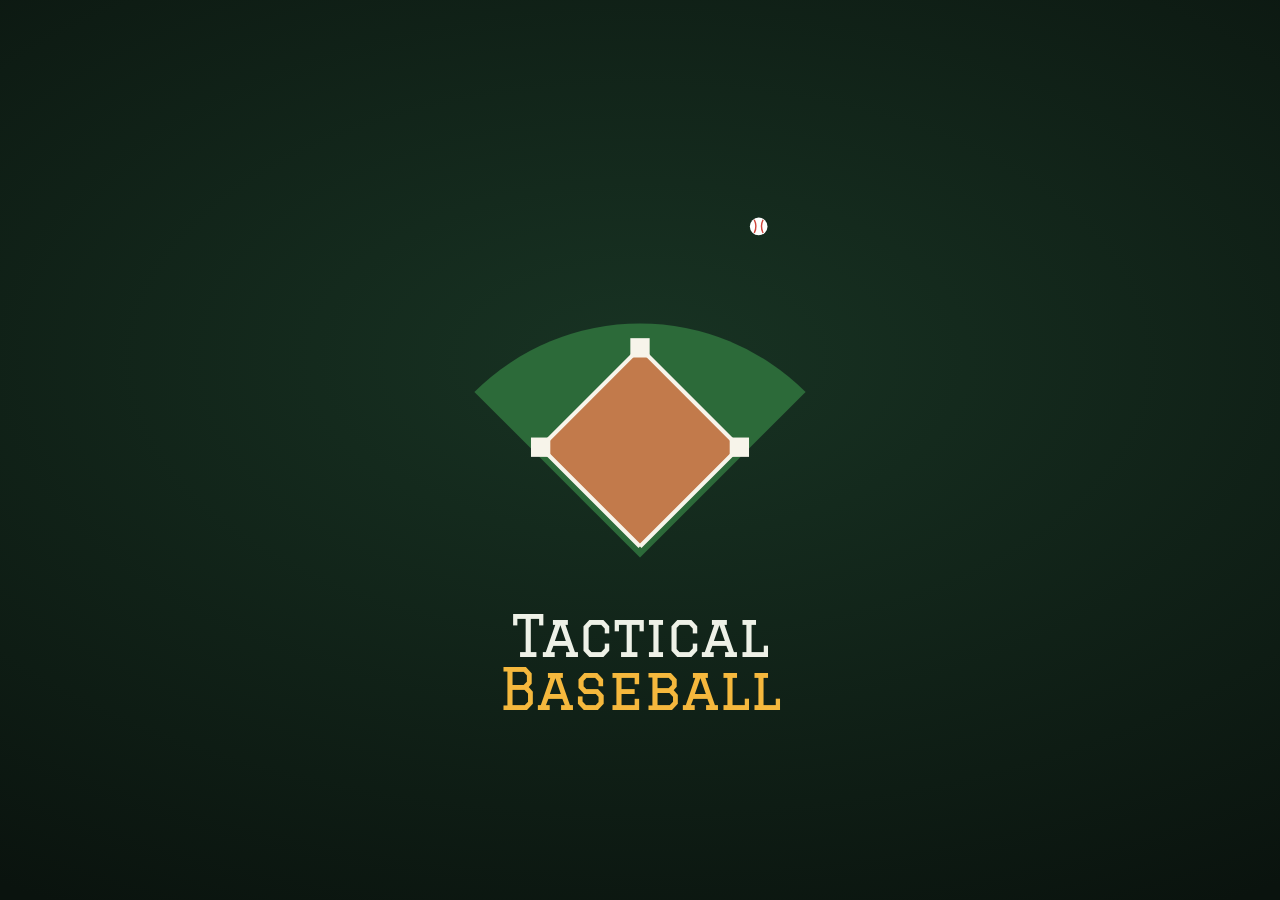
<file: index.html>
<!doctype html>
<html lang="en">
<head>
<meta charset="utf-8">
<meta name="viewport" content="width=device-width, initial-scale=1, viewport-fit=cover">
<meta name="theme-color" content="#0c1611">
<meta name="mobile-web-app-capable" content="yes">
<meta name="apple-mobile-web-app-capable" content="yes">
<meta name="apple-mobile-web-app-status-bar-style" content="black-translucent">
<meta name="description" content="Tactical Baseball: a dice-and-cards baseball board game with a Swiss league campaign.">
<title>Tactical Baseball</title>
<link rel="manifest" href="manifest.webmanifest">
<link rel="icon" href="icon-192.png">
<link rel="apple-touch-icon" href="icon-192.png">
<link rel="preconnect" href="https://fonts.googleapis.com">
<link rel="preconnect" href="https://fonts.gstatic.com" crossorigin>
<link rel="stylesheet" href="https://fonts.googleapis.com/css2?family=Archivo:wdth,wght@62..125,400..800&family=Graduate&display=swap">
<style>
/* Layout: one-screen phone app. Game = scorebug bar / field board / matchup strip / control panel.
   Wide screens put the field left and controls right. Single committed look: night-green board. */
:root{
  --bg:#0c1611; --bg2:#101d17; --panel:#15251d; --panel2:#1b2f25; --line:#2a4236; --line2:#36543f;
  --text:#eef1e7; --muted:#97ad9f; --dim:#6d8476;
  --chalk:#f7f4ea; --clay:#c27a4b; --grass:#367a43;
  --amber:#f5b83d; --amber-ink:#1d1405; --hit:#6be39b; --out:#ff6f5e; --run:#f5b83d;
  --club1:#2457c5; --club2:#f2c230;
  --f-display:"Graduate", "Rockwell", Georgia, serif;
  --f-ui:"Archivo", "Roboto Condensed", "Arial Narrow", system-ui, sans-serif;
  color-scheme: dark;
}
*{box-sizing:border-box}
html,body{height:100%; margin:0; background:var(--bg); color:var(--text); font-family:var(--f-ui); font-size:15px; -webkit-tap-highlight-color:transparent}
body{overscroll-behavior:none}
button{font:inherit; color:inherit; cursor:pointer}
button:disabled{cursor:not-allowed}
:focus-visible{outline:3px solid var(--amber); outline-offset:2px}
.cond{font-stretch:75%}
#app{min-height:100%; padding-top:env(safe-area-inset-top,0px); padding-bottom:env(safe-area-inset-bottom,0px)}
.wrap{max-width:560px; margin:0 auto; padding-left:max(14px, env(safe-area-inset-left,0px)); padding-right:max(14px, env(safe-area-inset-right,0px))}
[hidden]{display:none !important}

/* ---------- shared bits ---------- */
.btn{border:1px solid var(--line2); background:var(--panel2); border-radius:12px; padding:12px 16px; font-weight:700; font-stretch:85%; letter-spacing:.02em; transition:background .15s, transform .08s, border-color .15s}
.btn:hover:not(:disabled){background:#22392d}
.btn:active:not(:disabled){transform:translateY(1px)}
.btn:disabled{opacity:.45}
.btn.primary{background:var(--amber); color:var(--amber-ink); border-color:transparent}
.btn.primary:hover:not(:disabled){background:#ffc85e}
.btn.ghost{background:transparent}
.btn.danger{border-color:#7a3a33; color:#ffb1a8}
.btn.small{padding:8px 11px; font-size:13px; border-radius:9px}
.btn.block{display:block; width:100%}
.eyebrow{font-size:11px; font-weight:700; font-stretch:80%; letter-spacing:.14em; text-transform:uppercase; color:var(--muted)}
.chip{display:inline-flex; align-items:center; gap:4px; border:1px solid var(--line2); background:var(--bg2); border-radius:999px; padding:7px 12px; font-weight:700; font-stretch:80%; font-size:13px; letter-spacing:.03em}
.chip.on{background:var(--amber); color:var(--amber-ink); border-color:transparent}
.chips{display:flex; flex-wrap:wrap; gap:6px}
.num{font-variant-numeric:tabular-nums}
.bdg{flex:none; display:block}
.card{background:var(--panel); border:1px solid var(--line); border-radius:16px; padding:14px}
.muted{color:var(--muted)}
.ovr{display:inline-grid; place-items:center; min-width:34px; height:24px; padding:0 6px; border-radius:6px; background:#0b1410; border:1px solid var(--line2); font-weight:800; font-variant-numeric:tabular-nums; font-size:13px}
.ovr.hi{border-color:#b98e2c; color:#ffd77a}
.tp{display:inline-grid; place-items:center; width:20px; height:20px; border-radius:50%; background:var(--amber); color:var(--amber-ink); font-weight:800; font-size:11px}
.pos{display:inline-grid; place-items:center; min-width:30px; height:22px; border-radius:5px; background:#0b1410; border:1px solid var(--line2); font-size:11px; font-weight:800; font-stretch:80%; letter-spacing:.04em}
.pos.warn{border-color:#9b5a2c; color:#ffb57d}

/* ---------- title ---------- */
.title{min-height:100dvh; display:grid; align-content:center; justify-items:center; gap:22px; text-align:center; padding-block:28px; position:relative; overflow:hidden}
.title .art{width:min(78vw,320px); aspect-ratio:1; position:relative}
.title .art svg{width:100%; height:100%; display:block}
.title h1{margin:0; font-family:var(--f-display); font-weight:400; font-size:clamp(40px,12vw,64px); line-height:.92; letter-spacing:.01em; text-wrap:balance}
.title h1 span{color:var(--amber); display:block}
.title .tag{margin:-8px 0 0; color:var(--muted); font-stretch:85%; letter-spacing:.06em}
.title .menu{display:grid; gap:10px; width:min(100%,340px)}
.title .menu .btn{padding:15px 16px; font-size:17px}
.title .menu .btn small{display:block; font-weight:500; font-size:12.5px; opacity:.8; margin-top:2px}
.title .foot{font-size:11.5px; color:var(--dim); max-width:36ch; line-height:1.4}
@keyframes orbit{to{transform:rotate(360deg)}}
.title .orb{transform-origin:200px 200px; animation:orbit 9s linear infinite}
@media (prefers-reduced-motion: reduce){ .title .orb{animation:none} *{transition-duration:.01ms !important} }

/* ---------- new campaign ---------- */
.page{padding-block:18px 32px; display:grid; gap:18px}
.page h2{margin:0; font-family:var(--f-display); font-weight:400; font-size:clamp(26px,7vw,34px); line-height:1.05; text-wrap:balance}
.page .lede{margin:6px 0 0; color:var(--muted); line-height:1.45; max-width:60ch}
.teamgrid{display:grid; grid-template-columns:repeat(2,minmax(0,1fr)); gap:8px}
@media (min-width:520px){ .teamgrid{grid-template-columns:repeat(4,minmax(0,1fr))} }
.tteam{appearance:none; text-align:left; background:var(--panel); border:1px solid var(--line); border-radius:14px; padding:10px; display:grid; gap:6px; min-width:0}
.tteam.on{border-color:var(--amber); box-shadow:inset 0 0 0 1px var(--amber); background:#1d2b1f}
.tteam .r1{display:flex; gap:8px; align-items:center; min-width:0}
.tteam b{display:block; font-weight:800; font-stretch:85%; font-size:15px; line-height:1.05}
.tteam small{color:var(--muted); font-size:12px}
.stars{color:var(--amber); letter-spacing:1px; font-size:12px}
.stars i{color:#33493c; font-style:normal}
.opt{display:grid; gap:8px}
.diffs{display:grid; gap:8px}
.diff{appearance:none; text-align:left; border:1px solid var(--line); background:var(--panel); border-radius:12px; padding:10px 12px}
.diff.on{border-color:var(--amber); box-shadow:inset 0 0 0 1px var(--amber)}
.diff b{font-stretch:85%} .diff span{display:block; color:var(--muted); font-size:13px; margin-top:2px}

/* ---------- hub ---------- */
.hubhead{background:linear-gradient(135deg, color-mix(in srgb, var(--club1) 70%, #000) 0%, #0f1d16 75%); border-bottom:1px solid var(--line)}
.hubhead .wrap{padding-block:14px 0; display:grid; gap:12px}
.hubtop{display:flex; align-items:center; gap:12px}
.hubtop .nm{flex:1; min-width:0}
.hubtop h2{margin:0; font-family:var(--f-display); font-weight:400; font-size:clamp(20px,6vw,26px); line-height:1}
.hubtop p{margin:3px 0 0; font-size:13px; color:#c9d6cd}
.iconbtn{width:42px; height:42px; display:grid; place-items:center; border-radius:12px; border:1px solid #ffffff22; background:#0006}
.iconbtn svg{width:20px; height:20px; stroke:currentColor; fill:none; stroke-width:2.2; stroke-linecap:round}
.stats3{display:grid; grid-template-columns:repeat(3,1fr); gap:8px}
.stat{background:#0007; border:1px solid #ffffff14; border-radius:12px; padding:8px 10px}
.stat small{display:block; font-size:10.5px; font-weight:700; font-stretch:80%; letter-spacing:.12em; text-transform:uppercase; color:#b8c7bd}
.stat b{font-size:20px; font-weight:800; font-variant-numeric:tabular-nums}
.tabs{display:flex; gap:2px; overflow-x:auto; scrollbar-width:none; margin-inline:-4px}
.tabs::-webkit-scrollbar{display:none}
.tab{flex:1 0 auto; appearance:none; border:0; background:none; padding:12px 7px 11px; font-weight:800; font-stretch:80%; letter-spacing:.06em; text-transform:uppercase; font-size:13px; color:#b8c7bd; border-bottom:3px solid transparent; white-space:nowrap}
.tab.on{color:var(--text); border-bottom-color:var(--amber)}
.tab .tp{margin-left:4px; width:17px; height:17px; font-size:10px}
.hubbody{padding-block:16px 40px; display:grid; gap:14px}
.nextgame{display:grid; gap:14px; background:radial-gradient(500px 220px at 50% -40%, #2b4a37 0%, transparent 70%), var(--panel)}
.vsrow{display:grid; grid-template-columns:1fr auto 1fr; align-items:center; gap:10px; text-align:center}
.vsrow .side{display:grid; justify-items:center; gap:4px; min-width:0}
.vsrow .side b{font-weight:800; font-stretch:85%; font-size:16px}
.vsrow .side small{color:var(--muted); font-size:12px}
.vsrow .at{font-family:var(--f-display); color:var(--muted); font-size:18px}
.starters{display:grid; grid-template-columns:1fr 1fr; gap:8px; font-size:13px}
.starters div{background:var(--bg2); border:1px solid var(--line); border-radius:10px; padding:8px 10px; min-width:0}
.starters small{display:block; color:var(--muted); font-size:11px; font-weight:700; letter-spacing:.1em; text-transform:uppercase; font-stretch:80%}
.starters b{display:block; white-space:nowrap; overflow:hidden; text-overflow:ellipsis}
.lastres{display:flex; gap:10px; align-items:center; font-size:14px}
.lastres .w{color:var(--hit); font-weight:800} .lastres .l{color:var(--out); font-weight:800}
table.std{width:100%; border-collapse:collapse; font-variant-numeric:tabular-nums; font-size:14px}
table.std th{font-size:11px; font-weight:700; font-stretch:80%; letter-spacing:.1em; color:var(--muted); text-align:right; padding:6px 4px; border-bottom:1px solid var(--line)}
table.std th:first-child, table.std td:first-child{text-align:left}
table.std td{text-align:right; padding:8px 4px; border-bottom:1px solid #22362b}
table.std tr.me td{background:#1d2f22}
table.std tr.cut td{border-bottom:2px dashed var(--amber)}
.tname{display:flex; align-items:center; gap:8px; font-weight:700}
.bracket{display:grid; gap:8px}
.bm{display:grid; grid-template-columns:1fr auto; gap:4px 10px; background:var(--bg2); border:1px solid var(--line); border-radius:10px; padding:8px 10px; font-size:14px}
.bm .t{display:flex; align-items:center; gap:6px} .bm .t.win{font-weight:800}
.bm .s{text-align:right; font-variant-numeric:tabular-nums}
.sect{display:grid; gap:6px}
.sect h3{margin:6px 0 2px; font-size:12px; font-weight:800; font-stretch:80%; letter-spacing:.14em; text-transform:uppercase; color:var(--muted); display:flex; justify-content:space-between}
.prow{appearance:none; width:100%; text-align:left; display:grid; grid-template-columns:22px 34px minmax(0,1fr) auto auto; gap:8px; align-items:center; background:var(--panel); border:1px solid var(--line); border-radius:11px; padding:8px 10px}
.prow:hover{background:#1a2c22}
.prow .ord{color:var(--muted); font-weight:800; font-variant-numeric:tabular-nums; text-align:center}
.prow .pn{min-width:0}
.prow .pn b{display:block; white-space:nowrap; overflow:hidden; text-overflow:ellipsis; font-weight:700}
.prow .pn small{display:block; color:var(--muted); font-size:12px; font-variant-numeric:tabular-nums; white-space:nowrap; overflow:hidden; text-overflow:ellipsis}
.prow .nxt{font-size:10px; font-weight:800; letter-spacing:.08em; color:var(--amber-ink); background:var(--amber); padding:1px 5px; border-radius:4px; margin-left:4px; vertical-align:2px}
.facard{display:grid; gap:10px}
.facard .top{display:flex; justify-content:space-between; gap:10px; align-items:flex-start}
.facard .top b{font-size:17px; font-weight:800; font-stretch:85%}
.facard .cost{font-weight:800; color:var(--amber); font-variant-numeric:tabular-nums}
.rbars{display:grid; gap:6px}
.rbar{display:grid; grid-template-columns:44px minmax(0,1fr) 26px 34px; gap:8px; align-items:center; font-size:12.5px}
.rbar .k{font-weight:800; font-stretch:80%; letter-spacing:.08em; color:var(--muted)}
.rbar .bar{height:8px; background:#0b1410; border-radius:5px; overflow:hidden; border:1px solid #22362b}
.rbar .bar i{display:block; height:100%; background:linear-gradient(90deg,#3d8b55,#9fd36c); border-radius:4px}
.rbar .v{font-weight:800; font-variant-numeric:tabular-nums; text-align:right}
.rbar .plus{width:34px; height:28px; padding:0; border-radius:8px; border:1px solid #9c7a26; background:#2b2410; color:#ffd77a; font-weight:800}
.setrow{display:flex; justify-content:space-between; align-items:center; gap:10px; flex-wrap:wrap; padding:6px 0}
.setrow > span{font-weight:700}
.seasons{display:grid; gap:6px; font-size:14px}
.seasons div{display:flex; justify-content:space-between; gap:8px; border-bottom:1px solid #22362b; padding:6px 0}

/* ---------- game (dice board) ---------- */
.game{height:100dvh; display:flex; flex-direction:column; max-width:640px; margin:0 auto}
.gbar{display:flex; align-items:center; gap:8px; padding:8px max(10px, env(safe-area-inset-left,0px)) 6px; padding-right:max(10px, env(safe-area-inset-right,0px))}
.bug{flex:1; display:flex; align-items:center; justify-content:center; gap:10px; background:#08100c; border:1px solid var(--line); border-radius:12px; padding:5px 10px; min-width:0}
.bug .tm{display:flex; align-items:center; gap:6px; font-weight:800; font-stretch:80%; letter-spacing:.04em}
.bug .tm.batting{color:var(--amber)}
.bug .sc{font-size:22px; font-weight:800; font-variant-numeric:tabular-nums; min-width:16px; text-align:center}
.bug .inn{display:grid; justify-items:center; font-size:11px; font-weight:800; color:var(--muted); line-height:1.1; padding:0 4px}
.bug .inn i{width:0;height:0;border-left:5px solid transparent;border-right:5px solid transparent; display:block; margin-bottom:2px}
.bug .inn i.up{border-bottom:7px solid var(--amber)} .bug .inn i.down{border-top:7px solid var(--amber)}
.outs{display:grid; justify-items:center; gap:3px; font-size:10px; font-weight:800; color:var(--muted); letter-spacing:.1em}
.outs div{display:flex; gap:4px} .outs i{width:12px; height:12px; border-radius:50%; background:#1f3027; border:1px solid #2f4a3a} .outs i.o{background:var(--out); border-color:transparent}
.gmain{flex:1; min-height:0; overflow-y:auto; display:grid; grid-template-columns:minmax(0,1fr); gap:8px; align-content:start; padding:0 max(10px, env(safe-area-inset-left,0px)) 12px; padding-right:max(10px, env(safe-area-inset-right,0px))}
.board{position:relative; border-radius:16px; overflow:hidden; border:1px solid var(--line); background:var(--g1); height:min(72vw, 34dvh, 330px); cursor:pointer}
.board svg{display:block; width:100%; height:100%}
.banner{position:absolute; left:50%; top:46%; transform:translate(-50%,-50%) scale(.8); font-family:var(--f-display); font-size:clamp(24px,7.5vw,40px); color:#fff; text-shadow:0 3px 0 #000b, 0 0 22px #000; white-space:nowrap; opacity:0; pointer-events:none; transition:opacity .18s, transform .3s cubic-bezier(.2,1.6,.4,1)}
.banner.show{opacity:1; transform:translate(-50%,-50%) scale(1)}
.banner.hit{color:var(--hit)} .banner.out{color:var(--out)} .banner.run{color:var(--amber)} .banner.mom{color:#9fd3ff; font-size:clamp(17px,5vw,24px)}
.pcard{--paper:#f4eedd; --ink:#1f2620; background:var(--paper); color:var(--ink); border-radius:12px; padding:7px 8px 8px; box-shadow:0 2px 0 #0005, 0 6px 14px #0004; transition:opacity .25s, transform .25s, box-shadow .25s; position:relative}
.pcard.dim{opacity:.42}
.pcard.live{box-shadow:0 0 0 3px var(--amber), 0 8px 20px #0007; transform:scale(1.01)}
.pcard .hd{display:flex; align-items:center; gap:8px; margin-bottom:6px; min-width:0}
.pcard .jn{width:30px; height:30px; border-radius:8px; display:grid; place-items:center; font-weight:800; font-size:13px; flex:none; font-variant-numeric:tabular-nums}
.pcard .who{flex:1; min-width:0; line-height:1.15}
.pcard .who b{display:block; font-weight:800; font-stretch:85%; font-size:14.5px; white-space:nowrap; overflow:hidden; text-overflow:ellipsis}
.pcard .who small{display:block; font-size:11.5px; color:#5d675f; white-space:nowrap; overflow:hidden; text-overflow:ellipsis; font-variant-numeric:tabular-nums}
.pcard .tag{font-size:10px; font-weight:800; letter-spacing:.1em; color:#5d675f; text-align:right; line-height:1.2}
.pcard .tired{color:#c0392b}
.gems{display:flex; gap:4px; justify-content:flex-end; margin-top:3px}
.gem{width:11px; height:11px; transform:rotate(45deg); border-radius:2px; background:#d8cfb7; border:1px solid #bdb294}
.gem.on{background:linear-gradient(135deg,#7fd0ff,#2f86d1); border-color:#1f5f99; box-shadow:0 0 6px #6cc4ff99}
.strip{display:flex; gap:2px}
.cell{flex:var(--w) 1 0; min-width:0; height:42px; border-radius:6px; display:grid; grid-template-rows:auto 1fr; justify-items:center; align-items:center; font-weight:800; position:relative; padding-top:2px; transition:transform .2s}
.cell .s{font-size:9.5px; opacity:.75; line-height:1}
.cell b{font-size:12px; font-stretch:80%; letter-spacing:.02em}
.cell.nar b{font-size:10px; letter-spacing:0} .cell.nar .s{font-size:8.5px}
#cards{grid-template-columns:minmax(0,1fr)} .pcard{min-width:0}
.k-hr{background:#e8a317; color:#2a1a00} .k-xbh{background:#ef7f3a; color:#2b1100} .k-hit{background:#3aa76d; color:#04200f} .k-bb{background:#4f86c6; color:#06182c}
.k-k{background:#d64b3c; color:#fff} .k-out{background:#cfc6ae; color:#3a3a33} .k-dp{background:#b5ab90; color:#2e2c25}
.cell.pick{outline:3px solid #10140f; outline-offset:1px; transform:translateY(-4px) scale(1.08); z-index:2; box-shadow:0 6px 12px #0006}
.cell.chg::after{content:''; position:absolute; left:3px; right:3px; bottom:2px; height:3px; border-radius:2px; background:#c0392b}
.cell.pw::after{content:''; position:absolute; left:3px; right:3px; bottom:2px; height:3px; border-radius:2px; background:#1f2620}
.tray{display:flex; align-items:flex-start; justify-content:center; gap:14px; padding:2px 0}
.tray.lab{padding-bottom:20px}
.die{appearance:none; width:54px; height:54px; border-radius:12px; border:0; background:#f6f1e3; box-shadow:inset 0 -4px 0 #0002, 0 4px 10px #0007; display:grid; grid-template-columns:repeat(3,1fr); grid-template-rows:repeat(3,1fr); padding:8px; position:relative; color:inherit}
.die i{width:10px; height:10px; border-radius:50%; background:#1b1b1b; place-self:center; visibility:hidden}
.die i.on{visibility:visible}
.die.card{background:var(--dc,#56645b)} .die.card i{background:#fff}
.die.blank i{visibility:hidden}
.die .ico{position:absolute; inset:0; margin:auto; filter:drop-shadow(0 1px 0 #0004)}
.pcard .tag .ico{vertical-align:-2px; margin-left:2px}
.die .q{position:absolute; inset:0; display:grid; place-items:center; font-weight:800; font-size:22px; color:#ffffffcc}
.die .lab{position:absolute; top:100%; left:50%; transform:translateX(-50%); margin-top:5px; font-size:10.5px; font-weight:800; letter-spacing:.05em; white-space:nowrap; color:var(--muted)}
.die .lab.odds{color:var(--amber); font-size:12px}
.die.pickable{cursor:pointer; box-shadow:0 0 0 3px #7fd0ff, 0 4px 14px #2f86d1aa; animation:bob 1.1s ease-in-out infinite}
.die.rolling{animation:shake .45s linear infinite}
@keyframes bob{50%{transform:translateY(-3px)}}
@keyframes shake{0%{transform:rotate(0) translate(0,0)}25%{transform:rotate(14deg) translate(2px,-3px)}50%{transform:rotate(-10deg) translate(-2px,1px)}75%{transform:rotate(8deg) translate(1px,-2px)}100%{transform:rotate(0)}}
@media (prefers-reduced-motion: reduce){ .die.pickable,.die.rolling{animation:none} }
.explain{text-align:center; font-size:13.5px; color:#d6e1d9; min-height:36px; line-height:1.35; padding:0 4px}
.explain b{color:var(--text)} .explain .hit{color:var(--hit)} .explain .out{color:#ffb2a8} .explain .run{color:var(--amber)}
.tactics{display:grid; grid-template-columns:repeat(3,minmax(0,1fr)); gap:6px}
.tac{appearance:none; border:1px solid var(--line2); background:var(--panel2); border-radius:12px; padding:8px 4px; display:grid; gap:1px; justify-items:center; min-width:0}
.tac.on{border-color:var(--amber); background:#2e2a15; box-shadow:inset 0 0 0 1px var(--amber)}
.tac b{font-weight:800; font-stretch:85%; font-size:15px} .tac small{font-size:11px; color:var(--muted); font-variant-numeric:tabular-nums}
.tac:disabled{opacity:.4}
.bigbtn{width:100%; padding:15px; font-size:19px; border-radius:14px; letter-spacing:.03em}
.subrow{display:flex; gap:6px; flex-wrap:wrap} .subrow .btn{flex:1 1 auto; padding:9px 8px; font-size:13px; border-radius:10px}
.hintline{font-size:12.5px; color:var(--muted); text-align:center; margin:-2px 0 0}
.ticker{appearance:none; width:100%; text-align:left; background:var(--bg2); border:1px solid var(--line); border-radius:10px; padding:8px 10px; font-size:13px; line-height:1.35; color:#bccabf; min-height:36px}
.mini{display:flex; gap:2px; margin-top:6px} .mini .cell{height:34px} .mini .cell b{font-size:11px}
/* ---------- sheet ---------- */
#sheetWrap{position:fixed; inset:0; z-index:50; background:#020604c4; backdrop-filter:blur(4px); display:grid; align-items:end; justify-items:center; padding-top:calc(env(safe-area-inset-top,0px) + 30px)}
.sheet{width:100%; max-width:560px; max-height:calc(100dvh - 40px); overflow-y:auto; background:linear-gradient(#1a2e23,#14241c); border:1px solid var(--line2); border-bottom:0; border-radius:20px 20px 0 0; padding:18px max(16px, env(safe-area-inset-left,0px)) calc(env(safe-area-inset-bottom,0px) + 20px); padding-right:max(16px, env(safe-area-inset-right,0px)); display:grid; gap:14px; animation:up .22s ease-out}
@media (min-width:600px){ #sheetWrap{align-items:center} .sheet{border-radius:20px; border-bottom:1px solid var(--line2)} }
@keyframes up{from{transform:translateY(30px); opacity:0}}
.sheet h3{margin:0; font-family:var(--f-display); font-weight:400; font-size:24px; line-height:1.1; text-wrap:balance}
.sheet p{margin:0; line-height:1.45; color:#cfdcd3}
.sheet .row2{display:flex; gap:8px; flex-wrap:wrap} .sheet .row2 .btn{flex:1 1 140px}
.sheet .list{display:grid; gap:6px}
.sheet .opt{appearance:none; text-align:left; display:flex; justify-content:space-between; align-items:center; gap:10px; background:var(--panel); border:1px solid var(--line); border-radius:11px; padding:10px 12px}
.sheet .opt:hover{background:#203528}
.sheet .opt small{display:block; color:var(--muted); font-size:12px}
.sheet .big{font-family:var(--f-display); font-size:44px; color:var(--amber); text-align:center; line-height:1}
.howto{display:grid; gap:12px; font-size:14.5px; line-height:1.5; color:#d3ded6}
.howto h4{margin:4px 0 0; font-size:12px; font-weight:800; letter-spacing:.14em; text-transform:uppercase; color:var(--amber); font-stretch:80%}
.howto ul{margin:0; padding-left:18px; display:grid; gap:4px}
.box{overflow-x:auto}
.box table{border-collapse:collapse; width:100%; font-size:13px; font-variant-numeric:tabular-nums}
.box th{font-size:10.5px; color:var(--muted); font-weight:800; letter-spacing:.08em; padding:4px 5px; text-align:right}
.box td{padding:5px; text-align:right; border-top:1px solid #22362b; white-space:nowrap}
.box th:first-child,.box td:first-child{text-align:left}
.log{display:grid; gap:6px; font-size:14px}
.log div{display:grid; grid-template-columns:36px 1fr; gap:6px}
.log span{color:var(--muted); font-size:12px; font-variant-numeric:tabular-nums}
.log .hit{color:var(--hit)} .log .out{color:#ffb2a8} .log .run{color:var(--amber)} .log .sys{color:var(--muted); font-style:italic}
.linescore{overflow-x:auto}
.linescore table{border-collapse:separate; border-spacing:3px; font-variant-numeric:tabular-nums; margin:0 auto}
.linescore th{font-size:11px; color:var(--muted); font-weight:700}
.linescore td{background:#08100c; color:var(--amber); min-width:24px; height:28px; text-align:center; border-radius:4px; font-weight:800}
.linescore td.t{background:none; color:var(--text); text-align:left; padding-right:6px}
.linescore td.R{color:#fff; background:#13221a}

/* ---------- post game ---------- */
.post{padding-block:22px 36px; display:grid; gap:16px}
.post .res{text-align:center; display:grid; gap:4px}
.post .res .eyebrow{color:var(--amber)}
.post .res h2{margin:0; font-family:var(--f-display); font-weight:400; font-size:clamp(32px,10vw,50px); line-height:1}
.post .res h2.w{color:var(--hit)} .post .res h2.l{color:#ffb2a8}
.post .score{display:flex; justify-content:center; align-items:center; gap:14px; font-size:30px; font-weight:800; font-variant-numeric:tabular-nums}
.stars3{display:grid; gap:8px}
.star{display:grid; grid-template-columns:34px minmax(0,1fr) auto; gap:10px; align-items:center; background:var(--panel); border:1px solid var(--line); border-radius:12px; padding:9px 11px}
.star .xp{font-weight:800; color:var(--amber); font-variant-numeric:tabular-nums}
.star b{display:block} .star small{color:var(--muted); font-size:12.5px}
.lvl{display:flex; flex-wrap:wrap; gap:6px}
.lvl span{background:#2b2410; border:1px solid #9c7a26; color:#ffd77a; border-radius:999px; padding:5px 10px; font-size:12.5px; font-weight:700}
.trophy{width:120px; margin:0 auto; display:block}
#confetti{position:fixed; inset:0; pointer-events:none; z-index:60}
#toast{position:fixed; left:50%; bottom:calc(env(safe-area-inset-bottom,0px) + 18px); transform:translateX(-50%) translateY(20px); background:#0b1410; border:1px solid var(--line2); color:var(--text); padding:10px 14px; border-radius:12px; font-size:14px; opacity:0; pointer-events:none; transition:.25s; z-index:70; max-width:90vw}
#toast.show{opacity:1; transform:translateX(-50%) translateY(0)}

/* ---------- v2.1: compact game, popups, settings, themes ---------- */
:root{--g1:#2f6d3b; --g2:#2a6436; --dirt:#c27a4b; --infield:#3a7f46; --lines:#f7f4ea}
:root[data-board="night"]{--g1:#173525; --g2:#132c1f; --dirt:#7d5136; --infield:#1f4530; --lines:#cfe3d6}
:root[data-board="paper"]{--g1:#e8dfc6; --g2:#e1d7bc; --dirt:#c9a274; --infield:#efe8d4; --lines:#5a4a35}
:root[data-accent="red"]{--amber:#ff5a5f; --amber-ink:#fff}
:root[data-accent="ice"]{--amber:#6cc4ff; --amber-ink:#04131f}
:root[data-accent="lime"]{--amber:#b5e853; --amber-ink:#132003}
:root[data-cards="contrast"] .pcard{--paper:#ffffff}
:root[data-cards="contrast"] .k-out{background:#ffffff; color:#000; box-shadow:inset 0 0 0 1.5px #000}
:root[data-cards="contrast"] .k-dp{background:#d9d9d9; color:#000; box-shadow:inset 0 0 0 1.5px #000}
:root[data-cards="contrast"] .k-k{background:#b00020; color:#fff} :root[data-cards="contrast"] .k-hit{background:#00843d; color:#fff}
:root[data-cards="contrast"] .k-bb{background:#0050b5; color:#fff} :root[data-cards="contrast"] .k-xbh{background:#e65c00; color:#000} :root[data-cards="contrast"] .k-hr{background:#ffc400; color:#000}
.note{position:absolute; left:50%; top:8px; transform:translate(-50%,-8px); width:max-content; max-width:calc(100% - 16px); background:#050b08e8; border:1px solid var(--line2); color:#e3ece5; border-radius:10px; padding:6px 10px; font-size:13px; line-height:1.3; text-align:center; opacity:0; pointer-events:none; transition:opacity .2s, transform .2s}
.note.show{opacity:1; transform:translate(-50%,0)}
.note b{color:#fff} .note .hit{color:var(--hit)} .note .out{color:#ffb2a8} .note .run{color:#f5b83d}
#cards{display:grid; gap:6px}
.pcard{cursor:pointer; padding:6px 7px 7px}
.pcard .hd{margin-bottom:5px; gap:7px}
.pcard .jn{width:26px; height:26px; border-radius:7px}
.pcard .jn .ico{display:block}
.pcard .nm{flex:1; min-width:0; font-weight:800; font-stretch:85%; font-size:15px; white-space:nowrap; overflow:hidden; text-overflow:ellipsis}
.pcard .gems{margin:0}
.tchip{font-size:10px; font-weight:800; letter-spacing:.08em; background:#1f2620; color:#f4eedd; border-radius:5px; padding:2px 6px}
.tchip.warn{background:#c0392b; color:#fff}
.actrow{display:flex; gap:6px}
.actrow .bigbtn{flex:1}
.btn.side{flex:0 0 74px; padding:6px 4px; display:grid; justify-items:center; align-content:center; font-size:14px; border-radius:14px}
.btn.side small, .bigbtn.two small{display:block; font-size:11px; font-weight:600; opacity:.75}
.bigbtn.two{padding:10px 14px; font-size:17px}
.tac{padding:7px 4px}
.swatch{width:34px; height:34px; border-radius:50%; background:var(--sw); border:3px solid transparent; box-shadow:0 0 0 1px #0006}
.swatch.on{border-color:#fff}
.setlist{display:grid; gap:6px}
.setrow > span{font-size:14.5px}
#nMsg{margin:0; font-size:13.5px} #nMsg.err{color:#ffb2a8} #nMsg.ok{color:var(--hit)}

.fld{display:grid; gap:4px; font-size:13px; color:var(--muted); font-weight:700}
.fld input{background:var(--bg2); color:var(--text); border:1px solid var(--line2); border-radius:10px; padding:11px 12px; font:16px var(--f-ui)}
.fld input:focus{outline:2px solid var(--amber); border-color:transparent}

/* ---------- v2.2: roster drag, gear, levels, stats, title fit, intro ---------- */
.title{height:100dvh; min-height:0; overflow:hidden; gap:clamp(8px,2dvh,18px); padding-block:max(12px,env(safe-area-inset-top,0px)) 12px; align-content:center}
.title .art{width:min(58vw, 30dvh, 300px)}
.title h1{font-size:clamp(32px, min(10vw, 6.5dvh), 60px)}
.title .tag{margin:-4px 0 0; font-size:14px}
.title .menu{gap:8px}
.title .menu .btn{padding:12px 14px; font-size:16px}
.title .menu .row2{display:flex; gap:8px} .title .menu .row2 .btn{flex:1}
.title .foot{font-size:10.5px; line-height:1.35; margin:0}
.prow{cursor:pointer}
.grip{display:grid; place-items:center; width:22px; height:34px; color:var(--muted); touch-action:none; cursor:grab}
.prow.dragging{opacity:.35}
.prow.over{box-shadow:0 0 0 2px var(--amber); background:#2a2a16}
.prow.ghost{position:fixed; z-index:80; pointer-events:none; opacity:.95; box-shadow:0 12px 28px #000a; background:#22392d; margin:0}
.lvtag{font-size:11px; font-weight:800; letter-spacing:.06em; background:var(--amber); color:var(--amber-ink); border-radius:6px; padding:2px 7px}
.xpbar{height:6px; border-radius:4px; background:#0b1410; overflow:hidden; margin-top:-6px} .xpbar i{display:block; height:100%; background:var(--amber)}
.rbar .bar{display:flex} .rbar .bar i.boost{background:var(--amber); border-radius:0 4px 4px 0}
.rbar .v em{font-style:normal; color:var(--amber); font-size:11px; margin-left:1px}
.gear{display:grid; grid-template-columns:repeat(2,minmax(0,1fr)); gap:6px}
.gslot{appearance:none; text-align:left; border:1px dashed var(--line2); background:var(--bg2); border-radius:10px; padding:8px 10px; display:grid; gap:1px; min-width:0}
.gslot.on{border-style:solid; border-color:#9c7a26; background:#2b2410}
.gslot small{font-size:10.5px; font-weight:800; letter-spacing:.08em; text-transform:uppercase; color:var(--muted)}
.gslot b{font-size:13.5px; white-space:nowrap; overflow:hidden; text-overflow:ellipsis} .gslot i{font-style:normal; font-size:12px; color:#ffd77a}
.moves{display:grid; gap:6px}
.move{background:var(--panel); border:1px solid var(--line); border-radius:10px; padding:8px 10px; display:grid; gap:1px}
.move b{font-size:14px} .move span{font-size:12.5px; color:var(--muted)}
.move.next{opacity:.6; border-style:dashed} .move.learned{border-color:#9c7a26; background:#2b2410}
.glist{display:grid; gap:6px}
.gitem{display:grid; grid-template-columns:minmax(0,1fr) auto; gap:4px 10px; align-items:center; background:var(--bg2); border:1px solid var(--line); border-radius:10px; padding:8px 10px; position:relative}
.gitem small{display:block; font-size:10.5px; font-weight:800; letter-spacing:.08em; text-transform:uppercase; color:var(--muted)}
.gitem b{display:block; font-size:14.5px} .gitem i{font-style:normal; font-size:12.5px; color:#ffd77a}
.gitem .owned{position:absolute; top:6px; right:96px; font-size:12px; font-weight:800; color:var(--hit)}
table.stats th{cursor:pointer; white-space:nowrap} table.stats th.sorted{color:var(--amber)} table.stats td{white-space:nowrap}
table.stats td:first-child{max-width:130px; overflow:hidden; text-overflow:ellipsis}
#intro{position:fixed; inset:0; z-index:100; background:radial-gradient(90% 70% at 50% 40%, #183323, #0a130e); display:grid; place-items:center; align-content:center; gap:10px; cursor:pointer; transition:opacity .45s}
#intro.out{opacity:0}
#intro svg{width:min(78vw, 46dvh); overflow:visible}
#intro .ifield{fill:#2c6a39; opacity:0; animation:ifade .5s .05s forwards}
#intro .idirt{fill:#c27a4b; opacity:0; animation:ifade .4s .3s forwards}
#intro .iline{fill:none; stroke:#f7f4ea; stroke-width:3; stroke-dasharray:420; stroke-dashoffset:420; animation:idraw .7s .35s ease-out forwards}
#intro .ibase{fill:#f7f4ea; transform:scale(0); animation:ipop .3s ease-out forwards}
#intro .iballx{transform:translate(150px,262px); animation:ibx 1s 1s cubic-bezier(.3,.6,.6,1) forwards}
#intro .ibally{opacity:0; animation:iby 1s 1s ease-out forwards}
#intro h1{margin:0; font-family:var(--f-display); font-weight:400; font-size:clamp(34px,10vw,56px); line-height:.95; text-align:center; opacity:0; transform:translateY(16px); animation:iup .6s 1.35s ease-out forwards}
#intro h1 span{display:block; color:var(--amber)}
@keyframes ifade{to{opacity:1}} @keyframes idraw{to{stroke-dashoffset:0}} @keyframes ipop{to{transform:scale(1)}}
@keyframes ibx{to{transform:translate(236px,30px)}}
@keyframes iby{0%{opacity:1; transform:translateY(0) scale(1)}50%{transform:translateY(-60px) scale(1.6)}100%{opacity:1; transform:translateY(0) scale(.8)}}
@keyframes iup{to{opacity:1; transform:none}}

/* ---------- v2.3: playoffs, back button, gem fly, meta, fatigue, awards, injuries, tutorial, matchup ---------- */
.bm.final{border-color:#9c7a26}
.gpills{display:flex; flex-wrap:wrap; gap:4px; margin-top:4px}
.gpill{font-size:11.5px; font-weight:700; padding:2px 7px; border-radius:999px; background:#22362b; color:var(--muted); font-variant-numeric:tabular-nums}
.gpill.w{background:#1f4a2f; color:var(--hit)} .gpill.l{background:#4a2420; color:#ffb2a8}
.shhead{position:sticky; top:-18px; z-index:3; display:flex; justify-content:space-between; align-items:flex-start; gap:10px; margin:-18px -16px 0; padding:18px 16px 10px; background:linear-gradient(#1a2e23 85%, #1a2e2300)}
.iconbtn.back{flex:none; border-color:var(--line2); background:var(--panel2)}
.injtag{display:inline-block; font-size:10px; font-weight:800; letter-spacing:.06em; background:#c0392b; color:#fff; border-radius:4px; padding:1px 5px; margin-left:5px; vertical-align:2px}
.gem.glow{animation:gemglow .7s ease-in-out 5; z-index:1}
@keyframes gemglow{0%,100%{box-shadow:0 0 6px #6cc4ff99} 50%{box-shadow:0 0 0 3px #fff, 0 0 18px 6px #6cc4ff; transform:rotate(45deg) scale(1.35)}}
.flygem{position:fixed; left:0; top:0; width:16px; height:16px; z-index:90; pointer-events:none; border-radius:3px; background:linear-gradient(135deg,#bfe8ff,#2f86d1); border:1px solid #1f5f99; box-shadow:0 0 14px 4px #6cc4ffaa}
.pmeta{display:flex; align-items:center; gap:4px; font-size:10.5px; font-weight:800; color:#4b5a4f; flex:none}
.pmeta b{color:#1f2620; font-size:11px; font-variant-numeric:tabular-nums}
.pm{display:inline-block; width:28px; height:6px; border-radius:3px; background:#d8cfb7; overflow:hidden}
.pm i{display:block; height:100%; background:#2f86d1; border-radius:3px}
.arm{display:flex; align-items:center; gap:2px; color:#4b5a4f; flex:none}
.arm.tired{color:#c0392b} .arm .pm{width:30px}
.awards{display:grid; gap:6px}
.award, .pog{display:flex; gap:10px; align-items:center}
.award span, .pog span{display:grid; min-width:0}
.award small, .pog small{font-size:10.5px; font-weight:800; letter-spacing:.1em; text-transform:uppercase; color:var(--amber)}
.award b, .pog b{font-size:16px} .award i, .pog i{font-style:normal; font-size:12.5px; color:var(--muted)}
.pog{border-color:#9c7a26; background:linear-gradient(90deg,#2b2410,var(--panel))}
.lvbox{display:grid; gap:8px; background:var(--bg2); border:1px solid var(--line); border-radius:12px; padding:10px}
.lvh{display:flex; align-items:center; gap:8px}
.title .menu .row2 .btn{padding:12px 6px; font-size:15px}
/* tutorial */
body.tut .note{display:none}
#coach{position:fixed; z-index:95; left:max(10px, env(safe-area-inset-left,0px)); right:max(10px, env(safe-area-inset-right,0px)); top:calc(env(safe-area-inset-top,0px) + 6px); max-width:560px; margin:0 auto; background:#0b1410f2; border:1px solid var(--amber); border-radius:14px; padding:10px 12px; box-shadow:0 10px 30px #000c; animation:up .25s ease-out}
#coach p{margin:4px 0 8px; font-size:14.5px; line-height:1.4}
#coach .coach-step{font-size:10.5px; font-weight:800; letter-spacing:.12em; text-transform:uppercase; color:var(--amber)}
#coach .coach-btns{display:flex; justify-content:space-between; gap:8px}
#coach .coach-btns .btn{flex:0 1 auto}
@keyframes tutpulse{0%,100%{box-shadow:0 0 0 2px var(--amber)} 50%{box-shadow:0 0 0 6px var(--amber), 0 0 24px var(--amber)}}
body[data-tut="roll"] #gRoll, body[data-tut="pitch"] #gPitch, body[data-tut="power"] .tac[data-t="power"], body[data-tut="cards"] #cards .pcard, body[data-tut="tray"] #tray .die{animation:tutpulse 1.1s ease-in-out infinite}
/* pre-game matchup */
#matchup{position:fixed; inset:0; z-index:96; background:radial-gradient(120% 80% at 50% 30%, #1b3526, #070d0a); display:grid; align-content:center; gap:14px; padding:calc(env(safe-area-inset-top,0px) + 16px) max(12px, env(safe-area-inset-right,0px)) calc(env(safe-area-inset-bottom,0px) + 16px) max(12px, env(safe-area-inset-left,0px)); cursor:pointer; transition:opacity .4s}
#matchup.out{opacity:0}
.mu-top{text-align:center; font-size:12px; font-weight:800; letter-spacing:.14em; text-transform:uppercase; color:var(--amber); animation:ifade .4s forwards; opacity:0}
.mu-grid{display:grid; grid-template-columns:minmax(0,1fr) auto minmax(0,1fr); gap:8px; align-items:start; max-width:560px; width:100%; margin:0 auto}
.mu-side{display:grid; justify-items:center; gap:4px; text-align:center; min-width:0; background:linear-gradient(180deg, color-mix(in srgb, var(--c1) 45%, transparent), transparent 70%); border-radius:16px; padding:12px 6px}
.mu-side.away{animation:muL .55s cubic-bezier(.2,1.2,.4,1) both} .mu-side.home{animation:muR .55s cubic-bezier(.2,1.2,.4,1) both}
@keyframes muL{from{transform:translateX(-110%); opacity:0}} @keyframes muR{from{transform:translateX(110%); opacity:0}}
.mu-badge .bdg{filter:drop-shadow(0 6px 10px #000a)}
.mu-name{font-family:var(--f-display); font-weight:400; font-size:clamp(17px,5vw,24px); line-height:1.05}
.mu-side small{color:var(--muted); font-size:12px}
.mu-pow{display:flex; align-items:center; gap:6px; margin:4px 0}
.mu-pow .seg{display:flex; gap:2px} .mu-pow .seg i{width:7px; height:14px; border-radius:2px; background:#ffffff1f}
.mu-pow .seg i.on{background:var(--amber); animation:ipop .25s both; transform:scale(0)}
.mu-pow b{font-variant-numeric:tabular-nums; font-size:15px}
.mu-list{list-style:none; margin:4px 0 0; padding:0; display:grid; gap:2px; width:100%}
.mu-list li{display:flex; gap:6px; font-size:12.5px; white-space:nowrap; overflow:hidden; text-overflow:ellipsis; opacity:0; animation:ifade .3s forwards; text-align:left}
.mu-list li span{flex:none; width:24px; font-size:10px; font-weight:800; color:var(--muted); padding-top:2px}
.mu-list li.sp{margin-top:4px; color:var(--amber)}
.mu-vs{align-self:center; font-family:var(--f-display); font-size:30px; color:var(--amber); text-shadow:0 0 18px #f5b83d88; animation:vspop .5s .45s cubic-bezier(.2,1.6,.4,1) both}
@keyframes vspop{from{transform:scale(0); opacity:0}}
.mu-tap{text-align:center; color:var(--muted); font-size:13px; opacity:0; animation:ifade .4s 1.8s forwards}
@media (prefers-reduced-motion: reduce){ #matchup *{animation-duration:.01ms !important; animation-delay:0s !important} }
#coach.wait{opacity:.5}

.clog ul{margin:4px 0 8px; padding-left:18px; font-size:13.5px; line-height:1.45}
.clog li{margin:2px 0}

.pcard .nm{flex:0 1 auto}
.pst{flex:1 1 0; min-width:0; font-size:11px; font-weight:700; color:#4b5a4f; white-space:nowrap; overflow:hidden; text-overflow:ellipsis; font-variant-numeric:tabular-nums}
.pst b{color:#1f2620; font-weight:800; margin-right:3px}

.pst{font-size:11px; word-spacing:-1px}
.pst em{font-style:normal; font-size:8.5px; font-weight:800; opacity:.65; margin:0 1px 0 0}
.pcard .hd{gap:5px}
.pcard .arm .pm{width:24px}
.pst{flex:none; margin-left:auto; text-align:right}
.pst b{margin-right:4px}
.pst em{margin-left:3px}
.pcard .nm{flex:1 1 0; min-width:0}

.pst{display:flex; align-items:center; gap:3px}
.pst .chip{font-style:normal; font-weight:800; font-size:11px; padding:1px 4px; border-radius:5px; line-height:1.25}
.pst .chip em{font-size:8px; margin:0 2px 0 0; opacity:.75}
.pst b{margin-right:2px}

.pst .stbox{background:#e6dfc9; color:#1f2620; border-radius:6px; padding:2px 6px; font-weight:800; font-size:11px; white-space:nowrap}
.pst .ovrbox{border-radius:6px; padding:2px 6px; font-size:12px; font-weight:800; margin:0; color:#1f2620; background:#e8a317}
.pst .ovrbox.hi{background:#3aa76d; color:#04200f} .pst .ovrbox.lo{background:#d64b3c; color:#fff}
.pst{gap:4px}
.strip.bunt .cell{height:42px; grid-template-rows:1fr} .strip.bunt .cell b{font-size:13px; font-stretch:90%}
.pcard.power{background:linear-gradient(135deg,#2a0a0a 0%,#a1201a 55%,#ff8a1f 100%); color:#fff; box-shadow:0 0 0 2px #ff8a1f, 0 0 18px #ff5a1f99, 0 6px 14px #0006; animation:pwpulse 1.2s ease-in-out infinite}
.pcard.power .nm{color:#fff}
.pcard.power .stbox{background:#fff3; color:#fff}
@keyframes pwpulse{50%{box-shadow:0 0 0 2px #ffc14d, 0 0 26px #ff5a1fcc, 0 6px 14px #0006}}

.strip.bunt .cell b{text-align:center; line-height:1.1; font-size:12px}

.verlink{background:none; border:0; color:inherit; font:inherit; text-decoration:underline; opacity:.85; padding:0; cursor:pointer}
#halfcard{position:fixed; inset:0; z-index:90; display:grid; place-items:center; background:#050b08c8; backdrop-filter:blur(2px); animation:hcin .22s ease-out; cursor:pointer}
#halfcard.out{opacity:0; transition:opacity .26s}
.hc-box{width:min(88vw,360px); background:linear-gradient(160deg,#17301f,#0c1611); border:1px solid #ffffff22; border-radius:18px; padding:18px 16px 16px; text-align:center; box-shadow:0 18px 50px #000a; animation:hcpop .35s cubic-bezier(.2,1.3,.4,1)}
.hc-title{font-family:var(--display,inherit); font-size:24px; font-weight:800; letter-spacing:.02em; color:var(--amber,#f5b83d)}
.hc-arrow{margin-right:8px; font-size:18px}
.hc-tag{margin-top:2px; font-size:11px; letter-spacing:.14em; text-transform:uppercase; font-weight:800; color:#ff8a6b}
.hc-score{display:flex; align-items:center; justify-content:center; gap:10px; margin:14px 0 10px}
.hc-team{display:grid; justify-items:center; gap:2px; min-width:96px} .hc-team b{font-size:12px; letter-spacing:.08em; color:#cfd8cf} .hc-team.me b{color:var(--amber,#f5b83d)}
.hc-n{font-size:44px; font-weight:800; line-height:1; font-variant-numeric:tabular-nums; animation:hcnum .5s .15s both}
.hc-dash{font-size:28px; opacity:.5}
.hc-msg{font-size:13.5px; color:#c9d3c9} .hc-msg b{color:#fff}
@keyframes hcin{from{opacity:0}} @keyframes hcpop{from{transform:translateY(16px) scale(.92); opacity:0}} @keyframes hcnum{from{transform:scale(1.6); opacity:0}}
/* ---------- stadiums, sky and weather ---------- */
.board{background:#3a4148}
.board .cl{animation:drift 46s ease-in-out infinite alternate} .board .cl.c2{animation-duration:64s; animation-direction:alternate-reverse}
@keyframes drift{from{transform:translateX(-14px)} to{transform:translateX(22px)}}
.board .tw{animation:twk 2.6s ease-in-out infinite alternate} @keyframes twk{from{opacity:.25} to{opacity:1}}
.board .bob{animation:bob 4s ease-in-out infinite alternate} .board .bob.b2{animation-duration:5.5s} @keyframes bob{from{transform:translate(0,0)} to{transform:translate(3px,1.2px)}}
.board .crowd.cheer{animation:cheer .28s steps(2) 8} @keyframes cheer{from{stroke-dashoffset:0; opacity:1} to{stroke-dashoffset:2.4; opacity:.75}}
.rain{position:absolute; inset:-40px; pointer-events:none; opacity:.5; background:repeating-linear-gradient(105deg, transparent 0 9px, #dfe9f2 9px 10px, transparent 10px 23px); background-size:46px 120px; animation:rain .45s linear infinite}
@keyframes rain{from{background-position:0 0} to{background-position:-32px 120px}}
.wx{position:absolute; left:6px; bottom:6px; font-size:10.5px; font-weight:700; letter-spacing:.02em; color:#eef3ef; background:#050b08b8; border-radius:7px; padding:3px 7px; pointer-events:none; max-width:30%; line-height:1.25} .wx b{display:block; white-space:nowrap; overflow:hidden; text-overflow:ellipsis}
@media (prefers-reduced-motion: reduce){.board .cl,.board .tw,.board .bob,.rain{animation:none}}

</style>
</head>
<body>
<div id="app"></div>
<div id="sheetWrap" hidden><div class="sheet" id="sheet" role="dialog" aria-modal="true"></div></div>
<div id="toast" role="status" aria-live="polite"></div>
<script>
'use strict';
/* =====================================================================
   TACTICAL BASEBALL — dice engine (pure logic, no DOM)
   Every at-bat: card die (1–3 batter card, 4–6 pitcher card) + two white dice (2–12).
   ===================================================================== */
const VERSION = '2.4';
const CHANGELOG = [
  ['2.4', 'Nov 13, 2026', ['A stadium for every club: city skyline, Alps, lake, forest, castle and more', 'Day, evening and night games with clear, cloudy or rainy weather', 'Players in team uniforms: fielders on the field, batter with a bat', 'The ball flies: pitches, grounders, fly balls and home runs with a crowd cheer', 'Drawn team crests and a live scoreboard in the stands']],
  ['2.3', 'Oct 31, 2026', ['Score card at every half-inning and inning change: both scores, who is up, runs just scored, final-inning and extra-inning tags', 'Changelog has its own button (Settings, and the version link on the title screen)', 'Complete backup: campaign, rosters, stats, gear, settings and imported names in one file. You can restore from the Settings page even with no campaign yet']],
  ['2.2', 'Oct 30, 2026', ['Rating shown in a coloured box on the game cards', 'Power restyles the batter card; Bunt shows only Safe vs Out on the batter card', 'Proper installable app: real manifest, icons and offline support, new app identity to fix a stuck Android install']],
  ['2.1', 'Oct 30, 2026', ['Playoff bracket with sudden-death semifinals and a best-of-3 Swiss Final', 'Tutorial mode: a guided 12-step game from the title screen', 'Pre-game matchup intro with team badges and roster ratings', 'Player of the game, season MVP and best pitcher awards', 'Injuries with automatic bench substitutes', 'Training points can be spent right on the post-game screen', 'Momentum gem flies to the card and glows', 'Pitcher stamina meter; optional level and rating on game cards', 'Back arrow on the player page', 'Changelog in Settings']],
  ['2.0', 'Oct 29, 2026', ['Dice and board game with the Swiss club campaign', 'Gear, levels and learnable moves', 'Drag-and-drop batting order and optimizer', 'Season stats, home parks, real names import, settings page']]
];
const SAVE_KEY = 'tactical-baseball-v2';

/* ---------- utilities ---------- */
const clamp = (x, a, b) => Math.max(a, Math.min(b, x));
const rand = () => Math.random();
const d6 = () => 1 + Math.floor(rand() * 6);
function gauss() { let u = 0; while (!u) u = rand(); return Math.sqrt(-2 * Math.log(u)) * Math.cos(2 * Math.PI * rand()); }
const pick = a => a[Math.floor(rand() * a.length)];
function shuffle(a) { for (let i = a.length - 1; i > 0; i--) { const j = Math.floor(rand() * (i + 1)); [a[i], a[j]] = [a[j], a[i]]; } return a; }
const avg = a => a.reduce((x, y) => x + y, 0) / Math.max(1, a.length);
const ordinal = n => n + ((n % 100 > 10 && n % 100 < 14) ? 'th' : ({ 1: 'st', 2: 'nd', 3: 'rd' }[n % 10] || 'th'));
const other = s => s === 'home' ? 'away' : 'home';

/* ---------- data ---------- */
const TEAMS = [
  { id: 'ZHE', name: 'Eighters', city: 'Zürich', badge: '8', c1: '#2457c5', c2: '#f2c230', str: 5.0 },
  { id: 'THF', name: 'Flyers', city: 'Therwil', badge: 'TF', c1: '#2f86d1', c2: '#e9f2fb', str: 6.1 },
  { id: 'BEC', name: 'Cardinals', city: 'Bern', badge: 'BC', c1: '#c4262e', c2: '#f3e6c8', str: 5.6 },
  { id: 'ZHB', name: 'Barracudas', city: 'Zürich', badge: 'ZB', c1: '#0f8b8d', c2: '#f28c28', str: 5.8 },
  { id: 'ZHC', name: 'Challengers', city: 'Zürich', badge: 'ZC', c1: '#6a35a0', c2: '#ece6f5', str: 5.9 },
  { id: 'LUE', name: 'Eagles', city: 'Luzern', badge: 'LE', c1: '#9a2145', c2: '#e0b44a', str: 5.3 },
  { id: 'SIF', name: 'Frogs', city: 'Sissach', badge: 'SF', c1: '#4f9a2a', c2: '#eef7d8', str: 4.8 },
  { id: 'HUU', name: 'Unicorns', city: 'Hünenberg', badge: 'HU', c1: '#c2387a', c2: '#fbe8f1', str: 4.7 }
];
const FIRST = ['Luca', 'Noah', 'Jonas', 'Elias', 'Nico', 'Marco', 'Yannick', 'Simon', 'Fabio', 'Timo', 'Reto', 'Lars', 'Matteo', 'Julien', 'Mathis', 'Kevin', 'Diego', 'Ryo', 'Carlos', 'Jake', 'Sven', 'Andrin', 'Gian', 'Flurin', 'Dario', 'Samuel', 'Levin', 'Joel', 'Pascal', 'Cédric', 'Loïc', 'Tobias', 'Mika', 'Aaron', 'Rafael', 'Hiro', 'Mateo', 'Tyler', 'Owen', 'Benji', 'Nils', 'Silvan', 'Janis', 'Remo', 'Urs', 'Dominik', 'Lionel', 'Emil', 'Kenji', 'Felipe', 'Adrian', 'Mirco', 'Linus', 'Oskar', 'Piotr', 'Tomás'];
const LAST = ['Meier', 'Keller', 'Brunner', 'Baumann', 'Frei', 'Gerber', 'Huber', 'Moser', 'Steiner', 'Wyss', 'Zimmermann', 'Bühler', 'Rossi', 'Bernasconi', 'Fontana', 'Rochat', 'Favre', 'Morel', 'Bonvin', 'Schmid', 'Graf', 'Kälin', 'Lüthi', 'Roth', 'Hess', 'Vogel', 'Arnold', 'Suter', 'Odermatt', 'Caflisch', 'Tanaka', 'Martínez', 'Reyes', 'Novak', 'Kowalski', 'Jensen', 'Okafor', 'Silva', 'Fässler', 'Gisler', 'Imhof', 'Tschopp', 'Zürcher', 'Ammann', 'Blaser', 'Christen', 'Dubois', 'Egli', 'Fuchs', 'Hauser', 'Iten', 'Jaquet', 'Kunz', 'Lang', 'Marti', 'Nussbaum', 'Pfister', 'Ritter', 'Sutter', 'Tobler', 'Ulrich', 'Vonlanthen', 'Wenger', 'Yildiz', 'Zaugg', 'Sato', 'Rivera', 'Duarte'];
const LINEUP_POS = ['C', '1B', '2B', '3B', 'SS', 'LF', 'CF', 'RF', 'DH'];
// [con, pow, spd, eye]
const POS_BIAS = { C: [-.4, .2, -1.4, 0], '1B': [0, 1.2, -1, .3], '2B': [.5, -.8, .8, 0], '3B': [0, .6, -.3, 0], SS: [.3, -.5, 1, 0], LF: [.2, .8, 0, 0], CF: [.3, 0, 1.5, .2], RF: [0, .8, 0, 0], DH: [.4, 1.5, -1, .5], UT: [-.3, -.5, .4, -.3] };
const posLabel = p => p === 'UT' ? 'UT' : p;

/* ---------- outcomes & cards ---------- */
const W = { 2: 1, 3: 2, 4: 3, 5: 4, 6: 5, 7: 6, 8: 5, 9: 4, 10: 3, 11: 2, 12: 1 };
const SUMS = [2, 3, 4, 5, 6, 7, 8, 9, 10, 11, 12];
const RANK = { HR: 9, '3B': 8, '2B': 7, '1B': 6, BB: 5, FB: 3, GB: 2, DP: 1, K: 0 };
const OUTCOME = {
  HR: { name: 'Home run', short: 'HR', kind: 'hr' }, '3B': { name: 'Triple', short: '3B', kind: 'xbh' }, '2B': { name: 'Double', short: '2B', kind: 'xbh' },
  '1B': { name: 'Single', short: '1B', kind: 'hit' }, BB: { name: 'Walk', short: 'BB', kind: 'bb' }, K: { name: 'Strikeout', short: 'K', kind: 'k' },
  GB: { name: 'Ground out', short: 'GB', kind: 'out' }, DP: { name: 'Double-play ball', short: 'DP', kind: 'out' }, FB: { name: 'Fly out', short: 'FB', kind: 'out' }
};
const onBase = c => c === 'HR' || c === '3B' || c === '2B' || c === '1B' || c === 'BB';
function buildCard(targets) {
  const t = { ...targets }, cells = {};
  for (const s of [7, 6, 8, 5, 9, 4, 10, 3, 11, 2, 12]) {
    let best = null, bd = -1e9;
    for (const k in t) { const d = t[k] - W[s] / 2; if (d > bd) { bd = d; best = k; } }
    cells[s] = best; t[best] -= W[s];
  }
  for (const [lo, hi] of [[2, 12], [3, 11], [4, 10], [5, 9], [6, 8]]) if (RANK[cells[lo]] > RANK[cells[hi]]) [cells[lo], cells[hi]] = [cells[hi], cells[lo]];
  // keep the middle sensible: 7 should not outrank both neighbours' better cell order
  return SUMS.map(s => cells[s]);
}
function batterTargets(r) {
  const HR = Math.max(0, 2.1 + .9 * (r.pow - 5)), D = Math.max(.5, 3.3 + .45 * (r.pow - 5)), T = Math.max(0, .7 + .35 * (r.spd - 5));
  const S = Math.max(4, 9 + 1.15 * (r.con - 5)), BB = Math.max(1, 3.7 + .85 * (r.eye - 5)), K = Math.max(1, 4.6 - .55 * (r.con - 5) + .35 * (r.pow - 5));
  const rest = Math.max(2, 36 - HR - D - T - S - BB - K);
  return { HR, '2B': D, '3B': T, '1B': S, BB, K, GB: rest * .42, DP: rest * .16, FB: rest * .42 };
}
function pitcherTargets(r, f) {
  const K = Math.max(2, 9 + 1.25 * (r.stu - 5) - 4 * f), BB = Math.max(.5, 2 - .5 * (r.ctl - 5) + 2 * f), S = Math.max(1, 3.2 - .6 * (r.stu - 5) + 6 * f);
  const D = .8 + 2 * f, HR = Math.max(0, .3 - .12 * (r.stu - 5) + 1.6 * f);
  const rest = 36 - K - BB - S - D - HR;
  return { K, BB, '1B': S, '2B': D, HR, GB: rest * .4, DP: rest * .2, FB: rest * .4 };
}
const CARD_CACHE = {};
/* ---------- gear, moves, effective ratings ---------- */
const GEAR = {
  bat1: { slot: 'bat', kind: 'H', name: 'Ash bat', cost: 120, b: { pow: 1 } },
  bat2: { slot: 'bat', kind: 'H', name: 'Maple bat', cost: 280, b: { pow: 2 } },
  bat3: { slot: 'bat', kind: 'H', name: 'Pro-model maple bat', cost: 520, b: { pow: 2, con: 1 } },
  bgl1: { slot: 'gloves', kind: 'H', name: 'Batting gloves', cost: 100, b: { con: 1 } },
  bgl2: { slot: 'gloves', kind: 'H', name: 'Pro batting gloves', cost: 260, b: { con: 2 } },
  sun1: { slot: 'shades', kind: 'H', name: 'Sport sunglasses', cost: 90, b: { eye: 1 } },
  sun2: { slot: 'shades', kind: 'H', name: 'Polarized shades', cost: 240, b: { eye: 2 } },
  clt1: { slot: 'cleats', kind: 'H', name: 'Cleats', cost: 90, b: { spd: 1 } },
  clt2: { slot: 'cleats', kind: 'H', name: 'Featherlight cleats', cost: 240, b: { spd: 2 } },
  pgl1: { slot: 'glove', kind: 'P', name: "Pitcher's glove", cost: 140, b: { stu: 1 } },
  pgl2: { slot: 'glove', kind: 'P', name: 'Gold-lace glove', cost: 320, b: { stu: 2 } },
  cap1: { slot: 'cap', kind: 'P', name: 'Lucky cap', cost: 110, b: { ctl: 1 } },
  cap2: { slot: 'cap', kind: 'P', name: 'Flat-brim pro cap', cost: 260, b: { ctl: 2 } },
  slv1: { slot: 'sleeve', kind: 'P', name: 'Compression sleeve', cost: 110, b: { sta: 1 } },
  slv2: { slot: 'sleeve', kind: 'P', name: 'Pro arm sleeve', cost: 260, b: { sta: 2 } }
};
const SLOTS = { H: ['bat', 'gloves', 'shades', 'cleats'], P: ['glove', 'cap', 'sleeve'] };
const SLOT_NAME = { bat: 'Bat', gloves: 'Batting gloves', shades: 'Sunglasses', cleats: 'Cleats', glove: 'Glove', cap: 'Cap', sleeve: 'Arm sleeve' };
const MOVES = {
  spray: { kind: 'H', name: 'Spray Hitter', desc: 'one ground-out box becomes a single', from: ['GB', 'DP'], to: '1B' },
  eye: { kind: 'H', name: 'Patient Eye', desc: 'one strikeout box becomes a walk', from: ['K'], to: 'BB' },
  gap: { kind: 'H', name: 'Gap Hunter', desc: 'one single becomes a double', from: ['1B'], to: '2B' },
  slugger: { kind: 'H', name: 'Big Swing', desc: 'one fly-out box becomes a home run', from: ['FB'], to: 'HR' },
  speedster: { kind: 'H', name: 'Speedster', desc: '+1 SPD on the bases', stat: { spd: 1 } },
  kpitch: { kind: 'P', name: 'Strikeout Pitch', desc: 'one single on his card becomes a strikeout', from: ['1B'], to: 'K' },
  sinker: { kind: 'P', name: 'Sinker', desc: 'one fly-out box becomes a double-play ball', from: ['FB'], to: 'DP' },
  paint: { kind: 'P', name: 'Painted Corners', desc: 'one walk box becomes a strikeout', from: ['BB'], to: 'K' },
  workhorse: { kind: 'P', name: 'Workhorse', desc: '+2 STA, tires later', stat: { sta: 2 } }
};
const MOVE_LEVELS = [3, 6, 10, 15];
function movePlan(p) {
  const r = p.r;
  if (p.kind === 'P') return r.stu >= r.ctl ? ['kpitch', 'sinker', 'workhorse', 'paint'] : ['paint', 'sinker', 'kpitch', 'workhorse'];
  return r.pow >= 6 ? ['gap', 'eye', 'slugger', 'spray'] : r.spd >= 6 ? ['speedster', 'spray', 'eye', 'gap'] : ['spray', 'eye', 'gap', 'slugger'];
}
const levelOf = p => 1 + Math.floor(p.xp / 30);
function R(p) {
  if (!p.gear && !p.moves) return p.r;
  const r = { ...p.r };
  for (const s in p.gear || {}) { const g = GEAR[p.gear[s]]; if (g) for (const k in g.b) r[k] += g.b[k]; }
  for (const m of p.moves || []) { const mv = MOVES[m]; if (mv && mv.stat) for (const k in mv.stat) r[k] += mv.stat[k]; }
  return r;
}
function applyMoves(card, moves) {
  if (!moves || !moves.length) return card;
  const c = card.slice();
  for (const m of moves) {
    const mv = MOVES[m]; if (!mv || !mv.from) continue;
    let bi = -1, bw = 99;
    c.forEach((x, i) => { const w = W[i + 2]; if (mv.from.includes(x) && w >= 2 && w < bw) { bw = w; bi = i; } });
    if (bi < 0) c.forEach((x, i) => { if (bi < 0 && mv.from.includes(x)) bi = i; });
    if (bi >= 0) c[bi] = mv.to;
  }
  return c;
}
function batterCard(p, tactic) {
  const r = R(p), mk = (p.moves || []).join(',');
  const key = 'b' + r.con + '.' + r.pow + '.' + r.spd + '.' + r.eye + '|' + mk;
  const base = CARD_CACHE[key] || (CARD_CACHE[key] = applyMoves(buildCard(batterTargets(r)), p.moves));
  return tactic === 'power' ? base.map(c => c === '1B' ? 'FB' : c === '2B' ? 'HR' : c) : base;
}
function pitcherCard(p, f) {
  const fq = Math.round((f || 0) * 3) / 3;
  const r = R(p), key = 'p' + r.stu + '.' + r.ctl + '_' + fq + '|' + (p.moves || []).join(',');
  return CARD_CACHE[key] || (CARD_CACHE[key] = applyMoves(buildCard(pitcherTargets(r, fq)), p.moves));
}
function cardOdds(card) { const o = {}; card.forEach((c, i) => o[c] = (o[c] || 0) + W[i + 2] / 36); return o; }

/* ---------- campaign ---------- */
let C = null, G = null, PIDX = {};
function indexPlayers() { PIDX = {}; for (const id in C.teams) for (const p of C.teams[id].players) PIDX[p.id] = p; for (const p of C.fa || []) PIDX[p.id] = p; }
const getP = id => PIDX[id];
const teamInfo = id => TEAMS.find(t => t.id === id);
function genName() { for (let i = 0; i < 60; i++) { const f = pick(FIRST), l = pick(LAST), k = f + ' ' + l; if (!C.names[k]) { C.names[k] = 1; return [f, l]; } } return [pick(FIRST), pick(LAST)]; }
function jersey(t) { if (!t) return 1 + Math.floor(rand() * 98); for (let i = 0; i < 99; i++) { const n = 1 + Math.floor(rand() * 98); if (!t.nums[n]) { t.nums[n] = 1; return n; } } return 99; }
const rr = (str, b) => clamp(Math.round(str + b + gauss() * 1.3), 1, 10);
function blankStats() { return { g: 0, pa: 0, ab: 0, h: 0, d: 0, t: 0, hr: 0, rbi: 0, r: 0, bb: 0, k: 0, sb: 0, po: 0, ra: 0, pk: 0, pbb: 0, ph: 0, pg: 0 }; }
function genHitter(pos, str, t) {
  const b = POS_BIAS[pos], [first, last] = genName();
  return { id: 'p' + (C.nid++), first, last, kind: 'H', pos, hand: rand() < .32 ? 'L' : 'R', num: jersey(t),
    r: { con: rr(str, b[0]), pow: rr(str, b[1]), spd: rr(str, b[2]), eye: rr(str, b[3]) }, xp: 0, tp: 0, s: blankStats(), c: blankStats() };
}
function genPitcher(pos, str, t) {
  const [first, last] = genName();
  return { id: 'p' + (C.nid++), first, last, kind: 'P', pos, hand: rand() < .3 ? 'L' : 'R', num: jersey(t),
    r: { stu: rr(str, .2), ctl: rr(str, 0), sta: rr(str, pos === 'SP' ? 1 : -1.5) }, xp: 0, tp: 0, s: blankStats(), c: blankStats() };
}
function ovr(p) { const r = R(p); return p.kind === 'P' ? (1.3 * r.stu + 1 * r.ctl + .5 * r.sta) / 2.8 : (1.25 * r.con + 1.2 * r.pow + .6 * r.spd + .7 * r.eye) / 3.75; }
function autoOrder(hs) {
  const sc = p => p.r.con * 1.1 + p.r.pow + p.r.eye * .6;
  const s = [...hs].sort((a, b) => sc(b) - sc(a));
  const top = s.slice(0, 5).sort((a, b) => (b.r.spd + b.r.con + b.r.eye) - (a.r.spd + a.r.con + a.r.eye))[0];
  return [top, ...s.filter(p => p !== top)];
}
function genTeam(id, str) {
  const t = { id, players: [], lineup: [], bench: [], rotation: [], pen: [], nextSP: 0, nums: {} };
  const hs = LINEUP_POS.map(pos => genHitter(pos, str, t));
  const bench = [genHitter('UT', str - .4, t), genHitter('UT', str - .4, t)];
  const sp = [0, 1, 2].map(() => genPitcher('SP', str, t));
  const rp = [0, 1].map(() => genPitcher('RP', str - .2, t));
  t.players = [...hs, ...bench, ...sp, ...rp];
  t.lineup = autoOrder(hs).map(p => ({ id: p.id, pos: p.pos }));
  t.bench = bench.map(p => p.id); t.rotation = sp.map(p => p.id); t.pen = rp.map(p => p.id);
  return t;
}
function roundRobin(ids) {
  const a = [...ids], n = a.length, rounds = [];
  for (let r = 0; r < n - 1; r++) {
    const games = [];
    for (let i = 0; i < n / 2; i++) { let h = a[i], w = a[n - 1 - i]; if ((r + i) % 2) [h, w] = [w, h]; games.push({ home: h, away: w, res: null }); }
    rounds.push(games); a.splice(1, 0, a.pop());
  }
  return shuffle(rounds);
}
function newCampaign(o) {
  C = { v: 2, club: o.club, innings: o.innings, diff: o.diff, season: 1, week: 0, phase: 'season', outcome: null, credits: 150, nid: 1, names: {},
    teams: {}, schedule: [], fa: [], inv: [], game: null, po: null, hist: [], titles: 0, allW: 0, allL: 0, last: null,
    settings: { sound: true, speed: 'normal' }, created: Date.now() };
  const off = { rookie: -.7, pro: 0, legend: .6 }[o.diff];
  for (const t of TEAMS) C.teams[t.id] = genTeam(t.id, t.str + (t.id === o.club ? 0 : off));
  C.schedule = roundRobin(TEAMS.map(t => t.id));
  genFA(); indexPlayers();
}
function genFA() {
  C.fa = [];
  for (const k of shuffle(['H', 'H', 'P', pick(['H', 'P'])]).slice(0, 3)) {
    const str = 4.8 + rand() * 2.3 + (C.season - 1) * .25;
    const p = k === 'H' ? genHitter(pick(['C', '1B', '2B', '3B', 'SS', 'LF', 'CF', 'RF', 'DH', 'UT']), str, null) : genPitcher(pick(['SP', 'SP', 'RP']), str, null);
    p.cost = Math.round((50 + 60 * Math.max(0, ovr(p) - 4)) / 5) * 5;
    C.fa.push(p);
  }
}
function standings() {
  const st = {}; for (const t of TEAMS) st[t.id] = { id: t.id, w: 0, l: 0, rs: 0, ra: 0 };
  for (const rd of C.schedule) for (const g of rd) {
    if (!g.res) continue;
    const hw = g.res.h > g.res.a;
    st[g.home].rs += g.res.h; st[g.home].ra += g.res.a; st[g.away].rs += g.res.a; st[g.away].ra += g.res.h;
    st[hw ? g.home : g.away].w++; st[hw ? g.away : g.home].l++;
  }
  return Object.values(st).sort((a, b) => (b.w - a.w) || ((b.rs - b.ra) - (a.rs - a.ra)) || (b.rs - a.rs));
}
function nextGame() {
  if (C.phase === 'season') {
    const rd = C.schedule[C.week]; if (!rd) return null;
    const g = rd.find(x => x.home === C.club || x.away === C.club);
    return { home: g.home, away: g.away, label: `Week ${C.week + 1} of ${C.schedule.length}`, ref: g };
  }
  if (C.phase === 'playoffs' && C.po) {
    if (C.po.stage === 'semi') { const g = C.po.semis.find(x => (x.home === C.club || x.away === C.club) && !x.res); if (g) return { home: g.home, away: g.away, label: 'Semifinal', ref: g }; }
    if (C.po.stage === 'final' && C.po.final && !C.po.final.res) { const ref = finalGameRef(C.po.final); return { home: ref.home, away: ref.away, label: `Swiss Final · Game ${ref.n}`, ref }; }
  }
  return null;
}
function winnerOf(g) { return g.res.h > g.res.a ? g.home : g.away; }
// best-of-3 Swiss Final: games 1 and 3 at the higher seed, game 2 at the lower seed
function newFinal(hi, lo) { return { home: hi, away: lo, games: [], res: null }; }
function finalGameRef(f) { f.games = f.games || []; const n = f.games.length + 1; return n === 2 ? { home: f.away, away: f.home, res: null, n } : { home: f.home, away: f.away, res: null, n }; }
function seriesWins(f) { const w = { [f.home]: 0, [f.away]: 0 }; for (const g of f.games || []) w[winnerOf(g)]++; return w; }
function recordFinalGame(f, g) { f.games.push(g); const w = seriesWins(f); if (w[f.home] >= 2 || w[f.away] >= 2) f.res = { h: w[f.home], a: w[f.away] }; }
function simFinal(f) { let k = 0; while (!f.res && k++ < 5) { const g = finalGameRef(f); simGame(g); recordFinalGame(f, g); } }
function simGame(ref) {
  const g = newGameState(ref.home, ref.away, null, C.innings, '');
  let guard = 0;
  while (!g.over && guard++ < 600) autoPA(g);
  ref.res = { a: runsOf(g, 'away'), h: runsOf(g, 'home') };
  applyBoxToStats(g); injuries(g);
  for (const id of [ref.home, ref.away]) C.teams[id].nextSP++;
}
function aiGrowth(n) {
  for (const id in C.teams) {
    if (id === C.club) continue;
    const t = C.teams[id];
    for (let i = 0; i < n; i++) { const p = pick(t.players); const k = pick(Object.keys(p.r)); p.r[k] = Math.min(10, p.r[k] + 1); }
  }
}
function setupPlayoffs() {
  const top = standings().slice(0, 4).map(r => r.id);
  C.po = { stage: 'semi', seeds: top, semis: [{ home: top[0], away: top[3], res: null }, { home: top[1], away: top[2], res: null }], final: null, champ: null };
  C.phase = 'playoffs';
  if (!top.includes(C.club)) {
    for (const g of C.po.semis) simGame(g);
    const w = C.po.semis.map(winnerOf); w.sort((a, b) => top.indexOf(a) - top.indexOf(b));
    C.po.final = newFinal(w[0], w[1]); simFinal(C.po.final);
    C.po.stage = 'done'; C.po.champ = winnerOf(C.po.final); C.phase = 'over'; C.outcome = 'missed'; archiveSeason();
  }
}
function seasonAwards() {
  let mvp = null, cy = null, mv = -1, cv = -1e9;
  for (const id in C.teams) for (const p of C.teams[id].players) {
    const s = p.s;
    if (p.kind === 'H' && s.pa >= 6) { const v = s.h + s.d + 2 * s.t + 3 * s.hr + s.bb + .5 * (s.rbi + s.r + s.sb); if (v > mv) { mv = v; mvp = { id: p.id, team: id, name: `${p.first} ${p.last}`, line: `${s.h}-for-${s.ab}, ${s.hr} HR, ${s.rbi} RBI` }; } }
    if (p.kind === 'P' && s.po >= 6) { const v = s.po / 3 + .5 * s.pk - 1.5 * s.ra; if (v > cv) { cv = v; cy = { id: p.id, team: id, name: `${p.first} ${p.last}`, line: `${s.po / 3 | 0}.${s.po % 3} IP, ${s.ra} R, ${s.pk} K` }; } }
  }
  return { mvp, pitcher: cy };
}
function archiveSeason() {
  const st = standings(), me = st.find(r => r.id === C.club);
  C.hist.push({ season: C.season, w: me.w, l: me.l, place: st.indexOf(me) + 1, outcome: C.outcome, champ: C.po ? C.po.champ : null, awards: seasonAwards() });
}
function advanceCalendar(gameRef, res) {
  gameRef.res = res;
  if (C.phase === 'season') {
    for (const g of C.schedule[C.week]) if (!g.res) simGame(g);
    C.week++; aiGrowth(2); genFA();
    if (C.week >= C.schedule.length) setupPlayoffs();
  } else if (C.phase === 'playoffs') {
    const clubWon = winnerOf(gameRef) === C.club;
    if (C.po.stage === 'semi') {
      for (const g of C.po.semis) if (!g.res) simGame(g);
      const w = C.po.semis.map(winnerOf), s = C.po.seeds; w.sort((a, b) => s.indexOf(a) - s.indexOf(b));
      C.po.final = newFinal(w[0], w[1]);
      if (!clubWon) { simFinal(C.po.final); C.po.stage = 'done'; C.po.champ = winnerOf(C.po.final); C.phase = 'over'; C.outcome = 'semi'; archiveSeason(); }
      else { C.po.stage = 'final'; genFA(); }
    } else if (C.po.stage === 'final') {
      const f = C.po.final; recordFinalGame(f, gameRef);
      if (f.res) {
        const champWon = winnerOf(f) === C.club;
        C.po.stage = 'done'; C.po.champ = winnerOf(f); C.phase = 'over';
        C.outcome = champWon ? 'champion' : 'runnerup'; if (champWon) C.titles++;
        archiveSeason();
      }
    }
  }
}
function startNextSeason() {
  C.season++; C.week = 0; C.phase = 'season'; C.outcome = null; C.po = null; C.last = null;
  C.schedule = roundRobin(TEAMS.map(t => t.id));
  aiGrowth(8); C.credits += 100;
  for (const id in C.teams) for (const p of C.teams[id].players) p.s = blankStats();
  genFA(); indexPlayers();
}

/* ---------- game state ---------- */
function newGameState(home, away, human, innings, label) {
  const side = id => {
    const t = C.teams[id], sp = t.rotation[t.nextSP % t.rotation.length];
    const lineup = t.lineup.map(s => ({ ...s })), bench = t.bench.filter(b => !(getP(b).inj > 0)), subs = [];
    for (const sl of lineup) if (getP(sl.id).inj > 0 && bench.length) { const b = bench.shift(); subs.push({ out: sl.id, in: b }); sl.id = b; }
    return { lineup, bench, sp, pen: [...t.pen], subs };
  };
  const A = side(away), H = side(home);
  return { home, away, human, label, innings, inning: 1, half: 0, outs: 0, bases: [null, null, null],
    line: { away: [0], home: [] }, H: { away: 0, home: 0 }, bi: { away: 0, home: 0 },
    gl: { away: A.lineup, home: H.lineup }, bench: { away: A.bench, home: H.bench }, pit: { away: A.sp, home: H.sp },
    bf: { away: 0, home: 0 }, pen: { away: A.pen, home: H.pen }, usedP: { away: [A.sp], home: [H.sp] }, injSubs: { away: A.subs, home: H.subs },
    mom: { away: 2, home: 2 }, box: {}, log: [], over: false, walkoff: false, seq: 0, tactic: 'swing' };
}
const batSide = g => g.half === 0 ? 'away' : 'home';
const fieldSide = g => g.half === 0 ? 'home' : 'away';
const curBatterId = g => g.gl[batSide(g)][g.bi[batSide(g)]].id;
const curBatter = g => getP(curBatterId(g));
const curPitcher = g => getP(g.pit[fieldSide(g)]);
const runsOf = (g, side) => g.line[side].reduce((a, b) => a + (b || 0), 0);
const MOM_MAX = 5;
function pitchCap(p) { const s = R(p).sta; return p.pos === 'SP' ? 8 + 1.5 * s : 3 + .8 * s; }
function fatigueOf(g, side) { const p = getP(g.pit[side]); return clamp((g.bf[side] - pitchCap(p)) / 6, 0, 1); }
function cardsNow(g, tactic) {
  const bat = curBatter(g), pit = curPitcher(g), f = fatigueOf(g, fieldSide(g));
  return { bat: batterCard(bat, tactic), pit: pitcherCard(pit, f), pitFresh: pitcherCard(pit, 0), batBase: batterCard(bat, 'swing'), f };
}
function readDice(g, dice, tactic) {
  const cards = cardsNow(g, tactic), src = dice[0] <= 3 ? 'bat' : 'pit', sum = dice[1] + dice[2];
  return { src, sum, code: cards[src][sum - 2], idx: sum - 2 };
}
function blankBox() { return { pa: 0, ab: 0, h: 0, d: 0, t: 0, hr: 0, rbi: 0, r: 0, bb: 0, k: 0, sb: 0, po: 0, ra: 0, pk: 0, pbb: 0, ph: 0, bf: 0 }; }
function boxOf(g, id) { return g.box[id] || (g.box[id] = blankBox()); }
function logPlay(g, txt, cls) { g.log.unshift({ tag: (g.half === 0 ? '▲' : '▼') + g.inning, txt, cls: cls || '' }); if (g.log.length > 160) g.log.length = 160; }

/* ---------- advancement ---------- */
// Pure: given bases (ids), outs, batter id and code -> {bases, outs, runs, scorers, mv, notes}
function advance(B, outs, batId, code) {
  const mv = [], nb = [null, null, null], moved = new Set(), scorers = [], notes = [];
  let o = outs;
  const spd = id => { const p = getP(id); return p ? R(p).spd : 5; };
  const put = (id, from, to) => { moved.add(from); mv.push({ id, from, to }); if (to === 'out') o++; else if (to >= 4) scorers.push(id); else nb[to - 1] = id; };
  const [r1, r2, r3] = B;
  switch (code) {
    case 'HR': if (r3) put(r3, 3, 4); if (r2) put(r2, 2, 4); if (r1) put(r1, 1, 4); put(batId, 0, 4); break;
    case '3B': if (r3) put(r3, 3, 4); if (r2) put(r2, 2, 4); if (r1) put(r1, 1, 4); put(batId, 0, 3); break;
    case '2B':
      if (r3) put(r3, 3, 4); if (r2) put(r2, 2, 4);
      if (r1) { if (spd(r1) >= 7) { put(r1, 1, 4); notes.push(`${getP(r1).last} (SPD ${spd(r1)}) scores all the way from first`); } else put(r1, 1, 3); }
      put(batId, 0, 2); break;
    case '1B':
      if (r3) put(r3, 3, 4);
      if (r2) { if (spd(r2) >= 5) put(r2, 2, 4); else { put(r2, 2, 3); notes.push(`${getP(r2).last} (SPD ${spd(r2)}) has to stop at third`); } }
      if (r1) put(r1, 1, 2);
      put(batId, 0, 1); break;
    case 'BB':
      if (r1) { if (r2) { if (r3) put(r3, 3, 4); put(r2, 2, 3); } put(r1, 1, 2); }
      put(batId, 0, 1); break;
    case 'K': put(batId, 0, 'out'); break;
    case 'GB':
      put(batId, 0, 'out');
      if (o < 3) { if (r3) put(r3, 3, 4); if (r2) put(r2, 2, 3); if (r1) put(r1, 1, 2); if (r1 || r2 || r3) notes.push('runners move up'); }
      break;
    case 'DP':
      if (r1 && outs < 2) {
        put(r1, 1, 'out'); put(batId, 0, 'out');
        if (o < 3) { if (r3) put(r3, 3, 4); if (r2) put(r2, 2, 3); }
      } else {
        put(batId, 0, 'out');
        if (o < 3) { if (r3) put(r3, 3, 4); if (r2) put(r2, 2, 3); if (r1) put(r1, 1, 2); }
        if (!r1 || outs >= 2) notes.push('no runner on first, so just one out');
      }
      break;
    case 'FB':
      put(batId, 0, 'out');
      if (o < 3 && r3) { put(r3, 3, 4); notes.push('sacrifice fly'); }
      break;
  }
  for (let b = 1; b <= 3; b++) if (B[b - 1] && !moved.has(b)) nb[b - 1] = B[b - 1];
  if (o >= 3) { scorers.length = 0; }
  return { bases: o >= 3 ? [null, null, null] : nb, outs: o, runs: scorers.length, scorers, mv, notes };
}

/* ---------- valuation (run expectancy) ---------- */
const RE = [[.48, .86, 1.10, 1.35, 1.44, 1.75, 1.96, 2.29], [.25, .51, .66, .95, .88, 1.15, 1.37, 1.54], [.10, .22, .32, .35, .43, .48, .57, .75]];
const BCOL = { 0: 0, 1: 1, 2: 2, 4: 3, 3: 4, 5: 5, 6: 6, 7: 7 };
const reOf = (B, outs) => outs >= 3 ? 0 : RE[outs][BCOL[(B[0] ? 1 : 0) | (B[1] ? 2 : 0) | (B[2] ? 4 : 0)]];
function codeValue(g, code) { const a = advance(g.bases, g.outs, 'BAT', code); return a.runs + reOf(a.bases, a.outs) - reOf(g.bases, g.outs); }
function tacticEV(g, tactic) {
  const cards = cardsNow(g, tactic); let ev = 0;
  for (let w = 1; w <= 6; w++) { const card = w <= 3 ? cards.bat : cards.pit; for (let s = 2; s <= 12; s++) ev += W[s] / 36 / 6 * codeValue(g, card[s - 2]); }
  return ev;
}
function tacticOdds(g, tactic) {
  if (tactic === 'bunt') { const b = curBatter(g), need = buntNeed(b); return { ob: (7 - need) / 6, hr: 0 }; }
  const cards = cardsNow(g, tactic); let o = 0, hr = 0;
  const cb = cardOdds(cards.bat), cp = cardOdds(cards.pit);
  for (const k of ['HR', '3B', '2B', '1B', 'BB']) o += .5 * ((cb[k] || 0) + (cp[k] || 0));
  hr = .5 * ((cb.HR || 0) + (cp.HR || 0));
  return { ob: o, hr };
}
// distribution of outcome codes if die i is re-rolled
function rerollDist(g, dice, i, tactic) {
  const out = {};
  for (let f = 1; f <= 6; f++) { const d = dice.slice(); d[i] = f; const c = readDice(g, d, tactic).code; out[c] = (out[c] || 0) + 1 / 6; }
  return out;
}
function rerollEV(g, dice, i, tactic) { let ev = 0; for (let f = 1; f <= 6; f++) { const d = dice.slice(); d[i] = f; ev += codeValue(g, readDice(g, d, tactic).code) / 6; } return ev; }
function rerollGood(g, dice, i, tactic) { const d = rerollDist(g, dice, i, tactic); let p = 0; for (const k in d) if (onBase(k)) p += d[k]; return p; }

/* ---------- bunt & steal ---------- */
const buntNeed = p => R(p).spd >= 7 ? 5 : 6;
function stealInfo(g) { const B = g.bases; if (B[0] && !B[1]) return { from: 1, id: B[0] }; if (B[1] && !B[2]) return { from: 2, id: B[1] }; return null; }
function stealNeed(g) { const si = stealInfo(g); if (!si) return 7; const s = R(getP(si.id)).spd; return clamp((si.from === 1 ? 4 : 5) - (s >= 7 ? 1 : 0) - (s >= 9 ? 1 : 0) + (s <= 3 ? 1 : 0), 2, 6); }

/* ---------- applying results to the real game ---------- */
function gainMom(g, side, n, why) { const before = g.mom[side]; g.mom[side] = Math.min(MOM_MAX, g.mom[side] + n); return g.mom[side] > before ? why : null; }
function applyAtBat(g, code, info) {
  info = info || {};
  const bs = batSide(g), fs = fieldSide(g), batId = curBatterId(g), pitId = g.pit[fs];
  const a = advance(g.bases, g.outs, batId, code);
  const b = boxOf(g, batId), pb = boxOf(g, pitId);
  b.pa++; pb.bf++; g.bf[fs]++;
  if (code === 'BB') { b.bb++; pb.pbb++; }
  else if (info.sac) { }
  else { b.ab++; }
  if (code === 'K') { b.k++; pb.pk++; }
  if (onBase(code) && code !== 'BB') { b.h++; pb.ph++; g.H[bs]++; if (code === '2B') b.d++; if (code === '3B') b.t++; if (code === 'HR') b.hr++; }
  if (code !== 'DP') b.rbi += a.runs;
  for (const id of a.scorers) boxOf(g, id).r++;
  pb.ra += a.runs; pb.po += Math.min(3, a.outs) - g.outs;
  g.line[bs][g.inning - 1] = (g.line[bs][g.inning - 1] || 0) + a.runs;
  const mom = [];
  if (code === '2B' || code === '3B' || code === 'HR') { const m = gainMom(g, bs, 1, 'extra-base hit'); if (m) mom.push({ side: bs, why: m }); }
  if (code === 'K') { const m = gainMom(g, fs, 1, 'strikeout'); if (m) mom.push({ side: fs, why: m }); }
  g.bases = a.bases; g.outs = a.outs;
  g.bi[bs] = (g.bi[bs] + 1) % 9;
  g.seq++;
  return { ...a, mom, code };
}
function applyBunt(g, die) {
  const bat = curBatter(g), need = buntNeed(bat), hit = die >= need;
  const bs = batSide(g), fs = fieldSide(g), batId = bat.id, pitId = g.pit[fs];
  const B = g.bases, mv = [], nb = [null, null, null], scorers = [];
  const anyOn = B.some(Boolean);
  let o = g.outs, code;
  if (hit) { code = 'BH'; mv.push({ id: batId, from: 0, to: 1 }); nb[0] = batId; }
  else { code = anyOn ? 'SAC' : 'BO'; mv.push({ id: batId, from: 0, to: 'out' }); o++; }
  if (o < 3 && (hit || anyOn)) for (let b2 = 3; b2 >= 1; b2--) if (B[b2 - 1]) { mv.push({ id: B[b2 - 1], from: b2, to: b2 + 1 }); if (b2 + 1 >= 4) scorers.push(B[b2 - 1]); else nb[b2] = B[b2 - 1]; }
  const bx = boxOf(g, batId), pb = boxOf(g, pitId);
  bx.pa++; pb.bf++; g.bf[fs]++;
  if (hit) { bx.ab++; bx.h++; pb.ph++; g.H[bs]++; } else if (!anyOn) bx.ab++; else pb.po += 0;
  if (!hit) pb.po++;
  bx.rbi += scorers.length; pb.ra += scorers.length;
  for (const id of scorers) boxOf(g, id).r++;
  g.line[bs][g.inning - 1] = (g.line[bs][g.inning - 1] || 0) + scorers.length;
  g.bases = o >= 3 ? [null, null, null] : nb; g.outs = o; g.bi[bs] = (g.bi[bs] + 1) % 9; g.seq++;
  return { code, mv, runs: scorers.length, scorers, outs: o, notes: [], mom: [], need, die };
}
function applySteal(g, die) {
  const si = stealInfo(g), need = stealNeed(g), safe = die >= need;
  const mv = [{ id: si.id, from: si.from, to: safe ? si.from + 1 : 'out' }];
  g.bases[si.from - 1] = null;
  if (safe) { g.bases[si.from] = si.id; boxOf(g, si.id).sb++; }
  else { g.outs++; boxOf(g, g.pit[fieldSide(g)]).po++; if (g.outs >= 3) g.bases = [null, null, null]; }
  g.seq++;
  return { safe, need, mv, from: si.from, id: si.id };
}
function intentionalWalk(g) { return applyAtBat(g, 'BB', { ibb: true }); }
function changePitcher(g, side, id) {
  const old = getP(g.pit[side]), np = getP(id);
  g.pen[side] = g.pen[side].filter(x => x !== id);
  g.pit[side] = id; g.bf[side] = 0; g.usedP[side].push(id);
  logPlay(g, `${teamInfo(g[side]).name} bring in ${np.first} ${np.last} for ${old.last}.`, 'sys');
}
function pinchHit(g, benchId) {
  const bs = batSide(g), slot = g.gl[bs][g.bi[bs]], old = getP(slot.id), np = getP(benchId);
  slot.id = benchId; g.bench[bs] = g.bench[bs].filter(x => x !== benchId);
  logPlay(g, `${np.first} ${np.last} pinch-hits for ${old.last}.`, 'sys');
}
// returns 'over' | 'half' | null
function afterPlay(g) {
  const hs = runsOf(g, 'home'), as = runsOf(g, 'away');
  if (g.half === 1 && g.inning >= g.innings && hs > as) { g.over = true; g.walkoff = true; return 'over'; }
  if (g.outs >= 3) {
    if (g.half === 0) { if (g.inning >= g.innings && hs > as) { g.over = true; return 'over'; } g.half = 1; g.line.home[g.inning - 1] = 0; }
    else { if (g.inning >= g.innings && hs !== as) { g.over = true; return 'over'; } g.inning++; g.half = 0; g.line.away[g.inning - 1] = 0; }
    g.outs = 0; g.bases = [null, null, null];
    logPlay(g, `${g.half === 0 ? 'Top' : 'Bottom'} of the ${ordinal(g.inning)}${g.inning > g.innings ? ' (extra innings)' : ''}.`, 'sys');
    return 'half';
  }
  return null;
}

/* ---------- bot ---------- */
const BOT = { rookie: { thr: .55, skip: .7, noise: .3 }, pro: { thr: .2, skip: 0, noise: .06 }, legend: { thr: .12, skip: 0, noise: .02 } };
const botCfg = () => BOT[(C && C.diff) || 'pro'];
function botTactic(g) {
  const cfg = botCfg();
  const opts = ['swing', 'power'];
  const b = curBatter(g);
  if ((g.bases[0] || g.bases[1]) && g.outs < 2 && b.r.pow <= 6) opts.push('bunt');
  let best = 'swing', bv = -1e9;
  for (const t of opts) {
    let v = t === 'bunt' ? buntEV(g) : tacticEV(g, t);
    v += gauss() * cfg.noise;
    if (v > bv) { bv = v; best = t; }
  }
  return best;
}
function buntEV(g) {
  const need = buntNeed(curBatter(g)), pH = (7 - need) / 6;
  const hit = advance(g.bases, g.outs, 'BAT', 'BB');
  const B = g.bases, nb = [null, null, null]; let runs = 0; const o = g.outs + 1;
  if (o < 3) for (let b = 3; b >= 1; b--) if (B[b - 1]) { if (b + 1 >= 4) runs++; else nb[b] = 1; }
  const sac = runs + reOf(o >= 3 ? [null, null, null] : nb, o);
  return pH * (hit.runs + reOf(hit.bases, hit.outs)) + (1 - pH) * sac - reOf(g.bases, g.outs);
}
let TUT = null;
function botWantsSteal(g) {
  if (TUT) return false;
  const si = stealInfo(g); if (!si || g.outs >= 2) return false;
  const p = (7 - stealNeed(g)) / 6;
  const nb = g.bases.slice(); nb[si.from - 1] = null; nb[si.from] = 1;
  const ob = g.bases.slice(); ob[si.from - 1] = null;
  const ev = p * reOf(nb, g.outs) + (1 - p) * reOf(ob, g.outs + 1) - reOf(g.bases, g.outs);
  return ev > .03 && rand() < .7;
}
// offense: maximise; defense: minimise. returns die index or -1
function botReroll(g, dice, tactic, role) {
  if (TUT) return -1;
  const cfg = botCfg(), side = role === 'off' ? batSide(g) : fieldSide(g);
  if (g.mom[side] <= 0) return -1;
  if (cfg.skip && rand() < cfg.skip) return -1;
  const v0 = codeValue(g, readDice(g, dice, tactic).code);
  let bi = -1, bv = role === 'off' ? -1e9 : 1e9;
  for (let i = 0; i < 3; i++) { const v = rerollEV(g, dice, i, tactic); if (role === 'off' ? v > bv : v < bv) { bv = v; bi = i; } }
  const late = g.inning >= g.innings ? .06 : 0;
  const gain = role === 'off' ? bv - v0 : v0 - bv;
  return gain > cfg.thr - late ? bi : -1;
}
function botPitchingChange(g, side) {
  if (fatigueOf(g, side) >= .34 && g.pen[side].length) {
    const best = g.pen[side].map(getP).sort((a, b) => ovr(b) - ovr(a))[0];
    changePitcher(g, side, best.id); return true;
  }
  return false;
}
// one full plate appearance with bots on both sides (season simulation & testing)
function autoPA(g, hooks) {
  hooks = hooks || {};
  const bs = batSide(g), fs = fieldSide(g);
  botPitchingChange(g, fs);
  if ((hooks.steal ? hooks.steal(g) : botWantsSteal(g))) { applySteal(g, d6()); if (g.outs >= 3) { afterPlay(g); return; } }
  const tac = hooks.tactic ? hooks.tactic(g) : botTactic(g);
  if (tac === 'bunt') applyBunt(g, d6());
  else {
    const dice = [d6(), d6(), d6()];
    const o = hooks.off ? hooks.off(g, dice, tac) : botReroll(g, dice, tac, 'off'); if (o >= 0) { g.mom[bs]--; dice[o] = d6(); }
    const d = hooks.def ? hooks.def(g, dice, tac) : botReroll(g, dice, tac, 'def'); if (d >= 0) { g.mom[fs]--; dice[d] = d6(); }
    applyAtBat(g, readDice(g, dice, tac).code);
  }
  afterPlay(g);
}

/* ---------- describe ---------- */
function describe(g0, res, ctx) {
  const nm = id => getP(id).last, bat = ctx.bat;
  const runs = res.runs ? ` ${res.scorers.map(nm).join(' and ')} ${res.runs > 1 ? 'score' : 'scores'}.` : '';
  const notes = res.notes && res.notes.length ? ' ' + res.notes.map(n => n[0].toUpperCase() + n.slice(1)).join('. ') + '.' : '';
  const map = { HR: `${bat.last} homers!`, '3B': `${bat.last} triples.`, '2B': `${bat.last} doubles.`, '1B': `${bat.last} singles.`, BB: `${bat.last} walks.`, K: `${bat.last} strikes out.`,
    GB: `${bat.last} grounds out.`, DP: res.mv.filter(m => m.to === 'out').length > 1 ? `${bat.last} grounds into a double play.` : `${bat.last} grounds out.`, FB: `${bat.last} flies out.`,
    SAC: `${bat.last} lays down a sacrifice bunt.`, BH: `${bat.last} bunts for a hit!`, BO: `${bat.last} bunts and is thrown out.` };
  let t = map[res.code] || '';
  if (ctx.ibb) t = `${bat.last} is walked on purpose.`;
  const cls = res.runs ? 'run' : (onBase(res.code) || res.code === 'BH') ? 'hit' : 'out';
  return { t: t + notes + runs, cls };
}

/* ---------- finishing a game ---------- */
function injuries(g) {
  const hurt = [];
  for (const side of ['away', 'home']) {
    const t = C.teams[g[side]];
    for (const p of t.players) if (p.inj > 0) p.inj--;
    for (const sl of g.gl[side]) { const p = getP(sl.id), b = g.box[sl.id]; if (p && b && b.pa && rand() < .035) { p.inj = rand() < .35 ? 2 : 1; hurt.push({ id: p.id, team: g[side], games: p.inj }); } }
  }
  return hurt;
}
function playerOfGame(g) {
  const win = runsOf(g, 'home') > runsOf(g, 'away') ? 'home' : 'away';
  let best = null, bv = -1e9;
  for (const side of ['away', 'home']) {
    const ids = new Set([...g.gl[side].map(s => s.id), ...g.usedP[side], ...Object.keys(g.box).filter(id => C.teams[g[side]].players.some(p => p.id === id))]);
    for (const id of ids) {
      const b = g.box[id]; if (!b) continue;
      let v = b.pa ? b.h * 2 + b.d + 2 * b.t + 3 * b.hr + b.rbi + b.r + b.bb + b.sb : 0;
      if (b.bf) v = Math.max(v, b.po * .6 + b.pk * .8 - b.ra * 1.5);
      if (side === win) v += 2;
      if (v > bv) { bv = v; best = { id, team: g[side], box: b }; }
    }
  }
  return best;
}
function applyBoxToStats(g) {
  for (const id in g.box) {
    const p = getP(id); if (!p) continue; const b = g.box[id];
    for (const s of [p.s, p.c]) { s.g++; for (const k of ['pa', 'ab', 'h', 'd', 't', 'hr', 'rbi', 'r', 'bb', 'k', 'sb', 'po', 'ra', 'pk', 'pbb', 'ph']) s[k] += b[k] || 0; if (b.bf) s.pg++; }
  }
}
const XP_PER_TP = 30;
function finishGame() {
  const g = G, side = g.human, oppSide = other(side), opp = g[oppSide];
  const my = runsOf(g, side), them = runsOf(g, oppSide), won = my > them;
  const ng = nextGame();
  applyBoxToStats(g);
  const pog = playerOfGame(g), hurt = injuries(g).filter(h => h.team === C.club);
  const xp = {}, lv = [];
  for (const p of C.teams[C.club].players) {
    const b = g.box[p.id];
    let x = won ? 5 : 2;
    if (b) x += b.h * 6 + b.d * 3 + b.t * 6 + b.hr * 8 + b.rbi * 3 + b.r * 2 + b.bb * 3 + b.sb * 3 + b.po * 1 + b.pk * 2 - b.ra * 2;
    x = Math.max(2, x);
    const before = Math.floor(p.xp / XP_PER_TP), lvBefore = levelOf(p); p.xp += x; const gained = Math.floor(p.xp / XP_PER_TP) - before;
    const learned = [];
    for (const L of MOVE_LEVELS) if (lvBefore < L && levelOf(p) >= L) {
      p.moves = p.moves || []; const next = movePlan(p).find(m => !p.moves.includes(m));
      if (next && p.moves.length < 4) { p.moves.push(next); learned.push(next); }
    }
    if (gained > 0) { p.tp += gained; lv.push({ id: p.id, n: gained, level: levelOf(p), learned }); }
    xp[p.id] = x;
  }
  const cr = (won ? 120 : 60) + Math.min(60, my * 8);
  C.credits += cr; if (won) C.allW++; else C.allL++;
  C.teams[g.home].nextSP++; C.teams[g.away].nextSP++;
  const summary = { won, my, them, opp, home: g.home, away: g.away, label: g.label, line: JSON.parse(JSON.stringify(g.line)), H: { ...g.H }, innings: g.innings,
    box: Object.fromEntries(Object.entries(g.box).filter(([id]) => C.teams[C.club].players.some(p => p.id === id))), xp, lv, cr, walkoff: g.walkoff, final: /^Swiss Final/.test(g.label), pog, hurt };
  const res = g.home === C.club ? { h: my, a: them } : { h: them, a: my };
  C.game = null; G = null;
  if (ng) advanceCalendar(ng.ref, res);
  summary.phase = C.phase; summary.outcome = C.outcome;
  C.last = summary;
  indexPlayers();
  return summary;
}
function startGame() {
  const ng = nextGame(); if (!ng) return null;
  G = newGameState(ng.home, ng.away, ng.home === C.club ? 'home' : 'away', C.innings, ng.label);
  logPlay(G, `${teamInfo(G.away).name} at ${teamInfo(G.home).name}. ${G.label}.`, 'sys');
  for (const side of ['away', 'home']) for (const sb of G.injSubs[side] || []) logPlay(G, `${getP(sb.out).last} is injured. ${getP(sb.in).last} starts in his place.`, 'sys');
  C.game = G; return G;
}
function buyGear(key) { const g = GEAR[key]; if (!g || C.credits < g.cost) return false; C.credits -= g.cost; (C.inv = C.inv || []).push(key); return true; }
function equipGear(pid, key) {
  const p = getP(pid), g = GEAR[key]; if (!p || !g || g.kind !== p.kind) return false;
  const i = (C.inv || []).indexOf(key); if (i < 0) return false;
  C.inv.splice(i, 1); p.gear = p.gear || {};
  if (p.gear[g.slot]) C.inv.push(p.gear[g.slot]);
  p.gear[g.slot] = key; return true;
}
function unequipGear(pid, slot) { const p = getP(pid); if (!p || !p.gear || !p.gear[slot]) return; (C.inv = C.inv || []).push(p.gear[slot]); delete p.gear[slot]; }
function signFA(faId, releaseId) {
  const fa = C.fa.find(p => p.id === faId), t = C.teams[C.club];
  if (!fa || C.credits < fa.cost) return false;
  const rel = getP(releaseId); if (!rel || rel.kind !== fa.kind) return false;
  C.credits -= fa.cost; fa.num = jersey(t); delete fa.cost;
  t.players = t.players.map(p => p.id === releaseId ? fa : p);
  const swap = arr => arr.map(x => x === releaseId ? fa.id : x);
  t.lineup = t.lineup.map(s => s.id === releaseId ? { id: fa.id, pos: s.pos } : s);
  t.bench = swap(t.bench); t.rotation = swap(t.rotation); t.pen = swap(t.pen);
  if (fa.kind === 'P') fa.pos = t.rotation.includes(fa.id) ? 'SP' : 'RP';
  C.fa = C.fa.filter(p => p.id !== faId);
  indexPlayers(); return true;
}

/* ---------- graphics: stadiums, sky and weather, crests, player sprites ---------- */
/* The board is a real diamond seen from a raised camera: y is squashed by FY. fp() maps (angle from centre field, distance from home) to board points. */
const FY = 62 / 78, HOME = [150, 156];
const fp = (a, d) => { const r = a * Math.PI / 180; return [150 + d * Math.sin(r), 156 - FY * d * Math.cos(r)]; };
const STADIUM = {
  ZHE: { name: 'Eighters Park', R: 205, st: 20, wall: '#1c3f8f', sb: 0, scene: 'city' },
  THF: { name: 'Flyers Field', R: 199, st: 14, wall: '#1f5f96', sb: -17, scene: 'hills' },
  BEC: { name: 'Cardinals Yard', R: 207, st: 20, wall: '#8e1c22', sb: 16, scene: 'alps' },
  ZHB: { name: 'Lakeside Park', R: 202, st: 16, wall: '#0b6466', sb: 0, scene: 'lake' },
  ZHC: { name: 'Challengers Stadium', R: 209, st: 24, wall: '#4b2478', sb: 15, scene: 'towers', monster: 1 },
  LUE: { name: 'Eagles Nest', R: 203, st: 18, wall: '#6d1631', sb: -16, scene: 'peak' },
  SIF: { name: 'Frog Pond', R: 197, st: 12, wall: '#356b1c', sb: 0, scene: 'forest' },
  HUU: { name: 'Unicorn Meadow', R: 200, st: 14, wall: '#8c2658', sb: 17, scene: 'castle' }
};
const WX_NAME = { clear: 'Clear', cloud: 'Cloudy', rain: 'Rain' }, TIME_NAME = { day: 'Day game', dusk: 'Evening game', night: 'Night game' };
function pickWx() { const a = Math.random(), b = Math.random(); return { time: a < .5 ? 'day' : a < .72 ? 'dusk' : 'night', w: b < .55 ? 'clear' : b < .8 ? 'cloud' : 'rain' }; }
function wxLabel(wx) { return `${TIME_NAME[wx.time]} · ${WX_NAME[wx.w]}`; }
function wxShort(wx) { return `${{ day: 'Day', dusk: 'Evening', night: 'Night' }[wx.time]} · ${WX_NAME[wx.w]}`; }
function skyPal(wx) {
  const n = wx.time === 'night', d = wx.time === 'dusk', grey = wx.w !== 'clear';
  if (n) return { sky: grey ? ['#0a0e1a', '#1a2233', '#252e40'] : ['#040818', '#0d1838', '#1a2c5c'], far: '#1c2a4f', mid: '#111b38', g1: '#16304a', g2: '#102540', water: '#12284f', lit: 1, tint: .44 };
  if (d) return { sky: grey ? ['#3d3a55', '#7a6470', '#a98a80'] : ['#2f2a6b', '#d9667a', '#ffc978'], far: '#7d5d8f', mid: '#4a376b', g1: '#4d5a6e', g2: '#3d4a5f', water: '#b9708a', lit: 1, tint: .2 };
  if (wx.w === 'rain') return { sky: ['#56616b', '#77838c', '#99a4ab'], far: '#7b8a94', mid: '#5e6e79', g1: '#4d7d59', g2: '#42704e', water: '#6f8794', lit: 0, tint: .14 };
  if (grey) return { sky: ['#8d9aa5', '#aeb9c1', '#cfd6da'], far: '#93a5b1', mid: '#6f8794', g1: '#5a9160', g2: '#4d8254', water: '#8fa9b8', lit: 0, tint: .06 };
  return { sky: ['#3f9be6', '#84c4f4', '#c9e8fb'], far: '#8fb9da', mid: '#5f93b8', g1: '#5aa856', g2: '#4a9448', water: '#3d8fd0', lit: 0, tint: 0 };
}
const B0 = 60; // scenery base line, hidden behind the stands
const bld = (x, w, h, c, lit) => `<rect x="${x}" y="${B0 - h}" width="${w}" height="${h}" fill="${c}"/>${lit ? `<rect x="${x + 1.5}" y="${B0 - h + 2}" width="${w - 3}" height="${h - 2}" fill="url(#win)"/>` : ''}`;
const pine = (x, h, c) => `<path d="M${x} ${B0 - h} L${x + h * .32} ${B0} H${x - h * .32} Z" fill="${c}"/>`;
const tree = (x, y, r, c) => `<rect x="${x - 1}" y="${y}" width="2" height="${r + 3}" fill="#6b4a2c"/><circle cx="${x}" cy="${y}" r="${r}" fill="${c}"/>`;
const SCENES = {
  city: p => `<path d="M-80 ${B0} V8 Q10 -22 120 4 T380 0 V${B0}Z" fill="${p.far}"/><rect x="262" y="-20" width="2" height="14" fill="${p.far}"/>
    ${bld(-40, 30, 44, p.mid, p.lit)}${bld(14, 9, 74, p.mid)}${bld(27, 9, 74, p.mid)}<path d="M13 -14 L18.5 -27 L24 -14Z M26 -14 L31.5 -27 L37 -14Z" fill="${p.mid}"/>${bld(22, 6, 50, p.mid)}
    ${bld(40, 20, 42, p.mid, p.lit)}${bld(62, 16, 30, p.mid, p.lit)}${bld(214, 18, 34, p.mid, p.lit)}${bld(234, 14, 52, p.mid, p.lit)}
    ${bld(252, 7, 70, p.mid)}<path d="M251 -10 L255.5 -34 L260 -10Z" fill="${p.mid}"/><circle cx="255.5" cy="-2" r="2.4" fill="#f4e7b0"/>${bld(262, 26, 40, p.mid, p.lit)}${bld(290, 40, 56, p.mid, p.lit)}`,
  alps: p => `<path d="M-80 ${B0} L-30 -4 L8 -30 L40 2 L70 -12 L110 ${B0}Z M190 ${B0} L226 -8 L262 -34 L300 -6 L330 -20 L380 ${B0}Z" fill="${p.far}"/>
    <path d="M8 -30 L-6 -16 L4 -19 L10 -13 L18 -20 L26 -12Z M262 -34 L246 -20 L256 -22 L263 -15 L271 -23 L282 -16Z M70 -12 L62 -3 L70 -6 L77 -1Z" fill="#f4f7fb" opacity="${p.lit ? .7 : 1}"/>
    ${bld(26, 13, 60, p.mid)}<path d="M23 0 L32.5 -24 L42 0Z" fill="#b5462f" opacity="${p.lit ? .7 : 1}"/><circle cx="32.5" cy="10" r="4" fill="#f4e7b0"/><path d="M32.5 10V7.4M32.5 10h2" stroke="#333" stroke-width=".8"/>
    ${bld(-30, 52, 26, p.mid, p.lit)}${bld(44, 30, 22, p.mid, p.lit)}${bld(230, 60, 24, p.mid, p.lit)}${bld(292, 50, 30, p.mid, p.lit)}`,
  lake: p => `<path d="M-80 12 Q20 -18 110 6 T380 -2 V20 H-80Z" fill="${p.far}"/><rect x="-80" y="10" width="460" height="${B0}" fill="${p.water}"/>
    <path d="M-20 22h18M30 30h14M250 24h16M286 34h14M8 40h12M222 38h10" stroke="#fff" stroke-width="1" opacity=".5"/>
    <g class="bob"><path d="M36 26 V8 L48 24Z" fill="#fff"/><path d="M34 26 V12 L26 24Z" fill="#ffd9a0"/><path d="M24 26 H50 L46 30 H28Z" fill="#7a3b2e"/></g>
    <g class="bob b2"><path d="M268 18 V4 L277 16Z" fill="#fff"/><path d="M259 18 H279 L276 21 H262Z" fill="#234"/></g>`,
  towers: p => `${bld(-40, 26, 50, p.far)}${bld(-10, 22, 70, p.mid, p.lit)}${bld(16, 16, 96, p.mid, p.lit)}<path d="M16 -36 L32 -42 V-36Z" fill="${p.mid}"/>${bld(36, 22, 58, p.far)}${bld(60, 18, 40, p.mid, p.lit)}
    ${bld(206, 20, 36, p.far)}${bld(228, 18, 78, p.mid, p.lit)}${bld(250, 24, 54, p.mid, p.lit)}${bld(300, 40, 66, p.far)}
    <path d="M284 ${B0} V-30 M270 -24 H306 M284 -30 L306 -24 M298 -24 V-12" stroke="#e0a030" stroke-width="1.6" fill="none"/><rect x="294" y="-12" width="8" height="5" fill="#e0a030"/>`,
  peak: p => `<path d="M170 ${B0} L206 6 L224 -8 L238 -30 L250 -20 L262 -38 L280 -10 L300 -2 L380 ${B0}Z" fill="${p.far}"/><path d="M262 -38 L252 -24 L260 -27 L266 -20 L272 -24Z M238 -30 L231 -19 L238 -22 L244 -17Z" fill="#f4f7fb" opacity="${p.lit ? .7 : 1}"/>
    <path d="M-80 ${B0} V10 Q-10 -12 60 8 T130 ${B0}Z" fill="${p.far}"/><rect x="-80" y="20" width="460" height="${B0}" fill="${p.water}"/>
    <path d="M22 24 h14 v-34 h-14Z" fill="${p.mid}"/><path d="M19 -10 L29 -30 L39 -10Z" fill="#8b4a2b" opacity="${p.lit ? .7 : 1}"/><path d="M-30 22 H22 V16 L-30 16Z" fill="#8b4a2b" opacity="${p.lit ? .7 : 1}"/><path d="M-30 22h52" stroke="${p.mid}" stroke-width="3" stroke-dasharray="2 6"/>`,
  forest: p => `<path d="M-80 ${B0} V6 Q40 -16 150 0 T380 4 V${B0}Z" fill="${p.g2}"/>
    ${[-34, -14, 6, 26, 48, 70, 226, 246, 268, 288, 310].map((x, i) => pine(x, 62 + (i * 37 % 22), i % 2 ? p.g1 : p.mid === '#5f93b8' ? '#2f7d4a' : p.mid)).join('')}
    ${[-24, -2, 18, 38, 60, 236, 258, 278, 300].map((x, i) => pine(x, 46 + (i * 23 % 14), p.lit ? p.far : '#3d8f55')).join('')}`,
  hills: p => `<path d="M-80 ${B0} V4 Q0 -26 90 2 T250 -6 T380 0 V${B0}Z" fill="${p.g2}"/><path d="M-80 ${B0} V22 Q30 0 120 20 T380 14 V${B0}Z" fill="${p.g1}"/>
    <rect x="27" y="-4" width="5" height="20" fill="#f1ece0" opacity="${p.lit ? .6 : 1}"/><path d="M25.5 -4 L29.5 -20 L33.5 -4Z" fill="#7a3b2e"/>
    <rect x="252" y="4" width="20" height="13" fill="#b5462f" opacity="${p.lit ? .6 : 1}"/><path d="M250 4 L262 -5 L274 4Z" fill="#6b2c1e"/>
    ${tree(10, 6, 6, p.lit ? p.mid : '#2f7d4a')}${tree(48, 12, 5, p.lit ? p.mid : '#3d8f55')}${tree(236, 8, 6, p.lit ? p.mid : '#2f7d4a')}${tree(284, 12, 5, p.lit ? p.mid : '#3d8f55')}`,
  castle: (p, wx) => `${wx.time === 'day' && wx.w === 'clear' ? ['#e5533d', '#f5b83d', '#5fd08d', '#4aa3e8', '#9a6bd6'].map((c, i) => `<path d="M${-14 + i * 3} ${B0} A${44 - i * 3} ${44 - i * 3} 0 0 1 ${74 - i * 3} ${B0}" fill="none" stroke="${c}" stroke-width="3" opacity=".8"/>`).join('') : ''}
    <path d="M-80 ${B0} V16 Q-10 0 70 18 T200 16 Q260 -18 320 6 L380 10 V${B0}Z" fill="${p.g2}"/>
    <path d="M250 6 V-14 h4 v3 h4 v-3 h4 v3 h4 v-3 h4 V6Z" fill="${p.lit ? p.mid : '#b9b3a8'}"/><path d="M270 6 V-24 h3 v3 h3 v-3 h3 V6Z" fill="${p.lit ? p.mid : '#a39c90'}"/><path d="M279 -24 V-32 l7 3 -7 3" fill="#c2387a"/><rect x="257" y="-4" width="4" height="10" rx="2" fill="${p.lit ? '#f4e7b0' : '#4a4038'}"/>
    ${tree(14, 12, 6, p.lit ? p.mid : '#3d8f55')}${tree(40, 16, 5, p.lit ? p.mid : '#2f7d4a')}${tree(232, 10, 5, p.lit ? p.mid : '#2f7d4a')}`
};
function skySVG(wx, p) {
  const stars = wx.time === 'night' && wx.w === 'clear' ? Array.from({ length: 26 }, (_, i) => `<circle class="${i % 3 ? '' : 'tw'}" cx="${(i * 73 + 11) % 300}" cy="${-38 + (i * 29) % 44}" r="${i % 4 ? .6 : 1}" fill="#fff"/>`).join('') : '';
  const orb = wx.w !== 'clear' ? '' : wx.time === 'night' ? `<circle cx="196" cy="-28" r="6" fill="#f4f0dc"/><circle cx="198.5" cy="-29.5" r="5" fill="${p.sky[0]}"/>` : wx.time === 'dusk' ? `<circle cx="104" cy="-22" r="9" fill="#ffe7a8" opacity=".9"/>` : `<circle cx="198" cy="-27" r="7" fill="#ffe27a"/><circle cx="198" cy="-27" r="11" fill="#ffe27a" opacity=".25"/>`;
  const cc = wx.time === 'night' ? '#2c3650' : wx.time === 'dusk' ? '#c79aa8' : wx.w === 'clear' ? '#fff' : '#b9c2c9';
  const cloud = (x, y, s, k) => `<g class="cl ${k}" opacity="${wx.w === 'clear' ? .9 : .95}"><g transform="translate(${x} ${y}) scale(${s})"><ellipse rx="14" ry="5" fill="${cc}"/><ellipse cx="-5" cy="-4" rx="7" ry="5" fill="${cc}"/><ellipse cx="5" cy="-5.5" rx="8" ry="6" fill="${cc}"/></g></g>`;
  const clouds = wx.w === 'clear' ? cloud(70, -22, .8, 'c1') + cloud(250, -12, .6, 'c2') : cloud(40, -26, 1.3, 'c1') + cloud(120, -30, 1.1, 'c2') + cloud(200, -24, 1.4, 'c1') + cloud(275, -30, 1.2, 'c2') + cloud(160, -14, .9, 'c2');
  return `<rect x="-300" y="-200" width="900" height="${200 + B0}" fill="url(#sky)"/>${stars}${orb}${clouds}`;
}
function stadiumSVG(id, wx, t, grass) {
  const S = STADIUM[id] || STADIUM.ZHE, p = skyPal(wx), R = S.R, st = S.st, rs = R + 3 + st / 2;
  const ell = (r, attr) => `<ellipse cx="150" cy="156" rx="${r}" ry="${(r * FY).toFixed(1)}" fill="none" ${attr}/>`;
  const pat = grass === 'checks' ? `<pattern id="mw" width="28" height="22" patternUnits="userSpaceOnUse"><rect width="28" height="22" style="fill:var(--g1)"/><rect width="14" height="11" style="fill:var(--g2)"/><rect x="14" y="11" width="14" height="11" style="fill:var(--g2)"/></pattern>`
    : grass === 'rows' ? `<pattern id="mw" width="24" height="20" patternUnits="userSpaceOnUse"><rect width="24" height="20" style="fill:var(--g1)"/><rect width="24" height="10" style="fill:var(--g2)"/></pattern>`
    : `<pattern id="mw" width="20" height="20" patternUnits="userSpaceOnUse" patternTransform="rotate(${grass === 'diag' ? 45 : 0})"><rect width="20" height="20" style="fill:var(--g1)"/><rect width="10" height="20" style="fill:var(--g2)"/></pattern>`;
  const fl = fp(45, R), fr = fp(-45, R);
  const tower = a => { const [x, y] = fp(a, R + st + 2); return `<rect x="${(x - .8).toFixed(1)}" y="${(y - 13).toFixed(1)}" width="1.6" height="13" fill="#59636b"/><rect x="${(x - 5).toFixed(1)}" y="${(y - 17).toFixed(1)}" width="10" height="5" rx="1" fill="#2b3238"/><path d="M${(x - 3.6).toFixed(1)} ${(y - 14.5).toFixed(1)}h7.2" stroke="${p.lit ? '#fff7c8' : '#cfd6da'}" stroke-width="2" stroke-dasharray="1.6 1.2"/>${p.lit ? `<circle cx="${x.toFixed(1)}" cy="${(y - 14.5).toFixed(1)}" r="11" fill="url(#glow)"/>` : ''}`; };
  const [sx, sy] = fp(S.sb, R + st + 4);
  const mon = S.monster ? (() => { const a = fp(-40, R), b = fp(-14, R); return `<path d="M${a[0].toFixed(1)} ${a[1].toFixed(1)} A${R} ${(R * FY).toFixed(1)} 0 0 1 ${b[0].toFixed(1)} ${b[1].toFixed(1)}" fill="none" stroke="#2f7a4d" stroke-width="10"/>`; })() : '';
  return `<defs>${pat}
      <linearGradient id="sky" x1="0" y1="0" x2="0" y2="1" gradientUnits="userSpaceOnUse" gradientTransform="translate(0 -40) scale(1 100)"><stop offset="0" stop-color="${p.sky[0]}"/><stop offset=".6" stop-color="${p.sky[1]}"/><stop offset="1" stop-color="${p.sky[2]}"/></linearGradient>
      <radialGradient id="glow"><stop offset="0" stop-color="#fff7c8" stop-opacity=".95"/><stop offset=".35" stop-color="#fff2a8" stop-opacity=".35"/><stop offset="1" stop-color="#fff2a8" stop-opacity="0"/></radialGradient>
      <pattern id="win" width="4" height="5" patternUnits="userSpaceOnUse"><rect x="1" y="1" width="1.6" height="2" fill="#ffd978" opacity=".9"/></pattern>
      <clipPath id="skin"><path d="M150 178 L400 -21 V-80 H-100 V-21 Z"/></clipPath></defs>
    ${skySVG(wx, p)}<g>${SCENES[S.scene](p, wx)}</g>
    <ellipse cx="150" cy="156" rx="${R + 5 + st}" ry="${((R + 5 + st) * FY).toFixed(1)}" fill="#3a4148"/>
    ${ell(rs, `stroke="${t.c1}" stroke-width="${st}"`)}
    ${ell(rs + st * .22, `stroke="${t.c2}" stroke-width="1" opacity=".35"`)}${ell(rs - st * .2, `stroke="#000" stroke-width="1" opacity=".18"`)}
    <g class="crowd">${ell(rs + st * .3, `stroke="#fff" stroke-width="1.8" stroke-dasharray="1.4 3.1" opacity=".75"`)}${ell(rs, `stroke="${t.c2}" stroke-width="1.8" stroke-dasharray="1.4 4.3" opacity=".85"`)}${ell(rs - st * .3, `stroke="#f1c9a5" stroke-width="1.8" stroke-dasharray="1.4 3.7" opacity=".8"`)}</g>
    <ellipse cx="150" cy="156" rx="${R + 2}" ry="${((R + 2) * FY).toFixed(1)}" fill="url(#mw)"/>
    ${ell(R - 3, `style="stroke:var(--dirt)" stroke-width="7" opacity=".85"`)}${ell(R + 1, `stroke="${S.wall}" stroke-width="4.5"`)}${ell(R + 3, `stroke="#f2c230" stroke-width="1"`)}${mon}
    <g clip-path="url(#skin)"><ellipse cx="150" cy="94" rx="93" ry="73" style="fill:var(--dirt)"/></g><ellipse cx="150" cy="158" rx="19" ry="15" style="fill:var(--dirt)"/>
    <path d="M150 148 L218 94 L150 40 L82 94 Z" style="fill:var(--infield)"/>
    <g opacity=".45">${crestAt(id, 138, 104, 24)}</g>
    <path d="M150 156 L${fl[0].toFixed(1)} ${fl[1].toFixed(1)} M150 156 L${fr[0].toFixed(1)} ${fr[1].toFixed(1)}" style="stroke:var(--lines)" stroke-width="1.4" opacity=".8"/>
    <path d="M${fl[0].toFixed(1)} ${fl[1].toFixed(1)}v-16M${fr[0].toFixed(1)} ${fr[1].toFixed(1)}v-16" stroke="#f2c230" stroke-width="2"/>
    <ellipse cx="150" cy="94" rx="10" ry="8" fill="#cc8656"/><rect x="146" y="93" width="8" height="2" fill="#f7f4ea"/>
    ${[[228, 94], [150, 32], [72, 94]].map(b => `<path d="M${b[0]} ${b[1] - 6} l7.5 6 l-7.5 6 l-7.5 -6Z" fill="#f7f4ea"/>`).join('')}
    <path d="M144 152h12v6l-6 6l-6-6z" fill="#f7f4ea"/>
    <g transform="translate(${sx.toFixed(1)} ${(sy - 1).toFixed(1)})"><rect x="-21" y="-9" width="42" height="17" rx="2" fill="#10161a" stroke="#59636b" stroke-width="1.2"/><text id="sbTxt" y="4" text-anchor="middle" fill="#ffc94a" style="font:800 10px Archivo, sans-serif;letter-spacing:.5px"></text></g>
    ${[-33, -9, 9, 33].map(a => a + (Math.abs(a - S.sb) < 12 ? (a < S.sb ? -8 : 8) : 0)).map(tower).join('')}
    ${p.tint ? `<rect x="-300" y="-200" width="900" height="600" fill="#050b24" opacity="${p.tint}" style="pointer-events:none"/>` : ''}
    ${p.lit ? `<ellipse cx="150" cy="96" rx="120" ry="80" fill="url(#glow)" opacity=".16"/>` : ''}`;
}
/* paper look: plain board, no stadium */
function paperSVG(id) {
  const fl = fp(45, 205), fr = fp(-45, 205);
  return `<defs><clipPath id="skin"><path d="M150 178 L400 -21 V-80 H-100 V-21 Z"/></clipPath></defs><rect x="-300" y="-200" width="900" height="600" style="fill:var(--g1)"/>
    <ellipse cx="150" cy="156" rx="205" ry="163" fill="none" style="stroke:var(--lines)" stroke-width="1.5" opacity=".6"/>
    <g clip-path="url(#skin)"><ellipse cx="150" cy="94" rx="93" ry="73" style="fill:var(--dirt)"/></g><ellipse cx="150" cy="158" rx="19" ry="15" style="fill:var(--dirt)"/>
    <path d="M150 148 L218 94 L150 40 L82 94 Z" style="fill:var(--infield)"/><g opacity=".45">${crestAt(id, 138, 104, 24)}</g>
    <path d="M150 156 L${fl[0]} ${fl[1]} M150 156 L${fr[0]} ${fr[1]}" style="stroke:var(--lines)" stroke-width="1.4" opacity=".7"/>
    <ellipse cx="150" cy="94" rx="10" ry="8" fill="#cc8656"/><rect x="146" y="93" width="8" height="2" fill="#f7f4ea"/>
    ${[[228, 94], [150, 32], [72, 94]].map(b => `<path d="M${b[0]} ${b[1] - 6} l7.5 6 l-7.5 6 l-7.5 -6Z" fill="#f7f4ea" stroke="#5a4a35" stroke-width=".6"/>`).join('')}<path d="M144 152h12v6l-6 6l-6-6z" fill="#f7f4ea" stroke="#5a4a35" stroke-width=".6"/><text id="sbTxt" display="none"></text>`;
}

/* ---------- team crests ---------- */
const EMBLEM = {
  ZHE: t => `<circle cx="20" cy="20.5" r="12.5" fill="${t.c2}"/><path d="M11 13q5 7.5 0 15M29 13q-5 7.5 0 15" fill="none" stroke="${t.c1}" stroke-width="1.1" stroke-dasharray="1.2 1.4"/><text x="20" y="28" text-anchor="middle" font-family="Graduate, Georgia, serif" font-size="21" fill="${t.c1}">8</text>`,
  THF: t => `<path d="M6 27 Q14 9 35 10 Q27 13 24 17 Q30 15.5 34 17 Q27 20 23 23.5 Q28 23 31 24.5 Q19 34 6 27Z" fill="${t.c2}"/><path d="M12 25 Q18 18 26 14M14 27.5 Q20 23 27 20.5" fill="none" stroke="${t.c1}" stroke-width="1.2"/>`,
  BEC: t => `<path d="M11 34 Q8 22 15 16 L13 7 L21 13 Q30 13 31 21 L37 25 L30 27.5 Q28 34 20 34.5 Z" fill="${t.c2}"/><path d="M24 20 L37 25 L30 27.5 Q26 25 24 20Z" fill="#f2a12e"/><path d="M19 17 Q26 16 28 23 Q22 24 19 17Z" fill="#1a1a1a"/><circle cx="23.5" cy="19.5" r="1.3" fill="#fff"/>`,
  ZHB: t => `<path d="M3 22 Q15 11 29 19 L37 13 L35 22 L37 31 L29 25 Q15 33 3 22Z" fill="${t.c2}"/><path d="M17 15.5 L21 9 L25 17Z" fill="${t.c2}"/><circle cx="10" cy="20.5" r="1.7" fill="${t.c1}"/><path d="M3.5 22.5 l3 1.6 l2 -1.8 l2 2 l2 -1.8 l2 2" fill="none" stroke="${t.c1}" stroke-width="1.2"/><path d="M20 19v6M24 19.500v5" stroke="${t.c1}" stroke-width="1" opacity=".6"/>`,
  ZHC: t => `<path d="M24 5 L10 24 H18.5 L15 39 L30 18.5 H21.5 Z" fill="${t.c2}"/><path d="M24 5 L10 24 H18.5 L15 39 L30 18.5 H21.5 Z" fill="none" stroke="#f5b83d" stroke-width="1.2"/>`,
  LUE: t => `<path d="M20 12 L23 17 Q30 10 38 11 Q35 16 31 18 Q35 19 36 21.5 Q31 24 27 22.5 Q25 30 20 36 Q15 30 13 22.5 Q9 24 4 21.5 Q5 19 9 18 Q5 16 2 11 Q10 10 17 17 Z" fill="${t.c2}"/><path d="M18 17 h4 l-2 5Z" fill="${t.c1}"/>`,
  SIF: t => `<ellipse cx="20" cy="26" rx="13" ry="9" fill="${t.c2}"/><circle cx="12.5" cy="16" r="5.5" fill="${t.c2}"/><circle cx="27.5" cy="16" r="5.5" fill="${t.c2}"/><circle cx="12.5" cy="16" r="2.4" fill="${t.c1}"/><circle cx="27.5" cy="16" r="2.4" fill="${t.c1}"/><path d="M11 26 Q20 33 29 26" fill="none" stroke="${t.c1}" stroke-width="1.8" stroke-linecap="round"/>`,
  HUU: t => `<path d="M13 38 Q10 27 15 20 L13 12 L19 16 Q27 14 31 22 L35 31 Q33 35 29 33 L26 29 Q22 31 24 38 Z" fill="${t.c2}"/><path d="M17.5 15 L24 1 L22.5 16 Z" fill="#f6d55c"/><path d="M13 38 Q9 28 14 21 Q10 22 8 26 Q9 20 13 17" fill="none" stroke="#f6d55c" stroke-width="1.6"/><circle cx="25" cy="22" r="1.4" fill="${t.c1}"/>`
};
const SHIELD = 'M20 2L37 8V22C37 33 29 39 20 42C11 39 3 33 3 22V8Z';
function crestInner(id) { const t = teamInfo(id); return `<path d="${SHIELD}" fill="${t.c1}" stroke="${t.c2}" stroke-width="2.6"/>${(EMBLEM[id] || (() => ''))(t)}`; }
function crestAt(id, x, y, w) { return `<svg x="${x}" y="${y}" width="${w}" height="${w * 1.1}" viewBox="0 0 40 44">${crestInner(id)}</svg>`; }

/* ---------- player sprites in team uniform ---------- */
function sprite(key, pt, t, label, o) {
  o = o || {}; const s = o.s || 1;
  return `<g data-k="${key}" transform="translate(${pt[0].toFixed(1)} ${pt[1].toFixed(1)})"><g transform="scale(${s})">
    <ellipse cy="11" rx="9.5" ry="3.2" fill="#000" opacity=".3"/>
    ${o.bat ? `<path d="M${o.left ? -9 : 9} -1 L${o.left ? -17 : 17} -17" stroke="#e2bd84" stroke-width="2.6" stroke-linecap="round"/>` : ''}
    <path d="M-9.5 10 V-1 Q-9.5 -6.5 -4 -6.5 H4 Q9.5 -6.5 9.5 -1 V10 Z" fill="${t.c1}" stroke="${t.c2}" stroke-width="1.7"/>
    ${o.glove ? `<circle cx="10.5" cy="2" r="3.6" fill="#8a5a2b" stroke="#5e3b18" stroke-width=".8"/>` : ''}
    <circle cy="-11" r="5.8" fill="#f1c9a5"/><path d="M-6.3 -11.5 A6.3 6.3 0 0 1 6.3 -11.5 Z" fill="${t.c1}"/><rect x="-1" y="-12.6" width="9.6" height="2.3" rx="1.1" fill="${t.c2}"/>
    ${label != null ? `<text y="6.8" text-anchor="middle" fill="${t.c2}" style="font:800 9.500px Archivo, sans-serif">${label}</text>` : ''}
  </g></g>`;
}
const FIELD_POS = { P: [0, 78], C: [0, -14], '1B': [36, 122], '2B': [15, 150], SS: [-15, 150], '3B': [-36, 122], LF: [-27, 186], CF: [0, 191], RF: [27, 186] };

</script>
<script>
'use strict';
/* =====================================================================
   TACTICAL BASEBALL — UI (dice board edition)
   ===================================================================== */
(function () {
  const $ = s => document.querySelector(s);
  const app = $('#app');
  let screen = 'title', hubTab = 'next', busy = false, sheetLocked = false, installEvt = null;
  let phase = null; // null | {kind:'reroll', role, dice, tactic, resolve}
  let lastRoll = null; // {dice, tactic, src, idx, code}
  const newOpts = { club: 'ZHE', innings: 3, diff: 'pro', confirm: false };
  const REDUCED = matchMedia('(prefers-reduced-motion: reduce)').matches;
  const SET_KEY = 'tb-settings', NAMES_KEY = 'tb-real-names', NAMES_URL = 'https://www.easyscore.com/stats/2026/10143/0/off';
  const SET = Object.assign({ sound: true, vibrate: true, speed: 'normal', accent: 'amber', board: 'day', cards: 'classic', odds: true, names: 'fictional', cardInfo: false }, (() => { try { return JSON.parse(localStorage.getItem(SET_KEY) || '{}'); } catch (e) { return {}; } })());
  function saveSet() { try { localStorage.setItem(SET_KEY, JSON.stringify(SET)); } catch (e) { } applyLook(); }
  function applyLook() { const r = document.documentElement; r.dataset.accent = SET.accent; r.dataset.board = SET.board; r.dataset.cards = SET.cards; }
  applyLook();
  const SPEED = () => (SET.speed === 'fast' ? .55 : 1) * (REDUCED ? .4 : 1);
  let backTo = 'title';
  const sleep = ms => new Promise(r => setTimeout(r, ms * SPEED()));
  const tween = (ms, fn) => new Promise(res => { const d = Math.max(1, ms * SPEED()), t0 = performance.now(); const f = t => { const k = Math.min(1, (t - t0) / d); fn(k); k < 1 ? requestAnimationFrame(f) : res(); }; requestAnimationFrame(f); });
  const ease = k => k < .5 ? 2 * k * k : 1 - Math.pow(-2 * k + 2, 2) / 2;
  const short = p => `${p.first[0]}. ${p.last}`;
  const RLAB = { con: 'CON', pow: 'POW', spd: 'SPD', eye: 'EYE', stu: 'STU', ctl: 'CTL', sta: 'STA' };
  const RDESC = { con: 'more singles, fewer strikeouts', pow: 'more doubles and home runs', spd: 'triples, steals, scoring from first and second', eye: 'more walks', stu: 'more strikeouts, fewer hits', ctl: 'fewer walks', sta: 'batters faced before the card wears down' };
  const ICON_MENU = '<svg viewBox="0 0 24 24"><path d="M4 7h16M4 12h16M4 17h16"/></svg>';
  const ICON_GEAR = '<svg viewBox="0 0 24 24"><circle cx="12" cy="12" r="3.2"/><path d="M12 2.5v3M12 18.5v3M2.5 12h3M18.5 12h3M5.3 5.3l2.1 2.1M16.6 16.6l2.1 2.1M5.3 18.7l2.1-2.1M16.6 7.4l2.1-2.1"/></svg>';
  const ICON_BACK = '<svg viewBox="0 0 24 24"><path d="M15 5l-7 7 7 7"/></svg>';
  const KIND = c => ({ HR: 'k-hr', '3B': 'k-xbh', '2B': 'k-xbh', '1B': 'k-hit', BB: 'k-bb', K: 'k-k', GB: 'k-out', FB: 'k-out', DP: 'k-dp' })[c];
  const PIPS = { 1: [4], 2: [0, 8], 3: [0, 4, 8], 4: [0, 2, 6, 8], 5: [0, 2, 4, 6, 8], 6: [0, 2, 3, 5, 6, 8] };
  const pct = x => Math.round(x * 100) + '%';
  const ICON_BAT = '<path d="M8.5 33.5 L12 30 L29 10.5 C31 8 34 7.5 35.5 9 C37 10.5 36.5 13.5 34 15.5 L14.5 32.5 L11 36 Z"/><circle cx="7.6" cy="36.6" r="2.6"/>';
  const ICON_GLOVE = '<path d="M11 35 C7.5 29 7 21 9 15.5 C9.8 13 12.8 13 13.3 15.6 L14.2 21 L14.6 9.6 C14.8 6.6 18.6 6.4 18.9 9.4 L19.6 19.5 L20.6 8.2 C21 5.3 24.8 5.5 24.9 8.5 L24.9 19.8 L26.6 11.4 C27.3 8.8 30.7 9.4 30.4 12.2 L29.4 23 C30.8 20.6 33.6 19.6 35 21.2 C35.9 22.4 34.6 24.8 32.6 27.6 L27.6 35 Z"/><path d="M13 30.5 Q20 33 26.5 30.5" fill="none" stroke="var(--dc,#2457c5)" stroke-width="1.6" stroke-linecap="round" opacity=".7"/>';
  const icon = (bat, size, color) => `<svg class="ico" viewBox="0 0 44 44" width="${size}" height="${size}" fill="${color || 'currentColor'}" aria-hidden="true">${bat ? ICON_BAT : ICON_GLOVE}</svg>`;

  /* ---------- persistence ---------- */
  function save() { if (!C || TUT) return; try { localStorage.setItem(SAVE_KEY, JSON.stringify(C)); } catch (e) { toast('Could not save. Browser storage is full or blocked.'); } }
  function load() {
    try { const s = localStorage.getItem(SAVE_KEY); if (!s) return false; const c = JSON.parse(s); if (!c || c.v !== 2 || !c.teams) return false; C = c; G = C.game; indexPlayers(); return true; }
    catch (e) { return false; }
  }
  function loadSaved() { try { return JSON.parse(localStorage.getItem(SAVE_KEY) || 'null'); } catch (e) { return null; } }
  function hasSave() { try { return !!localStorage.getItem(SAVE_KEY); } catch (e) { return false; } }
  let toastT = null;
  function toast(msg) { const t = $('#toast'); t.textContent = msg; t.classList.add('show'); clearTimeout(toastT); toastT = setTimeout(() => t.classList.remove('show'), 2400); }

  /* ---------- sound ---------- */
  const SFX = {
    ctx: null, nb: null,
    init() { if (this.ctx) { if (this.ctx.state === 'suspended') this.ctx.resume(); return; } try { this.ctx = new (window.AudioContext || window.webkitAudioContext)(); const n = this.ctx.sampleRate; this.nb = this.ctx.createBuffer(1, n, n); const d = this.nb.getChannelData(0); for (let i = 0; i < n; i++) d[i] = Math.random() * 2 - 1; } catch (e) { this.ctx = null; } },
    noise(dur, f, q, vol, type, at) { const a = this.ctx, s = a.createBufferSource(), fl = a.createBiquadFilter(), g = a.createGain(), t = a.currentTime + (at || 0); s.buffer = this.nb; fl.type = type || 'bandpass'; fl.frequency.value = f; fl.Q.value = q; g.gain.setValueAtTime(vol, t); g.gain.exponentialRampToValueAtTime(.001, t + dur); s.connect(fl); fl.connect(g); g.connect(a.destination); s.start(t); s.stop(t + dur + .05); },
    tone(f1, f2, dur, vol, type, at) { const a = this.ctx, o = a.createOscillator(), g = a.createGain(), t = a.currentTime + (at || 0); o.type = type || 'sine'; o.frequency.setValueAtTime(f1, t); o.frequency.exponentialRampToValueAtTime(f2, t + dur); g.gain.setValueAtTime(vol, t); g.gain.exponentialRampToValueAtTime(.001, t + dur); o.connect(g); g.connect(a.destination); o.start(t); o.stop(t + dur + .05); },
    play(k) {
      if (!SET.sound) return; this.init(); if (!this.ctx) return;
      try {
        if (k === 'dice') { for (let i = 0; i < 5; i++) { this.noise(.035, 2200 + Math.random() * 1500, 2, .35, 'bandpass', i * .07 + Math.random() * .03); } }
        else if (k === 'crack') { this.noise(.09, 2600, .8, .9, 'highpass'); this.tone(900, 300, .05, .25, 'triangle'); }
        else if (k === 'pop') { this.noise(.07, 700, 1.4, .7); this.tone(160, 70, .08, .3); }
        else if (k === 'thud') this.tone(120, 50, .16, .35);
        else if (k === 'gem') { this.tone(1200, 1800, .12, .12, 'triangle'); this.tone(1800, 2400, .1, .08, 'triangle', .08); }
        else if (k === 'tap') this.tone(660, 520, .05, .08, 'triangle');
        else if (k === 'cheer') { const a = this.ctx, s = a.createBufferSource(), fl = a.createBiquadFilter(), g = a.createGain(), t = a.currentTime; s.buffer = this.nb; s.loop = true; fl.type = 'bandpass'; fl.frequency.value = 1100; fl.Q.value = .6; g.gain.setValueAtTime(.001, t); g.gain.exponentialRampToValueAtTime(.35, t + .35); g.gain.exponentialRampToValueAtTime(.001, t + 1.9); s.connect(fl); fl.connect(g); g.connect(a.destination); s.start(t); s.stop(t + 2); }
        else if (k === 'organ') { [523, 659, 784, 1047].forEach((f, i) => this.tone(f, f, .16, .12, 'square', i * .13)); }
      } catch (e) { }
    }
  };
  const buzz = ms => { if (!SET.vibrate) return; try { navigator.vibrate && navigator.vibrate(ms); } catch (e) { } };

  /* ---------- shared graphics ---------- */
  function badge(id, size) {
    return `<svg class="bdg" viewBox="0 0 40 44" width="${size}" height="${Math.round(size * 1.1)}" aria-hidden="true">${crestInner(id)}</svg>`;
  }
  const starsFor = str => { const n = clamp(Math.round((str - 4.4) * 2.4), 1, 5); return `<span class="stars" aria-label="${n} of 5">${'★'.repeat(n)}<i>${'★'.repeat(5 - n)}</i></span>`; };
  const ovrTag = p => { const o = ovr(p); return `<span class="ovr ${o >= 7 ? 'hi' : ''}">${o.toFixed(1)}</span>`; };
  const keyRatings = p => { const r = R(p); return p.kind === 'P' ? `STU ${r.stu} · CTL ${r.ctl} · STA ${r.sta}` : `CON ${r.con} · POW ${r.pow} · SPD ${r.spd} · EYE ${r.eye}`; };
  const handTag = p => p.kind === 'P' ? (p.hand === 'R' ? 'RHP' : 'LHP') : `Bats ${p.hand}`;
  function stripHTML(card, opt) {
    opt = opt || {};
    return `<div class="${opt.mini ? 'mini' : 'strip'}">${card.map((c, i) => { const s = i + 2; const cls = [KIND(c)]; if (W[s] <= 2) cls.push('nar'); if (opt.pick === i) cls.push('pick'); if (opt.base && opt.base[i] !== c) cls.push(opt.mark || 'chg'); return `<div class="cell ${cls.join(' ')}" style="--w:${W[s] + 2}"><span class="s">${s}</span><b>${OUTCOME[c].short}</b></div>`; }).join('')}</div>`;
  }
  function cardSummary(card) { const o = cardOdds(card); let ob = 0; for (const k of ['HR', '3B', '2B', '1B', 'BB']) ob += o[k] || 0; return { ob, hr: o.HR || 0, k: o.K || 0 }; }
  function dieHTML(v, opt) {
    opt = opt || {};
    const face = opt.card && v;
    const pips = v && !face ? PIPS[v] : [];
    return `<button class="die ${opt.card ? 'card' : ''} ${opt.cls || ''}" ${opt.idx != null ? `data-die="${opt.idx}"` : ''} style="${opt.color ? `--dc:${opt.color}` : ''}" ${opt.disabled ? 'tabindex="-1"' : ''} aria-label="${opt.aria || (face ? (v <= 3 ? 'bat' : 'glove') : 'die ' + (v || ''))}">${face ? icon(v <= 3, 40, '#fff') : Array.from({ length: 9 }, (_, i) => `<i class="${pips.includes(i) ? 'on' : ''}"></i>`).join('')}${!v ? '<span class="q">?</span>' : ''}${opt.lab ? `<span class="lab ${opt.labCls || ''}">${opt.lab}</span>` : ''}</button>`;
  }

  /* =================== TITLE =================== */
  function renderTitle() {
    const saved = hasSave() && (C || load());
    const sub = saved && C ? `${teamInfo(C.club).name} · Season ${C.season}${C.phase === 'season' ? ` · Week ${Math.min(C.week + 1, C.schedule.length)}` : C.phase === 'playoffs' ? ' · Playoffs' : ' · Season over'}` : '';
    app.innerHTML = `<section class="title wrap">
      <div class="art">${titleArt()}</div>
      <h1>Tactical<span>Baseball</span></h1>
      <p class="tag">Dice, cards and nerve. Swiss league edition.</p>
      <div class="menu">
        ${saved ? `<button class="btn primary" id="tContinue">Continue<small>${sub}</small></button>` : ''}
        <button class="btn ${saved ? '' : 'primary'}" id="tNew">New campaign</button>
        <div class="row2"><button class="btn" id="tTut">Tutorial</button><button class="btn" id="tHow">How to play</button><button class="btn" id="tSet">Settings</button></div>
        <button class="btn ghost" id="tInstall" ${installEvt ? '' : 'hidden'}>Install on this phone</button>
      </div>
      <p class="foot">Fan-made game inspired by the Swiss baseball leagues. Not affiliated with or endorsed by the SBSF or any club. ${realNamesOn() ? 'Player names come from public league stats, stored only on this device.' : 'All players are fictional.'} <button class="verlink" id="tVer">v${VERSION} · Changelog</button></p>
    </section>`;
    if (saved) $('#tContinue').onclick = () => { SFX.init(); go('hub'); };
    $('#tNew').onclick = () => { newOpts.confirm = false; go('new'); };
    $('#tHow').onclick = howTo;
    $('#tTut').onclick = startTutorial; $('#tVer').onclick = changelogSheet;
    $('#tSet').onclick = () => openSettings('title');
    $('#tInstall').onclick = async () => { if (!installEvt) return; installEvt.prompt(); try { await installEvt.userChoice; } catch (e) { } installEvt = null; $('#tInstall').hidden = true; };
  }
  function titleArt() {
    const die = (x, y, r, v, fill, pip) => { const P = [[-1, -1], [0, -1], [1, -1], [-1, 0], [0, 0], [1, 0], [-1, 1], [0, 1], [1, 1]]; return `<g transform="translate(${x} ${y}) rotate(${r})"><rect x="-34" y="-34" width="68" height="68" rx="14" fill="${fill}" stroke="#0004" stroke-width="2"/>${PIPS[v].map(i => `<circle cx="${P[i][0] * 18}" cy="${P[i][1] * 18}" r="7" fill="${pip}"/>`).join('')}</g>`; };
    return `<svg viewBox="0 0 400 400" aria-hidden="true">
      <circle cx="200" cy="200" r="190" fill="#14261b" stroke="#26402f" stroke-width="2"/>
      <path d="M200 330 L320 210 L200 90 L80 210 Z" fill="#c27a4b"/><path d="M200 300 L290 210 L200 120 L110 210 Z" fill="#367a43"/>
      <g fill="#f7f4ea">${[[320, 210], [200, 90], [80, 210]].map(([x, y]) => `<rect x="${x - 9}" y="${y - 9}" width="18" height="18" transform="rotate(45 ${x} ${y})"/>`).join('')}<path d="M190 322h20v10l-10 9l-10-9z"/></g>
      <g class="orb"><g transform="translate(120 260) rotate(-14)"><rect x="-34" y="-34" width="68" height="68" rx="14" fill="#2457c5" stroke="#0004" stroke-width="2"/><g transform="translate(-26 -26) scale(1.18)" fill="#fff">${ICON_BAT}</g></g></g>
      ${die(205, 215, 8, 6, '#f6f1e3', '#1b1b1b')}${die(285, 270, 22, 4, '#f6f1e3', '#1b1b1b')}
    </svg>`;
  }

  /* =================== NEW CAMPAIGN =================== */
  function renderNew() {
    const existing = hasSave();
    app.innerHTML = `<section class="page wrap">
      <div style="display:flex;gap:10px;align-items:center"><button class="iconbtn" id="nBack" aria-label="Back">${ICON_BACK}</button><div class="eyebrow">New campaign</div></div>
      <div><h2>Pick your club</h2><p class="lede">Play a 7-week season against the other seven clubs, then the top four meet in the playoffs. Clubs with fewer stars have weaker player cards to start with.</p></div>
      <div class="teamgrid" id="nTeams">${TEAMS.map(t => `<button class="tteam ${t.id === newOpts.club ? 'on' : ''}" data-id="${t.id}"><span class="r1">${badge(t.id, 30)}<span><b>${t.name}</b><small>${t.city}</small></span></span>${starsFor(t.str)}</button>`).join('')}</div>
      <div class="opt"><div class="eyebrow">Game length</div><div class="chips" id="nInn">${[3, 5, 7].map(n => `<button class="chip ${newOpts.innings === n ? 'on' : ''}" data-n="${n}">${n} innings</button>`).join('')}</div><p class="muted" style="margin:0;font-size:13px">About ${({ 3: '3–4', 5: '6', 7: '9' })[newOpts.innings]} minutes per game. You can change this later.</p></div>
      <div class="opt"><div class="eyebrow">Difficulty</div><div class="diffs" id="nDiff">
        ${[['rookie', 'Rookie', 'Weaker rivals. The bot rarely spends its momentum.'], ['pro', 'Pro', 'Even clubs. The bot spends momentum when the odds favour it.'], ['legend', 'Legend', 'Stronger clubs and a bot that never wastes a re-roll.']].map(([k, l, d]) => `<button class="diff ${newOpts.diff === k ? 'on' : ''}" data-d="${k}"><b>${l}</b><span>${d}</span></button>`).join('')}
      </div></div>
      ${existing && newOpts.confirm ? `<p style="margin:0;color:#ffb2a8">This replaces your saved campaign. Tap again to confirm, or export a backup first from Club settings.</p>` : ''}
      <button class="btn primary block" id="nStart" style="padding:15px;font-size:17px">${existing && newOpts.confirm ? 'Replace saved campaign' : 'Start campaign'}</button>
    </section>`;
    $('#nBack').onclick = () => go('title');
    $('#nTeams').onclick = e => { const b = e.target.closest('.tteam'); if (!b) return; newOpts.club = b.dataset.id; renderNew(); };
    $('#nInn').onclick = e => { const b = e.target.closest('.chip'); if (!b) return; newOpts.innings = +b.dataset.n; renderNew(); };
    $('#nDiff').onclick = e => { const b = e.target.closest('.diff'); if (!b) return; newOpts.diff = b.dataset.d; renderNew(); };
    $('#nStart').onclick = () => {
      if (existing && !newOpts.confirm) { newOpts.confirm = true; renderNew(); return; }
      SFX.init(); newCampaign(newOpts); applyNames(); save(); hubTab = 'next'; go('hub');
    };
  }

  /* =================== HUB =================== */
  function recordOf(id) { const r = standings().find(x => x.id === id); return r ? `${r.w}–${r.l}` : '0–0'; }
  function renderHub() {
    const t = teamInfo(C.club), team = C.teams[C.club];
    document.documentElement.style.setProperty('--club1', t.c1); document.documentElement.style.setProperty('--club2', t.c2);
    const tpTotal = team.players.reduce((a, p) => a + p.tp, 0);
    const phaseTxt = C.phase === 'season' ? `Season ${C.season} · Week ${Math.min(C.week + 1, C.schedule.length)} of ${C.schedule.length}` : C.phase === 'playoffs' ? `Season ${C.season} · Playoffs` : `Season ${C.season} · Complete`;
    app.innerHTML = `<header class="hubhead"><div class="wrap">
      <div class="hubtop">${badge(C.club, 44)}<div class="nm"><h2>${t.city} ${t.name}</h2><p>${phaseTxt}</p></div><button class="iconbtn" id="hSet" aria-label="Settings">${ICON_GEAR}</button><button class="iconbtn" id="hHome" aria-label="Title screen">${ICON_MENU}</button></div>
      <div class="stats3"><div class="stat"><small>Record</small><b>${recordOf(C.club)}</b></div><div class="stat"><small>Club funds</small><b>Fr. ${C.credits}</b></div><div class="stat"><small>Titles</small><b>${C.titles}</b></div></div>
      <nav class="tabs" id="hTabs">${[['next', 'Next'], ['table', 'Table'], ['stats', 'Stats'], ['roster', 'Roster'], ['market', 'Market']].map(([k, l]) => `<button class="tab ${hubTab === k ? 'on' : ''}" data-t="${k}">${l}${k === 'roster' && tpTotal ? `<span class="tp">${tpTotal}</span>` : ''}</button>`).join('')}</nav>
    </div></header>
    <main class="hubbody wrap" id="hBody"></main>`;
    $('#hHome').onclick = () => go('title');
    $('#hSet').onclick = () => openSettings('hub');
    $('#hTabs').onclick = e => { const b = e.target.closest('.tab'); if (!b) return; hubTab = b.dataset.t; renderHub(); };
    ({ next: tabNext, table: tabTable, stats: tabStats, roster: tabRoster, market: tabMarket, club: tabClub, scout: tabMarket })[hubTab]($('#hBody'));
  }
  function tabNext(body) {
    let html = '';
    if (C.po) html += `<section class="card"><div class="eyebrow">Playoffs</div><div class="bracket" style="margin-top:8px">${bracketHTML()}</div></section>`;
    if (C.game) {
      const g = C.game;
      html += `<section class="card nextgame"><div class="eyebrow">Game in progress · ${g.label}</div>
        <div class="vsrow"><div class="side">${badge(g.away, 46)}<b>${teamInfo(g.away).name}</b><small class="num">${runsOf(g, 'away')} runs</small></div><div class="at">@</div><div class="side">${badge(g.home, 46)}<b>${teamInfo(g.home).name}</b><small class="num">${runsOf(g, 'home')} runs</small></div></div>
        <p class="muted" style="margin:0;text-align:center">${g.half === 0 ? 'Top' : 'Bottom'} of the ${ordinal(g.inning)} · ${g.outs} out${g.outs === 1 ? '' : 's'}</p>
        <button class="btn primary block" id="hPlay" style="padding:15px;font-size:17px">Resume game</button></section>`;
    } else if (C.phase === 'over') {
      const o = C.outcome, st = standings(), place = st.findIndex(r => r.id === C.club) + 1;
      const head = { champion: 'Swiss champions!', runnerup: 'Lost in the final', semi: 'Out in the semifinal', missed: 'Missed the playoffs' }[o] || 'Season complete';
      const champ = C.po && C.po.champ ? teamInfo(C.po.champ) : null;
      html += `<section class="card nextgame"><div class="eyebrow">Season ${C.season} complete</div>${o === 'champion' ? trophySVG() : ''}
        <h2 style="margin:0;font-family:var(--f-display);font-weight:400;font-size:28px;text-align:center">${head}</h2>
        <p class="muted" style="margin:0;text-align:center">Regular season ${recordOf(C.club)}, ${ordinal(place)} place.${champ && o !== 'champion' ? ` The ${champ.name} won the title.` : ''}</p>
        ${awardsHTML(C.hist[C.hist.length - 1])}
        <p style="margin:0;text-align:center;font-size:14px">Your players keep their cards and training points. Rivals get stronger over the winter, and you receive Fr. 100.</p>
        <button class="btn primary block" id="hNextSeason" style="padding:15px;font-size:17px">Start season ${C.season + 1}</button></section>`;
    } else {
      const ng = nextGame();
      const sp = side => { const t = C.teams[ng[side]]; return getP(t.rotation[t.nextSP % t.rotation.length]); };
      const me = ng.home === C.club ? 'home' : 'away';
      html += `<section class="card nextgame"><div class="eyebrow">${ng.label}${ng.label === 'Semifinal' ? ' · sudden death' : /^Swiss Final/.test(ng.label) ? ` · best of 3 · series ${seriesTxt()}` : ''}</div>
        <div class="vsrow"><div class="side">${badge(ng.away, 50)}<b>${teamInfo(ng.away).name}</b><small class="num">${recordOf(ng.away)}${ng.away === C.club ? ' · you' : ''}</small></div><div class="at">@</div><div class="side">${badge(ng.home, 50)}<b>${teamInfo(ng.home).name}</b><small class="num">${recordOf(ng.home)}${ng.home === C.club ? ' · you' : ''}</small></div></div>
        <div class="starters"><div><small>Your starter</small><b>${short(sp(me))}</b><span class="muted num" style="font-size:12px">${keyRatings(sp(me))}</span></div><div><small>Their starter</small><b>${short(sp(other(me)))}</b><span class="muted num" style="font-size:12px">${keyRatings(sp(other(me)))}</span></div></div>
        <button class="btn primary block" id="hPlay" style="padding:15px;font-size:17px">Play ball · ${C.innings} innings</button></section>`;
    }
    if (C.last) { const L = C.last; html += `<section class="card"><div class="eyebrow">Last game · ${L.label}</div><div class="lastres" style="margin-top:8px">${badge(L.opp, 26)}<span>${L.won ? '<span class="w">W</span>' : '<span class="l">L</span>'} <span class="num">${L.my}–${L.them}</span> ${L.home === C.club ? 'vs' : 'at'} ${teamInfo(L.opp).name}${L.walkoff ? ' · walk-off' : ''}</span></div></section>`; }
    const tp = C.teams[C.club].players.filter(p => p.tp > 0).length;
    if (tp && !C.game) html += `<section class="card" style="display:flex;justify-content:space-between;align-items:center;gap:10px"><span><b>${tp} player${tp > 1 ? 's have' : ' has'} training points</b><br><span class="muted" style="font-size:13px">Upgrade their cards in the Roster tab.</span></span><button class="btn small" id="hToRoster">Open roster</button></section>`;
    body.innerHTML = html;
    const p = $('#hPlay'); if (p) p.onclick = () => { SFX.init(); SFX.play('organ'); const fresh = !C.game; if (fresh) { startGame(); save(); } G = C.game; go('game'); if (fresh) matchupIntro(); };
    const n = $('#hNextSeason'); if (n) n.onclick = () => { startNextSeason(); save(); toast(`Season ${C.season} begins. Fr. 100 added.`); renderHub(); };
    const r = $('#hToRoster'); if (r) r.onclick = () => { hubTab = 'roster'; renderHub(); };
  }
  function seriesTxt() { const f = C.po && C.po.final; if (!f) return ''; const w = seriesWins(f), me = f.home === C.club || f.away === C.club ? C.club : f.home; const op = me === f.home ? f.away : f.home; return `${w[me]}–${w[op]}`; }
  function bracketHTML() {
    const po = C.po;
    const fin = f => {
      if (!f) return `<div class="bm"><span class="eyebrow" style="grid-column:1/-1">Swiss Final · best of 3</span><span class="muted" style="grid-column:1/-1">Waiting for the semifinal winners</span></div>`;
      const w = seriesWins(f), champ = f.res ? winnerOf(f) : null;
      const games = (f.games || []).map((g, i) => `<span class="gpill ${winnerOf(g) === C.club ? 'w' : (g.home === C.club || g.away === C.club) ? 'l' : ''}">G${i + 1} ${winnerOf(g)} ${Math.max(g.res.h, g.res.a)}–${Math.min(g.res.h, g.res.a)}</span>`).join('');
      return `<div class="bm final"><span class="eyebrow" style="grid-column:1/-1">Swiss Final · best of 3</span>${[f.home, f.away].map(id => `<span class="t ${champ === id ? 'win' : ''}">${badge(id, 18)}${teamInfo(id).name}${id === C.club ? ' (you)' : ''}${champ === id ? ' 🏆' : ''}</span><span class="s">${w[id]}</span>`).join('')}${games ? `<span class="gpills" style="grid-column:1/-1">${games}</span>` : ''}</div>`;
    };
    const m = (g, lbl) => {
      if (!g) return `<div class="bm"><span class="muted">${lbl}: waiting for semifinal winners</span></div>`;
      const w = g.res ? winnerOf(g) : null;
      return `<div class="bm"><span class="eyebrow" style="grid-column:1/-1">${lbl}</span>${[g.away, g.home].map(id => `<span class="t ${w === id ? 'win' : ''}">${badge(id, 18)}${teamInfo(id).name}${id === C.club ? ' (you)' : ''}</span><span class="s">${g.res ? (id === g.home ? g.res.h : g.res.a) : ''}</span>`).join('')}</div>`;
    };
    return m(po.semis[0], 'Semifinal 1 v 4 · sudden death') + m(po.semis[1], 'Semifinal 2 v 3 · sudden death') + fin(po.final);
  }
  function awardsHTML(h) {
    if (!h || !h.awards) return '';
    const a = h.awards, row = (lbl, x) => x ? `<div class="award">${badge(x.team, 26)}<span><small>${lbl}</small><b>${x.name}</b><i>${teamInfo(x.team).name} · ${x.line}</i></span></div>` : '';
    return `<div class="awards">${row('Season MVP', a.mvp)}${row('Best pitcher', a.pitcher)}</div>`;
  }
  function trophySVG() { return `<svg class="trophy" viewBox="0 0 120 120" aria-hidden="true"><defs><linearGradient id="gold" x1="0" x2="1"><stop offset="0" stop-color="#b8860b"/><stop offset=".5" stop-color="#ffe08a"/><stop offset="1" stop-color="#b8860b"/></linearGradient></defs><path d="M34 14h52v18c0 20-12 34-26 34S34 52 34 32z" fill="url(#gold)"/><path d="M34 22H18c0 16 8 24 18 24M86 22h16c0 16-8 24-18 24" fill="none" stroke="#e0b44a" stroke-width="5"/><rect x="52" y="64" width="16" height="18" fill="#c99a2e"/><rect x="38" y="82" width="44" height="12" rx="3" fill="url(#gold)"/><rect x="30" y="94" width="60" height="12" rx="3" fill="#7a5a1a"/><circle cx="60" cy="34" r="10" fill="#f7f4ea"/><path d="M54 27q4 7 0 14M66 27q-4 7 0 14" stroke="#d1453b" stroke-width="1.4" fill="none"/></svg>`; }
  function tabTable(body) {
    const st = standings();
    let html = `${C.po ? `<section class="card"><div class="eyebrow">Playoffs</div><div class="bracket" style="margin-top:8px">${bracketHTML()}</div></section>` : ''}<section class="card"><div class="eyebrow">${C.po ? 'Final regular-season standings' : 'Standings'} · top four make the playoffs</div><table class="std" style="margin-top:6px"><thead><tr><th>Club</th><th>W</th><th>L</th><th>RD</th><th>GB</th></tr></thead><tbody>`;
    st.forEach((r, i) => { const gb = ((st[0].w - r.w) + (r.l - st[0].l)) / 2; html += `<tr class="${r.id === C.club ? 'me' : ''} ${i === 3 ? 'cut' : ''}"><td><span class="tname">${badge(r.id, 20)}${teamInfo(r.id).name}</span></td><td>${r.w}</td><td>${r.l}</td><td>${r.rs - r.ra > 0 ? '+' : ''}${r.rs - r.ra}</td><td>${gb ? gb.toFixed(1).replace('.0', '') : '–'}</td></tr>`; });
    html += `</tbody></table></section>`;
    const lastW = C.phase === 'season' ? C.week - 1 : C.schedule.length - 1;
    if (lastW >= 0) html += `<section class="card"><div class="eyebrow">Week ${lastW + 1} results</div><div class="bracket" style="margin-top:8px">${C.schedule[lastW].map(g => g.res ? `<div class="bm">${[g.away, g.home].map(id => `<span class="t ${winnerOf(g) === id ? 'win' : ''}">${badge(id, 18)}${teamInfo(id).name}</span><span class="s">${id === g.home ? g.res.h : g.res.a}</span>`).join('')}</div>` : '').join('')}</div></section>`;
    if (C.phase === 'season') {
      const up = []; for (let w = C.week; w < C.schedule.length; w++) { const g = C.schedule[w].find(x => x.home === C.club || x.away === C.club); const o = g.home === C.club ? g.away : g.home; up.push(`<div style="display:flex;gap:8px;align-items:center;padding:6px 0;border-bottom:1px solid #22362b"><span class="muted num" style="width:58px">Week ${w + 1}</span>${badge(o, 20)}<span>${g.home === C.club ? 'vs' : 'at'} ${teamInfo(o).name}</span></div>`); }
      html += `<section class="card"><div class="eyebrow">Your schedule</div><div style="margin-top:4px">${up.join('')}</div></section>`;
    }
    body.innerHTML = html + '<div id="clubBox" style="display:grid;gap:14px"></div>';
    tabClub($('#clubBox'));
  }

  /* ---------- season statistics ---------- */
  let statsView = 'teams', statsWho = 'league', statsKind = 'bat', statsSort = null;
  const f3 = x => isFinite(x) ? x.toFixed(3).replace(/^0/, '') : '–';
  function teamTotals(id) {
    const t = { ab: 0, h: 0, hr: 0, bb: 0, pa: 0, k: 0, sb: 0, r: 0, po: 0, ra: 0, pk: 0, pbb: 0 };
    for (const p of C.teams[id].players) for (const k in t) t[k] += p.s[k] || 0;
    return t;
  }
  function tabStats(body) {
    const segs = `<div class="chips" id="stView">${[['teams', 'Teams'], ['players', 'Players']].map(([v, l]) => `<button class="chip ${statsView === v ? 'on' : ''}" data-v="${v}">${l}</button>`).join('')}</div>`;
    let cols, rows;
    if (statsView === 'teams') {
      const st = standings();
      cols = [['club', 'Club', 0], ['wl', 'W–L', 1], ['r', 'R', 1], ['ra', 'RA', 0], ['avg', 'AVG', 1], ['obp', 'OBP', 1], ['hr', 'HR', 1], ['pk', 'K', 1]];
      rows = st.map(r => { const t = teamTotals(r.id); return { id: r.id, me: r.id === C.club, club: `<span class="tname">${badge(r.id, 18)}${teamInfo(r.id).name}</span>`, wl: r.w - r.l, wlT: `${r.w}–${r.l}`, r: r.rs, ra: r.ra, avg: t.ab ? t.h / t.ab : 0, obp: t.pa ? (t.h + t.bb) / t.pa : 0, hr: t.hr, pk: t.pk }; });
    } else {
      const ids = statsWho === 'mine' ? [C.club] : TEAMS.map(t => t.id);
      const ps = []; for (const id of ids) for (const p of C.teams[id].players) if (p.kind === (statsKind === 'bat' ? 'H' : 'P')) ps.push({ p, team: id });
      if (statsKind === 'bat') {
        cols = [['name', 'Player', 0], ['pa', 'PA', 1], ['avg', 'AVG', 1], ['obp', 'OBP', 1], ['hr', 'HR', 1], ['rbi', 'RBI', 1], ['sb', 'SB', 1]];
        rows = ps.filter(x => x.p.s.pa > 0).map(({ p, team }) => ({ id: p.id, me: team === C.club, name: `<span class="tname">${badge(team, 16)}${short(p)}</span>`, pa: p.s.pa, avg: p.s.ab ? p.s.h / p.s.ab : 0, obp: p.s.pa ? (p.s.h + p.s.bb) / p.s.pa : 0, hr: p.s.hr, rbi: p.s.rbi, sb: p.s.sb, rate: p.s.pa >= 5 }));
      } else {
        cols = [['name', 'Pitcher', 0], ['ip', 'IP', 1], ['ra9', 'RA/9', -1], ['pk', 'K', 1], ['pbb', 'BB', -1]];
        rows = ps.filter(x => x.p.s.po > 0).map(({ p, team }) => ({ id: p.id, me: team === C.club, name: `<span class="tname">${badge(team, 16)}${short(p)}</span>`, ip: p.s.po / 3, ipT: `${p.s.po / 3 | 0}.${p.s.po % 3}`, ra9: p.s.ra * 27 / p.s.po, pk: p.s.pk, pbb: p.s.pbb, rate: p.s.po >= 6 }));
      }
    }
    const sk = statsSort && cols.some(c => c[0] === statsSort.k) ? statsSort : { k: cols[1][0], dir: cols[1][2] || 1 };
    const rateKeys = ['avg', 'obp', 'ra9'];
    rows.sort((a, b) => { if (rateKeys.includes(sk.k) && a.rate !== undefined && a.rate !== b.rate) return a.rate ? -1 : 1; const x = a[sk.k], y = b[sk.k]; return typeof x === 'string' ? x.localeCompare(y) : (y - x) * (sk.dir >= 0 ? 1 : -1); });
    const cell = (r, k) => k === 'wl' ? r.wlT : k === 'ip' ? r.ipT : ['avg', 'obp'].includes(k) ? f3(r[k]) : k === 'ra9' ? r[k].toFixed(2) : r[k];
    body.innerHTML = `<section class="card" style="display:grid;gap:10px">${segs}
      ${statsView === 'players' ? `<div class="chips" id="stWho">${[['league', 'League'], ['mine', 'My club']].map(([v, l]) => `<button class="chip ${statsWho === v ? 'on' : ''}" data-v="${v}">${l}</button>`).join('')}</div><div class="chips" id="stKind">${[['bat', 'Batting'], ['pit', 'Pitching']].map(([v, l]) => `<button class="chip ${statsKind === v ? 'on' : ''}" data-v="${v}">${l}</button>`).join('')}</div>` : ''}
      ${rows.length ? `<div class="box"><table class="std stats"><thead><tr>${cols.map(([k, l]) => `<th data-k="${k}" class="${sk.k === k ? 'sorted' : ''}">${l}</th>`).join('')}</tr></thead><tbody>${rows.slice(0, 60).map(r => `<tr class="${r.me ? 'me' : ''}">${cols.map(([k]) => `<td>${cell(r, k)}</td>`).join('')}</tr>`).join('')}</tbody></table></div>` : '<p class="muted" style="margin:0">No games played yet this season.</p>'}
      <p class="muted" style="margin:0;font-size:12px">Tap a column to sort. ${statsView === 'players' ? 'Rate stats need 5 PA or 2 IP to rank.' : 'K = strikeouts by the club\'s pitchers.'}</p></section>`;
    const seg = (id, fn) => { const el = $('#' + id); if (el) el.onclick = e => { const b = e.target.closest('[data-v]'); if (!b) return; fn(b.dataset.v); statsSort = null; tabStats(body); }; };
    seg('stView', v => statsView = v); seg('stWho', v => statsWho = v); seg('stKind', v => statsKind = v);
    body.querySelectorAll('th[data-k]').forEach(th => th.onclick = () => { const c = cols.find(x => x[0] === th.dataset.k); if (!c[2]) return; statsSort = { k: c[0], dir: sk.k === c[0] ? -sk.dir : c[2] }; tabStats(body); });
  }

  /* ---------- roster ---------- */
  const GRIP = '<span class="grip" data-grip aria-label="Drag to move"><svg viewBox="0 0 12 18" width="12" height="18"><g fill="currentColor"><circle cx="3" cy="3" r="1.6"/><circle cx="9" cy="3" r="1.6"/><circle cx="3" cy="9" r="1.6"/><circle cx="9" cy="9" r="1.6"/><circle cx="3" cy="15" r="1.6"/><circle cx="9" cy="15" r="1.6"/></g></svg></span>';
  function tabRoster(body) {
    const t = C.teams[C.club], locked = !!C.game;
    const row = (p, ord, posTxt, extra, drag) => `<div class="prow" role="button" tabindex="0" data-id="${p.id}" ${drag && !locked ? 'data-drop' : ''}>${drag && !locked ? GRIP : `<span class="ord">${ord ?? ''}</span>`}<span class="pos">${posTxt || posLabel(p.pos)}</span><span class="pn"><b>${drag && !locked && ord ? `<span class="muted">${ord}.</span> ` : ''}${short(p)}${extra || ''}${p.inj > 0 ? `<span class="injtag">INJ ${p.inj}</span>` : ''}</b><small>Lv ${levelOf(p)} · ${keyRatings(p)}</small></span>${p.tp ? `<span class="tp">${p.tp}</span>` : '<span></span>'}${ovrTag(p)}</div>`;
    const nextSP = t.rotation[t.nextSP % t.rotation.length];
    body.innerHTML = `
      ${locked ? `<p class="card" style="margin:0;font-size:14px">A game is in progress. Lineup changes apply from the next game; use pinch hitters and the bullpen during play.</p>` : ''}
      <div class="sect"><h3><span>Batting order</span>${locked ? '<span>OVR</span>' : '<button class="btn small" id="rOpt">Optimize order</button>'}</h3>${t.lineup.map((sl, i) => row(getP(sl.id), i + 1, sl.pos, '', true)).join('')}</div>
      <div class="sect"><h3><span>Bench</span></h3>${t.bench.map(id => row(getP(id), '', null, '', true)).join('')}</div>
      <div class="sect"><h3><span>Rotation</span></h3>${t.rotation.map((id, i) => row(getP(id), i + 1, 'SP', id === nextSP ? '<span class="nxt">NEXT</span>' : '')).join('')}</div>
      <div class="sect"><h3><span>Bullpen</span></h3>${t.pen.map(id => row(getP(id), '', 'RP')).join('')}</div>
      <p class="muted" style="margin:0;font-size:13px;line-height:1.45">${locked ? '' : 'Drag the dots to change the batting order or swap a starter with a bench player. '}Tap a player for his card, gear, moves and training.</p>`;
    body.onclick = e => { if (e.target.closest('[data-grip]')) return; const b = e.target.closest('.prow'); if (b) playerSheet(b.dataset.id); };
    const opt = $('#rOpt'); if (opt) opt.onclick = () => { t.lineup = optimizeOrder(t); save(); SFX.play('gem'); toast('Batting order optimized: on-base at the top, power in the middle.'); renderHub(); };
    if (!locked) bindDrag(body, t);
  }
  function optimizeOrder(t) {
    const ps = t.lineup.map(sl => { const p = getP(sl.id), c = cardOdds(batterCard(p, 'swing')); const ob = ['HR', '3B', '2B', '1B', 'BB'].reduce((a, k) => a + (c[k] || 0), 0); return { sl, ob, pw: (c.HR || 0) * 3 + (c['2B'] || 0) * 1.5 + (c['3B'] || 0) * 2, spd: R(p).spd }; });
    const take = f => { ps.sort((a, b) => f(b) - f(a)); return ps.shift(); };
    const o = [take(x => x.ob * 10 + x.spd * .15), take(x => x.ob * 10 + x.pw * 2), take(x => x.ob * 10 + x.pw * 6), take(x => x.pw * 10 + x.ob * 3), take(x => x.pw * 8 + x.ob * 4)];
    ps.sort((a, b) => (b.ob * 10 + b.pw * 4) - (a.ob * 10 + a.pw * 4));
    return [...o, ...ps].map(x => x.sl);
  }
  function bindDrag(body, t) {
    let d = null;
    body.onpointerdown = e => {
      const g = e.target.closest('[data-grip]'); if (!g) return;
      const row = g.closest('.prow'), r = row.getBoundingClientRect();
      e.preventDefault();
      const ghost = row.cloneNode(true); ghost.classList.add('ghost'); Object.assign(ghost.style, { width: r.width + 'px', left: r.left + 'px', top: r.top + 'px' });
      document.body.appendChild(ghost); row.classList.add('dragging');
      d = { row, ghost, id: row.dataset.id, dy: e.clientY - r.top, over: null };
      g.setPointerCapture(e.pointerId); SFX.play('tap');
    };
    body.onpointermove = e => {
      if (!d) return;
      d.ghost.style.top = (e.clientY - d.dy) + 'px';
      if (e.clientY < 70) window.scrollBy(0, -10); else if (e.clientY > innerHeight - 70) window.scrollBy(0, 10);
      const el = document.elementFromPoint(e.clientX, e.clientY), tgt = el && el.closest('.prow[data-drop]');
      if (d.over && d.over !== tgt) d.over.classList.remove('over');
      d.over = tgt && tgt !== d.row ? tgt : null; if (d.over) d.over.classList.add('over');
    };
    const end = () => {
      if (!d) return;
      const { ghost, row, id, over } = d; d = null;
      ghost.remove(); row.classList.remove('dragging'); if (over) over.classList.remove('over');
      if (!over) return;
      const a = id, b = over.dataset.id;
      const la = t.lineup.findIndex(x => x.id === a), lb = t.lineup.findIndex(x => x.id === b), ba = t.bench.indexOf(a), bb = t.bench.indexOf(b);
      if (la >= 0 && lb >= 0) { const [m] = t.lineup.splice(la, 1); t.lineup.splice(lb, 0, m); }
      else if (la >= 0 && bb >= 0) { t.bench[bb] = a; t.lineup[la] = { id: b, pos: t.lineup[la].pos }; }
      else if (ba >= 0 && lb >= 0) { t.bench[ba] = b; t.lineup[lb] = { id: a, pos: t.lineup[lb].pos }; }
      else if (ba >= 0 && bb >= 0) { [t.bench[ba], t.bench[bb]] = [t.bench[bb], t.bench[ba]]; }
      save(); SFX.play('gem'); renderHub();
    };
    body.onpointerup = end; body.onpointercancel = end;
  }
  function playerSheet(id) {
    const p = getP(id), t = C.teams[C.club];
    const li = t.lineup.findIndex(s => s.id === id), bi = t.bench.indexOf(id), ri = t.rotation.indexOf(id), pi = t.pen.indexOf(id);
    const locked = !!C.game;
    const keys = p.kind === 'P' ? ['stu', 'ctl', 'sta'] : ['con', 'pow', 'spd', 'eye'];
    const s = p.s;
    const card = p.kind === 'P' ? pitcherCard(p, 0) : batterCard(p, 'swing'), sm = cardSummary(card);
    const line = p.kind === 'P' ? `${s.pg} G · ${(s.po / 3 | 0)}.${s.po % 3} IP · ${s.ra} R · ${s.pk} K · ${s.pbb} BB` : `${s.g} G · ${s.h}-for-${s.ab} (${s.ab ? (s.h / s.ab).toFixed(3).replace(/^0/, '') : '.000'}) · ${s.hr} HR · ${s.rbi} RBI · ${s.sb} SB`;
    let acts = '';
    if (!locked) {
      if (li >= 0) {
        acts += `<div class="row2"><button class="btn small" data-a="up" ${li === 0 ? 'disabled' : ''}>Bat earlier</button><button class="btn small" data-a="down" ${li === 8 ? 'disabled' : ''}>Bat later</button></div>`;
        acts += `<div class="eyebrow">Swap with a bench player</div><div class="list">${t.bench.map(b => { const q = getP(b), qs = cardSummary(batterCard(q, 'swing')); return `<button class="opt" data-a="bench" data-x="${b}"><span><b>${short(q)}</b> takes over at ${t.lineup[li].pos}<small>${keyRatings(q)} · on base ${pct(qs.ob)} on his card</small></span>${ovrTag(q)}</button>`; }).join('')}</div>`;
      } else if (bi >= 0) {
        acts += `<div class="eyebrow">Start in place of</div><div class="list">${t.lineup.map(sl => { const q = getP(sl.id); return `<button class="opt" data-a="start" data-x="${sl.id}"><span><b>${short(q)}</b> (${sl.pos})<small>${keyRatings(q)}</small></span>${ovrTag(q)}</button>`; }).join('')}</div>`;
      } else if (ri >= 0) {
        acts += `<div class="row2"><button class="btn small" data-a="nextsp" ${t.rotation[t.nextSP % t.rotation.length] === id ? 'disabled' : ''}>Start the next game</button></div>`;
        acts += `<div class="eyebrow">Swap roles with a reliever</div><div class="list">${t.pen.map(x => { const q = getP(x); return `<button class="opt" data-a="role" data-x="${x}"><span><b>${short(q)}</b> to the rotation<small>${keyRatings(q)}</small></span>${ovrTag(q)}</button>`; }).join('')}</div>`;
      } else if (pi >= 0) {
        acts += `<div class="eyebrow">Swap roles with a starter</div><div class="list">${t.rotation.map(x => { const q = getP(x); return `<button class="opt" data-a="role" data-x="${x}"><span><b>${short(q)}</b> to the bullpen<small>${keyRatings(q)}</small></span>${ovrTag(q)}</button>`; }).join('')}</div>`;
      }
    }
    const xpIn = p.xp % XP_PER_TP, lvl = levelOf(p), er = R(p);
    const plan = movePlan(p).filter(m => !(p.moves || []).includes(m)), nextL = MOVE_LEVELS.find(L => L > lvl);
    const gearHTML = SLOTS[p.kind].map(sl => { const g = p.gear && GEAR[p.gear[sl]]; return `<button class="gslot ${g ? 'on' : ''}" data-slot="${sl}"><small>${SLOT_NAME[sl]}</small><b>${g ? g.name : 'Empty'}</b>${g ? `<i>${Object.entries(g.b).map(([k, v]) => `+${v} ${RLAB[k]}`).join(' ')}</i>` : ''}</button>`; }).join('');
    const movesHTML = (p.moves || []).map(m => `<div class="move"><b>${MOVES[m].name}</b><span>${MOVES[m].desc}</span></div>`).join('') + (plan.length && nextL && (p.moves || []).length < 4 ? `<div class="move next"><b>Lv ${nextL}: ${MOVES[plan[0]].name}</b><span>${MOVES[plan[0]].desc}</span></div>` : '');
    openSheet(`<div class="shhead"><div style="min-width:0"><div class="eyebrow">#${p.num} · ${posLabel(p.pos)} · ${handTag(p)}${p.inj > 0 ? ` · <span class="injtag">INJURED ${p.inj} GAME${p.inj > 1 ? 'S' : ''}</span>` : ''}</div><h3>${p.first} ${p.last}</h3><div style="display:flex;gap:6px;align-items:center;margin-top:5px"><span class="lvtag">Lv ${lvl}</span>${ovrTag(p)}</div></div><button class="iconbtn back" data-a="close" aria-label="Back">${ICON_BACK}</button></div>
      <div class="xpbar"><i style="width:${xpIn / XP_PER_TP * 100}%"></i></div>
      <div class="pcard"><div class="hd"><div class="who"><b>${p.kind === 'P' ? 'Pitcher card' : 'Batter card'}</b><small>${p.kind === 'P' ? `Outs ${pct(1 - sm.ob)} · strikeouts ${pct(sm.k)}${p.pos === 'SP' ? ` · tires after about ${Math.round(pitchCap(p))} batters` : ` · tires after about ${Math.round(pitchCap(p))} batters`}` : `On base ${pct(sm.ob)} · home run ${pct(sm.hr)} · strikeout ${pct(sm.k)}`}</small></div></div>${stripHTML(card)}</div>
      <div class="rbars">${keys.map(k => `<div class="rbar"><span class="k">${RLAB[k]}</span><span class="bar"><i style="width:${Math.min(100, p.r[k] * 10)}%"></i>${er[k] > p.r[k] ? `<i class="boost" style="width:${Math.min(100 - p.r[k] * 10, (er[k] - p.r[k]) * 10)}%"></i>` : ''}</span><span class="v">${p.r[k]}${er[k] > p.r[k] ? `<em>+${er[k] - p.r[k]}</em>` : ''}</span>${p.tp > 0 && p.r[k] < 10 ? `<button class="plus" data-train="${k}" aria-label="Train ${RLAB[k]}">+1</button>` : '<span></span>'}</div>`).join('')}</div>
      <p style="font-size:12.5px" class="muted">${keys.map(k => `<b style="color:var(--text)">${RLAB[k]}</b> ${RDESC[k]}`).join(' · ')}</p>
      <p style="font-size:13px" class="muted">${p.tp ? `<b style="color:var(--amber)">${p.tp} training point${p.tp > 1 ? 's' : ''}</b> to spend. ` : ''}${XP_PER_TP - xpIn} XP to level ${lvl + 1}. Each level gives a training point; levels ${MOVE_LEVELS.join(', ')} teach a new move.</p>
      <div class="eyebrow">Gear</div><div class="gear">${gearHTML}</div>
      <div class="eyebrow">Moves</div><div class="moves">${movesHTML || '<span class="muted" style="font-size:13px">No moves yet.</span>'}</div>
      <p style="font-size:14px"><span class="eyebrow">This season</span><br><span class="num">${line}</span></p>
      <button class="btn small" data-a="edit">Edit name and number</button>
      ${acts}
      <button class="btn block" data-a="close">Done</button>`, sh => {
      sh.onclick = e => {
        const gs = e.target.closest('[data-slot]'); if (gs) { gearSheet(id, gs.dataset.slot); return; }
        const tr = e.target.closest('[data-train]');
        if (tr) { const k = tr.dataset.train; if (p.tp > 0 && p.r[k] < 10) { p.r[k]++; p.tp--; SFX.play('gem'); save(); playerSheet(id); renderHub(); } return; }
        const b = e.target.closest('[data-a]'); if (!b || b.disabled) return;
        const a = b.dataset.a, x = b.dataset.x;
        if (a === 'close') { closeSheet(); return; }
        if (a === 'edit') { editPlayer(id); return; }
        if (a === 'up' || a === 'down') { const j = li + (a === 'up' ? -1 : 1); [t.lineup[li], t.lineup[j]] = [t.lineup[j], t.lineup[li]]; }
        if (a === 'bench') { const bj = t.bench.indexOf(x); t.bench[bj] = id; t.lineup[li] = { id: x, pos: t.lineup[li].pos }; }
        if (a === 'start') { const j = t.lineup.findIndex(sl => sl.id === x); t.bench[bi] = x; t.lineup[j] = { id, pos: t.lineup[j].pos }; }
        if (a === 'nextsp') t.nextSP = ri + Math.floor(t.nextSP / t.rotation.length) * t.rotation.length;
        if (a === 'role') { const q = getP(x); if (ri >= 0) { const j = t.pen.indexOf(x); t.rotation[ri] = x; t.pen[j] = id; p.pos = 'RP'; q.pos = 'SP'; } else { const j = t.rotation.indexOf(x); t.pen[pi] = x; t.rotation[j] = id; p.pos = 'SP'; q.pos = 'RP'; } }
        save(); closeSheet(); renderHub();
      };
    });
  }
  function editPlayer(id) {
    const p = getP(id), t = C.teams[C.club];
    const clean = v => v.replace(/[<>&"]/g, '').replace(/\s+/g, ' ').trim().slice(0, 20);
    openSheet(`<h3>Edit player</h3>
      <label class="fld"><span>First name</span><input id="eFirst" maxlength="20" value="${p.first}" autocomplete="off"></label>
      <label class="fld"><span>Last name</span><input id="eLast" maxlength="20" value="${p.last}" autocomplete="off"></label>
      <label class="fld"><span>Number</span><input id="eNum" type="number" inputmode="numeric" min="0" max="99" value="${p.num}"></label>
      <p id="eMsg" class="muted" style="font-size:13px">Your edits are kept even if you switch between real and fictional names.</p>
      <div class="row2"><button class="btn" data-a="cancel">Cancel</button><button class="btn primary" data-a="save">Save</button></div>`, sh => {
      sh.onclick = e => {
        const b = e.target.closest('[data-a]'); if (!b) return;
        if (b.dataset.a === 'cancel') { playerSheet(id); return; }
        const first = clean($('#eFirst').value), last = clean($('#eLast').value), num = parseInt($('#eNum').value, 10);
        const msg = $('#eMsg');
        if (!first || !last) { msg.textContent = 'Enter a first and last name.'; msg.style.color = '#ffb2a8'; return; }
        if (!(num >= 0 && num <= 99)) { msg.textContent = 'Use a number from 0 to 99.'; msg.style.color = '#ffb2a8'; return; }
        const clash = t.players.find(q => q !== p && q.num === num);
        if (clash) { msg.textContent = `#${num} is already worn by ${clash.first} ${clash.last}.`; msg.style.color = '#ffb2a8'; return; }
        p.first = first; p.last = last; p.num = num; p.custom = true;
        save(); SFX.play('tap'); toast('Player updated.'); playerSheet(id); renderHub();
      };
    });
  }
  function gearSheet(pid, slot) {
    const p = getP(pid), cur = p.gear && p.gear[slot];
    const owned = [...new Set((C.inv || []).filter(k => GEAR[k].slot === slot))];
    openSheet(`<h3>${SLOT_NAME[slot]} for ${short(p)}</h3>
      ${cur ? `<p>Wearing <b>${GEAR[cur].name}</b>.</p>` : ''}
      <div class="list">${owned.map(k => { const g = GEAR[k], n = C.inv.filter(x => x === k).length; return `<button class="opt" data-eq="${k}"><span><b>${g.name}</b><small>${Object.entries(g.b).map(([s2, v]) => `+${v} ${RLAB[s2]}`).join(' · ')} · ${n} in the locker</small></span><span class="chip">Equip</span></button>`; }).join('') || `<p class="muted" style="margin:0">Nothing in the locker for this slot. Buy gear in the Market tab.</p>`}</div>
      <div class="row2">${cur ? '<button class="btn" data-a="off">Take it off</button>' : ''}<button class="btn" data-a="market">Go to Market</button><button class="btn primary" data-a="back">Done</button></div>`, sh => {
      sh.onclick = e => {
        const eq = e.target.closest('[data-eq]'); if (eq) { equipGear(pid, eq.dataset.eq); save(); SFX.play('gem'); playerSheet(pid); renderHub(); return; }
        const b = e.target.closest('[data-a]'); if (!b) return;
        if (b.dataset.a === 'off') { unequipGear(pid, slot); save(); playerSheet(pid); renderHub(); }
        else if (b.dataset.a === 'market') { closeSheet(); hubTab = 'market'; renderHub(); }
        else playerSheet(pid);
      };
    });
  }
  function tabMarket(body) {
    const inv = C.inv || [];
    const item = k => { const g = GEAR[k], n = inv.filter(x => x === k).length; return `<div class="gitem"><div><small>${SLOT_NAME[g.slot]}</small><b>${g.name}</b><i>${Object.entries(g.b).map(([s2, v]) => `+${v} ${RLAB[s2]}`).join(' · ')}</i></div><button class="btn small ${C.credits >= g.cost ? 'primary' : ''}" data-buy="${k}" ${C.credits >= g.cost ? '' : 'disabled'}>Fr. ${g.cost}</button>${n ? `<span class="owned">×${n}</span>` : ''}</div>`; };
    body.innerHTML = `<p class="muted" style="margin:0;line-height:1.45">Club funds: <b style="color:var(--amber)">Fr. ${C.credits}</b>. Buy gear here, then equip it from a player's page in the Roster.</p>
      <section class="card" style="display:grid;gap:8px"><div class="eyebrow">Hitter gear</div><div class="glist">${Object.keys(GEAR).filter(k => GEAR[k].kind === 'H').map(item).join('')}</div></section>
      <section class="card" style="display:grid;gap:8px"><div class="eyebrow">Pitcher gear</div><div class="glist">${Object.keys(GEAR).filter(k => GEAR[k].kind === 'P').map(item).join('')}</div></section>
      <div class="eyebrow" style="margin-top:4px">Free agents</div><div id="faBox" style="display:grid;gap:14px"></div>`;
    body.onclick = e => { const b = e.target.closest('[data-buy]'); if (!b || b.disabled) return; if (buyGear(b.dataset.buy)) { save(); SFX.play('gem'); toast(`${GEAR[b.dataset.buy].name} is in the locker. Equip it from the Roster.`); renderHub(); } };
    tabScout($('#faBox'));
  }
  function tabScout(body) {
    const t = C.teams[C.club];
    body.innerHTML = `<p class="muted" style="margin:0;line-height:1.45">New free agents appear every week. Signing one replaces a player of the same type, who leaves the club. You have <b style="color:var(--amber)">Fr. ${C.credits}</b>. Wins pay Fr. 120 and losses Fr. 60, plus a bonus for runs.</p>
      ${C.fa.length ? C.fa.map(p => { const card = p.kind === 'P' ? pitcherCard(p, 0) : batterCard(p, 'swing'), sm = cardSummary(card); return `<section class="card facard"><div class="top"><div><div class="eyebrow">${p.kind === 'P' ? (p.pos === 'SP' ? 'Starting pitcher' : 'Reliever') : 'Position: ' + posLabel(p.pos)} · ${handTag(p)}</div><b>${p.first} ${p.last}</b><div class="muted num" style="font-size:12.5px">${keyRatings(p)}</div></div><div style="text-align:right">${ovrTag(p)}<div class="cost">Fr. ${p.cost}</div></div></div>
        <div class="pcard"><div class="hd"><div class="who"><small>${p.kind === 'P' ? `Outs ${pct(1 - sm.ob)} · strikeouts ${pct(sm.k)}` : `On base ${pct(sm.ob)} · home run ${pct(sm.hr)}`}</small></div></div>${stripHTML(card, { mini: true })}</div>
        <button class="btn ${C.credits >= p.cost && !C.game ? 'primary' : ''}" data-sign="${p.id}" ${C.credits >= p.cost && !C.game ? '' : 'disabled'}>${C.game ? 'Finish the current game first' : C.credits >= p.cost ? 'Sign' : `Need Fr. ${p.cost - C.credits} more`}</button></section>`; }).join('') : '<p class="card" style="margin:0">No free agents left this week.</p>'}`;
    body.onclick = e => {
      const b = e.target.closest('[data-sign]'); if (!b || b.disabled) return;
      const fa = C.fa.find(p => p.id === b.dataset.sign);
      const pool = t.players.filter(p => p.kind === fa.kind).sort((a, b2) => ovr(a) - ovr(b2));
      openSheet(`<h3>Sign ${fa.first} ${fa.last}?</h3><p>Pick who leaves to make room. ${fa.first} takes their spot.</p>
        <div class="list">${pool.map(p => { const where = t.lineup.find(s => s.id === p.id) ? `starts at ${t.lineup.find(s => s.id === p.id).pos}` : t.bench.includes(p.id) ? 'bench' : t.rotation.includes(p.id) ? 'rotation' : 'bullpen'; return `<button class="opt" data-rel="${p.id}"><span><b>${short(p)}</b> · ${where}<small>${keyRatings(p)}${p.tp ? ` · ${p.tp} unspent TP` : ''}</small></span>${ovrTag(p)}</button>`; }).join('')}</div>
        <button class="btn block" data-a="close">Cancel</button>`, s => {
        s.onclick = ev => {
          if (ev.target.closest('[data-a="close"]')) { closeSheet(); return; }
          const r = ev.target.closest('[data-rel]'); if (!r) return;
          const rel = getP(r.dataset.rel);
          if (signFA(fa.id, rel.id)) { save(); closeSheet(); toast(`${fa.first} ${fa.last} signed. ${rel.first} ${rel.last} leaves the club.`); renderHub(); }
        };
      });
    };
  }
  function tabClub(body) {
    body.innerHTML = `<section class="card"><div class="eyebrow">Club history</div><div class="seasons" style="margin-top:6px">
        <div><span>All-time record</span><b class="num">${C.allW}–${C.allL}</b></div><div><span>Swiss titles</span><b class="num">${C.titles}</b></div>
        ${C.hist.map(h => `<div><span>Season ${h.season}: ${h.w}–${h.l}, ${ordinal(h.place)}</span><b>${{ champion: 'Champions', runnerup: 'Final', semi: 'Semifinal', missed: 'No playoffs' }[h.outcome] || ''}</b></div>${h.awards && h.awards.mvp ? `<div style="border:0;padding-top:0;font-size:12.5px" class="muted"><span>MVP ${h.awards.mvp.name} (${teamInfo(h.awards.mvp.team).name})</span></div>` : ''}`).join('')}
      </div></section>
      <button class="btn block" id="cSet">Settings, look and backup</button><button class="btn block" id="cHow">How to play</button>`;
    $('#cSet').onclick = () => openSettings('hub');
    $('#cHow').onclick = howTo;
  }

  /* =================== SETTINGS =================== */
  function openSettings(from) { backTo = from; go('settings'); }
  function seg(id, cur, opts) { return `<div class="chips" id="${id}">${opts.map(([v, l]) => `<button class="chip ${String(cur) === String(v) ? 'on' : ''}" data-v="${v}">${l}</button>`).join('')}</div>`; }
  function changelogSheet() {
    openSheet(`<div class="eyebrow">Changelog</div><h3>Tactical Baseball v${VERSION}</h3>${CHANGELOG.map(c => `<div class="clog"><b>v${c[0]}</b> <span class="muted">${c[1]}</span><ul>${c[2].map(x => `<li>${x}</li>`).join('')}</ul></div>`).join('')}<button class="btn block" data-a="close">Close</button>`, sh => sh.querySelector('[data-a="close"]').onclick = closeSheet);
  }
  function renderSettings() {
    const names = loadNames();
    const sw = (v, col, l) => `<button class="swatch ${SET.accent === v ? 'on' : ''}" data-v="${v}" style="--sw:${col}" aria-label="${l}"></button>`;
    app.innerHTML = `<section class="page wrap">
      <div style="display:flex;gap:10px;align-items:center"><button class="iconbtn" id="sBack" aria-label="Back">${ICON_BACK}</button><h2 style="font-size:26px">Settings</h2></div>
      ${C ? `<section class="card setlist"><div class="eyebrow">Gameplay</div>
        <div class="setrow"><span>Game length</span>${seg('sInn', C.innings, [[3, '3 inn'], [5, '5 inn'], [7, '7 inn']])}</div>
        <div class="setrow"><span>Difficulty</span>${seg('sDiff', C.diff, [['rookie', 'Rookie'], ['pro', 'Pro'], ['legend', 'Legend']])}</div></section>` : ''}
      <section class="card setlist"><div class="eyebrow">Look</div>
        <div class="setrow"><span>Accent colour</span><div class="chips" id="sAcc">${sw('amber', '#f5b83d', 'Amber')}${sw('red', '#ff5a5f', 'Swiss red')}${sw('ice', '#6cc4ff', 'Ice blue')}${sw('lime', '#b5e853', 'Lime')}</div></div>
        <div class="setrow"><span>Field</span>${seg('sBoard', SET.board, [['day', 'Stadiums'], ['night', 'Always night'], ['paper', 'Paper']])}</div>
        <div class="setrow"><span>Card colours</span>${seg('sCards', SET.cards, [['classic', 'Classic'], ['contrast', 'High contrast']])}</div></section>
      <section class="card setlist"><div class="eyebrow">Sound and feel</div>
        <div class="setrow"><span>Sound</span>${seg('sSnd', SET.sound, [[true, 'On'], [false, 'Off']])}</div>
        <div class="setrow"><span>Vibration</span>${seg('sVib', SET.vibrate, [[true, 'On'], [false, 'Off']])}</div>
        <div class="setrow"><span>Animations</span>${seg('sSpd', SET.speed, [['normal', 'Normal'], ['fast', 'Fast']])}</div>
        <div class="setrow"><span>Show odds</span>${seg('sOdds', SET.odds, [[true, 'On'], [false, 'Off']])}</div>
        <div class="setrow"><span>Level and rating on game cards</span>${seg('sMeta', SET.cardInfo, [[true, 'On'], [false, 'Off']])}</div></section>
      <section class="card setlist"><div class="eyebrow">Player names</div>
        <p class="muted" style="margin:0;font-size:13.5px;line-height:1.45">${names ? `Real names saved on this phone: ${names.count} players from ${Object.keys(names.teams).length} clubs (${new Date(names.at).toLocaleDateString()}).` : 'Using fictional names.'}</p>
        <div class="setrow"><span>Names in game</span>${seg('sNames', realNamesOn() ? 'real' : 'fictional', [['fictional', 'Fictional'], ['real', 'Real']])}</div>
        <button class="btn" id="sLoad">${names ? 'Update real names' : 'Load real names'}</button></section>
      <section class="card setlist"><div class="eyebrow">About</div><button class="btn" id="sLog">Changelog<small>What's new in v${VERSION}</small></button></section>
      <section class="card setlist"><div class="eyebrow">Backup</div>
        <p class="muted" style="margin:0;font-size:13.5px;line-height:1.45">One file with everything: campaign, rosters, stats, gear and purchases, club history, settings and imported names.</p>
        <div style="display:flex;gap:8px;flex-wrap:wrap">${C ? '<button class="btn" id="cExport" style="flex:1">Export backup</button>' : ''}<button class="btn" id="cImport" style="flex:1">Restore backup</button><input type="file" id="cFile" accept="application/json,.json" hidden></div>
        ${C ? '<button class="btn danger" id="cReset">Start a new campaign</button>' : ''}</section>
    </section>`;
    const bindSeg = (id, fn) => { const el = $('#' + id); if (el) el.onclick = e => { const b = e.target.closest('[data-v]'); if (!b) return; fn(b.dataset.v); SFX.play('tap'); renderSettings(); }; };
    $('#sBack').onclick = () => go(backTo === 'game' && C && C.game ? 'game' : backTo === 'hub' && C ? 'hub' : 'title');
    bindSeg('sInn', v => { C.innings = +v; save(); }); bindSeg('sDiff', v => { C.diff = v; save(); });
    bindSeg('sAcc', v => { SET.accent = v; saveSet(); }); bindSeg('sBoard', v => { SET.board = v; saveSet(); }); bindSeg('sCards', v => { SET.cards = v; saveSet(); });
    bindSeg('sSnd', v => { SET.sound = v === 'true'; saveSet(); }); bindSeg('sVib', v => { SET.vibrate = v === 'true'; saveSet(); });
    bindSeg('sSpd', v => { SET.speed = v; saveSet(); }); bindSeg('sOdds', v => { SET.odds = v === 'true'; saveSet(); }); bindSeg('sMeta', v => { SET.cardInfo = v === 'true'; saveSet(); });
    bindSeg('sNames', v => { if (v === 'real' && !loadNames()) { namesSheet(); return; } SET.names = v; saveSet(); applyNames(); });
    $('#sLoad').onclick = namesSheet; $('#sLog').onclick = changelogSheet;
    if (C) $('#cReset').onclick = () => { newOpts.confirm = true; go('new'); };
    if (C) $('#cExport').onclick = () => {
      try {
        const file = { app: 'tactical-baseball', backup: 3, version: VERSION, at: new Date().toISOString(), campaign: C, settings: SET, names: loadNames() };
        const blob = new Blob([JSON.stringify(file)], { type: 'application/json' }); const a = document.createElement('a'); a.href = URL.createObjectURL(blob);
        a.download = `tactical-baseball-${teamInfo(C.club).name.toLowerCase()}-season${C.season}-week${C.week}.json`; document.body.appendChild(a); a.click(); setTimeout(() => { URL.revokeObjectURL(a.href); a.remove(); }, 800);
        toast(`Backup saved: campaign, settings${file.names ? ', names' : ''}.`);
      } catch (e) { toast('Export failed on this device.'); }
    };
    $('#cImport').onclick = () => $('#cFile').click();
    $('#cFile').onchange = e => {
      const f = e.target.files[0]; if (!f) return;
      const rd = new FileReader();
      rd.onload = () => {
        try {
          const raw = JSON.parse(rd.result), full = raw && raw.backup && raw.campaign, c = full ? raw.campaign : raw;
          if (!c || c.v !== 2 || !c.teams || !c.club) throw 0;
          C = c; G = C.game; indexPlayers();
          if (full) {
            if (raw.settings && typeof raw.settings === 'object') Object.assign(SET, raw.settings);
            if (raw.names && raw.names.teams) { try { localStorage.setItem(NAMES_KEY, JSON.stringify(raw.names)); } catch (er) { } }
            saveSet();
          }
          applyNames(); save();
          const players = Object.keys(C.teams).reduce((n, k) => n + ((C.teams[k].players || C.teams[k].roster || []).length || 0), 0);
          const ok = !!(loadSaved() && loadSaved().club === C.club);
          toast(ok ? `Backup restored${full ? ' with settings and names' : ' (campaign only: old file)'}.` : 'Restored, but saving to this browser failed.');
          renderSettings();
        } catch (err) { toast('That file is not a Tactical Baseball backup.'); }
      };
      rd.readAsText(f);
    };
  }

  /* =================== REAL PLAYER NAMES =================== */
  const TEAM_KEYS = [[/eighters/i, 'ZHE'], [/flyers|therwil/i, 'THF'], [/cardinals|\bbern\b/i, 'BEC'], [/barracudas/i, 'ZHB'], [/challengers/i, 'ZHC'], [/eagles|luzern|lucerne/i, 'LUE'], [/frogs|sissach/i, 'SIF'], [/unicorns|h[uü]nenberg/i, 'HUU']];
  function loadNames() { try { const n = JSON.parse(localStorage.getItem(NAMES_KEY) || 'null'); return n && n.teams ? n : null; } catch (e) { return null; } }
  const realNamesOn = () => SET.names === 'real' && !!loadNames();
  function parseNames(raw) {
    let lines;
    if (/<table|<tr/i.test(raw)) {
      const doc = new DOMParser().parseFromString(raw, 'text/html');
      lines = [...doc.querySelectorAll('tr, h1, h2, h3, h4, caption')].map(r => [...r.children].length ? [...r.children].map(c => c.textContent.trim()).join('\t') : r.textContent.trim());
    } else lines = raw.split(/\r?\n/);
    const teams = {}; let cur = null;
    const W = "[A-ZÀ-ÖØ-Þ][a-zà-öø-ÿ'’\\-]+";
    const reComma = new RegExp(`(${W}(?: ${W})*),\\s*(${W}(?:[ -]${W})?)`), reSpace = new RegExp(`^(${W}(?:[ -]${W})?)\\s+(${W}(?:[ -]${W})*)$`);
    for (const ln of lines) {
      if (!ln || !ln.trim()) continue;
      const tm = TEAM_KEYS.find(([re]) => re.test(ln));
      const cells = ln.split(/\t|\s{2,}|\|/).map(c => c.trim()).filter(Boolean);
      let first = null, last = null;
      for (const c of cells) {
        if (TEAM_KEYS.some(([re]) => re.test(c)) || /\d/.test(c)) continue;
        let m = c.match(reComma); if (m) { last = m[1]; first = m[2]; break; }
        m = c.match(reSpace); if (m && c.length < 40) { first = m[1]; last = m[2]; break; }
      }
      if (tm && !first) { cur = tm[1]; continue; }
      const team = tm ? tm[1] : cur;
      if (!team || !first) continue;
      const list = teams[team] || (teams[team] = []);
      if (!list.some(n => n.first === first && n.last === last)) list.push({ first, last });
    }
    const count = Object.values(teams).reduce((a, l) => a + l.length, 0);
    return { teams, count };
  }
  const CSV_TEAMS = { EIG: 'ZHE', CAR: 'BEC', BAR: 'ZHB', CHA: 'ZHC', EAG: 'LUE', UNI: 'HUU', FLY: 'THF', THE: 'THF', FRO: 'SIF', SIS: 'SIF' };
  function parseCSV(text) {
    const lines = text.split(/\r?\n/).filter(l => l.trim());
    if (lines.length < 2) return null;
    const sep = (lines[0].match(/;/g) || []).length >= (lines[0].match(/,/g) || []).length ? ';' : ',';
    const head = lines[0].split(sep).map(h => h.trim().toUpperCase());
    const col = k => head.indexOf(k);
    if (col('PLAYER') < 0) return null;
    const rows = [], skipped = {};
    for (const ln of lines.slice(1)) {
      const c = ln.split(sep); const raw = (c[col('PLAYER')] || '').trim();
      const m = raw.match(/^(.+?),\s*(.+?)\s+([A-Z0-9\/]+)$/); if (!m) continue;
      const last = m[1].trim(), first = m[2].trim();
      if (/^Z-/.test(first) || /\d|Liga|Lizenz/.test(last)) continue;
      const codes = m[3].split('/').map(x => x.replace(/\d+$/, ''));
      const team = codes.map(x => CSV_TEAMS[x]).find(Boolean);
      if (!team) { skipped[m[3]] = 1; continue; }
      const n = k => { const i = col(k); return i >= 0 ? parseFloat(c[i]) || 0 : 0; };
      const pa = n('PA'), ab = n('AB'), h = n('H'), d = n('2B'), t3 = n('3B'), hr = n('HR');
      rows.push({ team, first, last, pa, g: n('G'), avg: ab ? h / ab : 0, iso: ab ? (d + 2 * t3 + 3 * hr) / ab : 0, hr, bbr: pa ? n('BB') / pa : 0, sbg: n('G') ? n('SB') / n('G') : 0, kr: pa ? n('SO') / pa : 0 });
    }
    if (!rows.length) return { teams: {}, count: 0, skipped: Object.keys(skipped) };
    // ratings relative to the league in the file, shrunk toward average for small samples
    const stat = k => { const v = rows.filter(r => r.pa >= 10).map(r => r[k]); const mu = avg(v); const sd = Math.sqrt(avg(v.map(x => (x - mu) ** 2))) || 1; return [mu, sd]; };
    const S = { avg: stat('avg'), iso: stat('iso'), bbr: stat('bbr'), sbg: stat('sbg'), kr: stat('kr') };
    const z = (r, k) => (r[k] - S[k][0]) / S[k][1];
    const teams = {};
    rows.sort((a, b) => b.pa - a.pa);
    for (const r of rows) {
      const w = r.pa / (r.pa + 25), f = x => clamp(Math.round(5 + w * x), 1, 10);
      const list = teams[r.team] || (teams[r.team] = []);
      if (list.some(x => x.first === r.first && x.last === r.last)) continue;
      list.push({ first: r.first, last: r.last, r: { con: f(1.7 * z(r, 'avg') - .5 * z(r, 'kr')), pow: f(1.8 * z(r, 'iso') + (r.hr ? .6 : 0)), spd: f(1.6 * z(r, 'sbg')), eye: f(1.8 * z(r, 'bbr')) } });
    }
    return { teams, count: Object.values(teams).reduce((a, l) => a + l.length, 0), skipped: Object.keys(skipped), stats: true };
  }
  function applyNames() {
    if (!C) return;
    const n = realNamesOn() ? loadNames() : null;
    for (const id in C.teams) {
      const t = C.teams[id];
      const hitters = [...t.lineup.map(s => getP(s.id)), ...t.bench.map(getP)];
      const list = n && n.teams[id] ? n.teams[id] : [];
      hitters.forEach((p, i) => {
        if (!p.gr) p.gr = { ...p.r };
        if (n && n.useStats && list[i] && list[i].r) Object.assign(p.r, list[i].r); else if (p.gr) Object.assign(p.r, p.gr);
        if (p.custom) return;
        if (!p.gn) p.gn = [p.first, p.last];
        if (list[i]) { p.first = list[i].first; p.last = list[i].last; } else { p.first = p.gn[0]; p.last = p.gn[1]; }
      });
    }
    save();
  }
  function namesSheet() {
    let found = null;
    const show = (msg, cls) => { const el = $('#nMsg'); if (el) { el.innerHTML = msg; el.className = cls || ''; } };
    const preview = res => {
      found = res;
      $('#nStatsRow').style.display = res.stats && res.count ? 'flex' : 'none';
      const per = Object.entries(res.teams).map(([id, l]) => `${teamInfo(id).name} ${l.length}`).join(' · ');
      show((res.count ? `Found <b>${res.count}</b> players. ${per}.` : 'No players from the eight clubs found in that text.') + (res.skipped && res.skipped.length ? `<br><span class="muted">Skipped clubs not in the game: ${res.skipped.join(', ')}.</span>` : ''), res.count ? 'ok' : 'err');
      $('#nUse').disabled = !res.count;
    };
    openSheet(`<h3>Load real player names</h3>
      <p>Import the CSV export from the league stats page (or fetch or paste it). Names are saved only on this phone. Batting stats list hitters, so pitchers keep fictional names. Each club's players with the most plate appearances fill its lineup first, then the bench.</p>
      <button class="btn primary" id="nCsv">Import CSV export</button><input type="file" id="nCsvFile" accept=".csv,text/csv,text/plain" hidden>
      <label id="nStatsRow" style="display:none;gap:8px;align-items:center;font-size:14px"><input type="checkbox" id="nStats" checked style="width:20px;height:20px"> Also set their ratings from these stats</label>
      <button class="btn" id="nFetch">Fetch from easyscore.com</button>
      <p id="nMsg"></p>
      <details id="nPasteBox"><summary class="eyebrow" style="cursor:pointer">Or paste the table yourself</summary>
        <p style="font-size:13.5px;margin-top:8px">Open the <a href="${NAMES_URL}" target="_blank" rel="noopener" style="color:var(--amber)">stats page</a>, select the whole table, copy it, and paste it here.</p>
        <textarea id="nText" rows="6" style="width:100%;background:var(--bg2);color:var(--text);border:1px solid var(--line2);border-radius:10px;padding:8px;font:13px var(--f-ui)" placeholder="Paste the stats table here"></textarea>
        <button class="btn" id="nParse" style="margin-top:6px">Read names</button></details>
      <div class="row2"><button class="btn" data-a="close">Cancel</button><button class="btn primary" id="nUse" disabled>Use these names</button></div>`, sh => {
      $('#nFetch').onclick = async () => {
        show('Fetching…');
        try {
          const r = await fetch(NAMES_URL, { mode: 'cors' });
          if (!r.ok) throw new Error('HTTP ' + r.status);
          preview(parseNames(await r.text()));
        } catch (e) {
          show("The stats site doesn't let other apps read its pages directly, so the fetch was blocked. Use the paste option below instead.", 'err');
          $('#nPasteBox').open = true;
        }
      };
      $('#nParse').onclick = () => { const t = $('#nText').value; preview(parseCSV(t) || parseNames(t)); };
      $('#nCsv').onclick = () => $('#nCsvFile').click();
      $('#nCsvFile').onchange = e => { const f = e.target.files[0]; if (!f) return; const rd = new FileReader(); rd.onload = () => { const r = parseCSV(String(rd.result)); if (r) preview(r); else show("That file doesn't look like the stats export: it needs a Player column.", 'err'); }; rd.readAsText(f); };
      $('#nUse').onclick = () => {
        if (!found || !found.count) return;
        try { localStorage.setItem(NAMES_KEY, JSON.stringify({ at: Date.now(), teams: found.teams, count: found.count, useStats: !!(found.stats && $('#nStats').checked) })); } catch (e) { toast('Could not save the names.'); return; }
        SET.names = 'real'; saveSet(); applyNames(); closeSheet(); toast(`${found.count} real names saved.`); if (screen === 'settings') renderSettings();
      };
      sh.querySelector('[data-a="close"]').onclick = closeSheet;
    });
  }

  /* =================== HOW TO PLAY =================== */
  function howTo() {
    const ex = ['K', 'GB', 'DP', 'FB', '1B', '1B', 'FB', 'BB', '2B', '1B', 'HR'];
    openSheet(`<h3>How to play</h3><div class="howto">
      <p>Every at-bat is one roll of three dice.</p>
      <div style="display:flex;gap:12px;justify-content:center;padding-bottom:16px">${dieHTML(2, { card: true, color: '#2457c5', lab: 'BAT', disabled: true })}${dieHTML(5, { card: true, color: '#c4262e', lab: 'GLOVE', disabled: true })}${dieHTML(4, { lab: 'WHITE', disabled: true })}${dieHTML(5, { lab: 'WHITE', disabled: true })}</div>
      <ul><li>The <b>coloured die</b> shows a <b>bat</b> or a <b>glove</b>, each half the time. Bat: read the <b>batter's card</b>. Glove: read the <b>pitcher's card</b>.</li>
      <li>The <b>two white dice</b> add up to 2–12. That number points to a box on the card. Say it shows the bat and the white dice show 4 + 5 = 9: a walk on the batter's card:</li></ul>
      <div class="pcard">${stripHTML(ex, { pick: 7 })}</div>
      <ul><li>Wider boxes come up more often. 7 is the most likely roll; 2 and 12 are rare.</li>
      <li>Higher numbers usually favour the batter. Batter cards are full of hits, pitcher cards full of outs.</li></ul>
      <h4>Momentum ◆</h4>
      <ul><li>Spend one ◆ to re-roll a single die. The odds for each die show before you choose.</li>
      <li>On defense you can spend ◆ to re-roll a die of <b>their</b> good result. The bot can do the same to you.</li>
      <li>You start each game with 2 ◆ (max 5) and earn one for every double, triple or home run you hit, and every strikeout your pitcher gets.</li></ul>
      <h4>Batting choices</h4>
      <ul><li><b>Swing</b>: use the batter's card as printed.</li>
      <li><b>Power</b>: singles on his card become fly outs, doubles become home runs.</li>
      <li><b>Bunt</b>: roll one die. A 6 (5–6 for fast runners) is a bunt hit; otherwise the batter is out but every runner moves up.</li>
      <li><b>Steal</b>: roll one die to take the next base. Faster runners need lower numbers.</li></ul>
      <h4>Running the bases</h4>
      <ul><li>Singles move runners one base; a runner from second scores if his SPD is 5 or more.</li>
      <li>Doubles move runners two bases; a runner from first scores if his SPD is 7 or more.</li>
      <li>GB: runners move up one. DP: double play when a runner is on first. FB: a runner on third scores (sacrifice fly).</li></ul>
      <h4>Pitching</h4>
      <ul><li>Pitchers tire. Boxes on a tired pitcher's card turn into hits (marked red). Go to the bullpen before that happens.</li>
      <li>You can walk a dangerous batter on purpose.</li></ul>
      <h4>The campaign</h4>
      <ul><li>Seven weeks, then single-game semifinals and the Swiss Final for the top four.</li>
      <li>Players earn XP each game. Training points raise ratings, which improves their cards. Credits sign free agents.</li></ul>
    </div><button class="btn primary block" data-a="close">Got it</button>`, s => { s.querySelector('[data-a="close"]').onclick = closeSheet; });
  }

  /* =================== SHEET =================== */
  function openSheet(html, bind) { const w = $('#sheetWrap'), s = $('#sheet'); s.innerHTML = html; w.hidden = false; s.scrollTop = 0; if (bind) bind(s); }
  function closeSheet() { $('#sheetWrap').hidden = true; $('#sheet').innerHTML = ''; $('#sheet').onclick = null; sheetLocked = false; }
  $('#sheetWrap').addEventListener('click', e => { if (e.target.id === 'sheetWrap' && !sheetLocked) closeSheet(); });

  /* =================== GAME SCREEN =================== */
  const BP = [[150, 156], [228, 94], [150, 32], [72, 94]]; // home, 1B, 2B, 3B on the board
  const PARKS = {
    ZHE: { g1: '#2f6d3b', g2: '#27602f', pat: 'stripes', dirt: '#c27a4b', infield: '#3a7f46' },
    THF: { g1: '#33743f', g2: '#2b6536', pat: 'checks', dirt: '#b86f43', infield: '#3d8549' },
    BEC: { g1: '#2e6a3a', g2: '#265b31', pat: 'diag', dirt: '#c98552', infield: '#387a44' },
    ZHB: { g1: '#2d6b3e', g2: '#255c34', pat: 'rows', dirt: '#b07048', infield: '#367a47' },
    ZHC: { g1: '#30703d', g2: '#296235', pat: 'checks', dirt: '#bf7a50', infield: '#3b8148' },
    LUE: { g1: '#285f36', g2: '#21522e', pat: 'diag', dirt: '#a8694a', infield: '#326f40' },
    SIF: { g1: '#367a3c', g2: '#2e6b34', pat: 'stripes', dirt: '#c4844f', infield: '#418a47' },
    HUU: { g1: '#2f6b40', g2: '#285d37', pat: 'rows', dirt: '#c07757', infield: '#397c4a' }
  };
  function parkVars(id) { if (SET.board === 'paper') return ''; const p = PARKS[id]; return p ? `--g1:${p.g1};--g2:${p.g2};--dirt:${p.dirt};--infield:${p.infield};--lines:#f7f4ea` : ''; }
  const gameWx = () => { const w = (G && G.wx) || { time: 'day', w: 'clear' }; return SET.board === 'night' ? { time: 'night', w: w.w } : w; };
  function boardStatic() {
    const id = (G && G.home) || 'ZHE';
    return (SET.board === 'paper' ? paperSVG(id) : stadiumSVG(id, gameWx(), teamInfo(id), (PARKS[id] || PARKS.ZHE).pat)) + '<g id="Lfld"></g><g id="Lrun"></g><g id="Lbat"></g><g id="Lball"></g><g id="Lfx"></g>';
  }
  function renderGameScreen() {
    if (!G) { go('hub'); return; }
    const hc = teamInfo(C.club);
    document.documentElement.style.setProperty('--club1', hc.c1); document.documentElement.style.setProperty('--club2', hc.c2);
    phase = null; lastRoll = null;
    if (!G.wx) G.wx = TUT ? { time: 'day', w: 'clear' } : pickWx();
    const wx = gameWx(), park = SET.board !== 'paper';
    app.innerHTML = `<div class="game">
      <div class="gbar"><button class="iconbtn" id="gMenu" aria-label="Game menu">${ICON_MENU}</button><div class="bug" id="bug"></div><div class="outs" id="outs"></div></div>
      <div class="gmain">
        <div class="board" id="board" style="${parkVars(G.home)}"><svg id="boardSvg" viewBox="14 -38 272 216" role="img" aria-label="Field">${boardStatic()}</svg>${park && wx.w === 'rain' ? '<div class="rain"></div>' : ''}${park ? `<div class="wx"><b>${(STADIUM[G.home] || {}).name || ''}</b>${wxShort(wx)}</div>` : ''}<div class="banner" id="banner"></div><div class="note" id="note"></div></div>
        <div id="cards"></div>
        <div class="tray" id="tray"></div>
        <div id="panel" style="display:grid;gap:8px"></div>
      </div></div>`;
    $('#gMenu').onclick = gameMenu;
    $('#board').onclick = () => { if (lastNote) setExplain(lastNote); };
    $('#cards').onclick = e => { const c = e.target.closest('[data-card]'); if (c && !phase) cardInfo(c.dataset.card); };
    updateGame();
    if (G.over) setTimeout(showGameOver, 300);
  }
  function updateGame() {
    if (screen !== 'game' || !G) return;
    renderBug(); renderCards(); renderTray(); renderPanel(); drawFielders(); drawRunners(); drawBatter();
  }
  function renderBug() {
    const bs = batSide(G);
    const tm = side => `<span class="tm ${!G.over && bs === side ? 'batting' : ''}">${badge(G[side], 20)}${G[side]}</span><span class="sc">${runsOf(G, side)}</span>`;
    $('#bug').innerHTML = `${tm('away')}<span class="inn">${G.over ? 'FINAL' : `<i class="${G.half === 0 ? 'up' : 'down'}"></i>${G.inning}`}</span>${tm('home')}`;
    const sb = $('#sbTxt'); if (sb) sb.textContent = `${runsOf(G, 'away')} - ${runsOf(G, 'home')}`;
    $('#outs').innerHTML = `OUTS<div>${[0, 1].map(i => `<i class="${i < G.outs ? 'o' : ''}"></i>`).join('')}</div>`;
  }
  const glow = {};
  const gems = side => `<div class="gems" aria-label="${G.mom[side]} momentum">${Array.from({ length: MOM_MAX }, (_, i) => `<i class="gem ${i < G.mom[side] ? 'on' : ''} ${i === G.mom[side] - 1 && glow[side] > Date.now() ? 'glow' : ''}"></i>`).join('')}</div>`;
  function curTactic() { return humanBatting() ? (G.tactic || 'swing') : (G.botTac || 'swing'); }
  const humanBatting = () => batSide(G) === G.human;
  function renderCards() {
    if (G.over) { $('#cards').innerHTML = ''; return; }
    const bs = batSide(G), fs = fieldSide(G), bat = curBatter(G), pit = curPitcher(G), bt = teamInfo(G[bs]), ft = teamInfo(G[fs]);
    const tac = curTactic(), cards = cardsNow(G, tac === 'bunt' ? 'swing' : tac);
    const lr = lastRoll && lastRoll.seq === G.seq ? lastRoll : null;
    const f = cards.f;
    const batCls = lr ? (lr.src === 'bat' ? 'live' : 'dim') : '', pitCls = lr ? (lr.src === 'pit' ? 'live' : 'dim') : '';
    const chip = '', pw = tac === 'power' ? ' power' : '';
    $('#cards').innerHTML = `
      <div class="pcard ${batCls}${pw}" data-card="bat"><div class="hd"><span class="jn" style="background:${bt.c1};color:${bt.c2}">${icon(true, 18)}</span><b class="nm">${short(bat)}</b>${pst(bat)}${SET.cardInfo ? meta(bat) : ''}${chip}${gems(bs)}</div>
        ${tac === 'bunt' ? buntStrip() : stripHTML(cards.bat, { pick: lr && lr.src === 'bat' ? lr.idx : null, base: tac === 'power' ? cards.batBase : null, mark: 'pw' })}</div>
      <div class="pcard ${pitCls}" data-card="pit"><div class="hd"><span class="jn" style="background:${ft.c1};color:${ft.c2}">${icon(false, 18)}</span><b class="nm">${short(pit)}</b>${pst(pit)}${SET.cardInfo ? meta(pit) : ''}${armMeter(pit, fs, f)}${gems(fs)}</div>
        ${stripHTML(cards.pit, { pick: lr && lr.src === 'pit' ? lr.idx : null, base: f > 0 ? cards.pitFresh : null })}</div>`;
  }
  function pst(p) { const o = ovr(p), tier = o >= 7 ? 'hi' : o >= 5 ? 'mid' : 'lo'; return `<span class="pst"><b class="ovrbox ${tier}">${o.toFixed(1)}</b></span>`; }
  function buntStrip() {
    const h = tacticOdds(G, 'bunt').ob;
    return `<div class="strip bunt"><div class="cell k-hit" style="--w:${Math.round(h * 100)}"><b>SAFE<br>${pct(h)}</b></div><div class="cell k-out" style="--w:${Math.round((1 - h) * 100)}"><b>OUT<br>${pct(1 - h)}</b></div></div>`;
  }
  function meta(p) { const o = ovr(p); return `<span class="pmeta"><span>Lv${levelOf(p)}</span><span class="pm"><i style="width:${Math.min(100, o * 10)}%"></i></span><b>${o.toFixed(1)}</b></span>`; }
  function armMeter(p, side, f) {
    const cap = pitchCap(p), left = clamp(1 - G.bf[side] / (cap + 6), 0, 1), col = f > 0 ? '#e5533d' : G.bf[side] >= cap - 2 ? '#f5b83d' : '#5fd08d';
    return `<span class="arm ${f > 0 ? 'tired' : ''}" title="Stamina"><svg viewBox="0 0 16 16" width="12" height="12" aria-hidden="true"><path d="M3 13c2-1 3-3 3-6 0-2 1-4 3-4s3 2 3 4" fill="none" stroke="currentColor" stroke-width="2" stroke-linecap="round"/></svg><span class="pm"><i style="width:${left * 100}%;background:${col}"></i></span></span>`;
  }
  function cardInfo(which) {
    const bs = batSide(G), fs = fieldSide(G);
    if (which === 'bat') {
      const p = curBatter(G), b = G.box[p.id], slot = G.gl[bs][G.bi[bs]], sm = cardSummary(batterCard(p, 'swing'));
      openSheet(`<div class="eyebrow">${teamInfo(G[bs]).name} · batting ${G.bi[bs] + 1}${['st', 'nd', 'rd'][G.bi[bs]] || 'th'} · ${slot.pos}</div><h3>#${p.num} ${p.first} ${p.last}</h3>
        <p class="num">${keyRatings(p)} · bats ${p.hand}</p><p>On base ${pct(sm.ob)} · home run ${pct(sm.hr)} · strikeout ${pct(sm.k)} on his card.</p>
        <p>Today: ${b && b.pa ? `${b.h}-for-${b.ab}${b.hr ? `, ${b.hr} HR` : ''}${b.rbi ? `, ${b.rbi} RBI` : ''}${b.bb ? `, ${b.bb} BB` : ''}` : 'first time up'}.</p>
        <p class="muted" style="font-size:13px">◆ ${G.mom[bs]} momentum for ${teamInfo(G[bs]).name}. Gems re-roll one die each.</p><button class="btn block" data-a="close">Close</button>`, s => s.querySelector('[data-a]').onclick = closeSheet);
    } else {
      const p = curPitcher(G), b = G.box[p.id], f = fatigueOf(G, fs), sm = cardSummary(pitcherCard(p, 0));
      openSheet(`<div class="eyebrow">${teamInfo(G[fs]).name} · pitching</div><h3>#${p.num} ${p.first} ${p.last}</h3>
        <p class="num">${keyRatings(p)} · ${p.hand}HP</p><p>Outs ${pct(1 - sm.ob)} · strikeouts ${pct(sm.k)} on his card when fresh.</p>
        <p>${G.bf[fs]} batters faced. ${f > 0 ? 'Tired: boxes marked red have turned into hits.' : `Fresh for about ${Math.max(0, Math.round(pitchCap(p) - G.bf[fs]))} more batters.`}</p>
        <p class="muted" style="font-size:13px">◆ ${G.mom[fs]} momentum for ${teamInfo(G[fs]).name}.</p><button class="btn block" data-a="close">Close</button>`, s => s.querySelector('[data-a]').onclick = closeSheet);
    }
  }
  function trayDice(dice, opt) {
    opt = opt || {};
    const bs = batSide(G), fs = fieldSide(G);
    const owner = dice && dice[0] ? (dice[0] <= 3 ? teamInfo(G[bs]).c1 : teamInfo(G[fs]).c1) : null;
    const labs = opt.labs || ['', '', ''];
    return dieHTML(dice ? dice[0] : 0, { card: true, color: owner, idx: 0, cls: opt.cls && opt.cls[0], lab: labs[0], labCls: opt.labCls }) +
      dieHTML(dice ? dice[1] : 0, { idx: 1, cls: opt.cls && opt.cls[1], lab: labs[1], labCls: opt.labCls }) +
      dieHTML(dice ? dice[2] : 0, { idx: 2, cls: opt.cls && opt.cls[2], lab: labs[2], labCls: opt.labCls });
  }
  function renderTray() {
    const T = $('#tray');
    if (G.over) { T.innerHTML = ''; return; }
    if (phase && phase.kind === 'reroll') {
      const labs = SET.odds ? [0, 1, 2].map(i => { const p = phase.role === 'off' ? rerollGood(G, phase.dice, i, phase.tactic) : 1 - rerollGood(G, phase.dice, i, phase.tactic); return `${pct(p)} ${phase.role === 'off' ? 'safe' : 'out'}`; }) : ['', '', ''];
      T.classList.toggle('lab', SET.odds);
      T.innerHTML = trayDice(phase.dice, { cls: ['pickable', 'pickable', 'pickable'], labs, labCls: 'odds' });
      T.onclick = e => { const d = e.target.closest('[data-die]'); if (!d || !phase) return; const r = phase.resolve; phase = null; r(+d.dataset.die); };
      return;
    }
    T.classList.remove('lab'); T.onclick = null;
    const lr = lastRoll && lastRoll.seq === G.seq ? lastRoll : null;
    T.innerHTML = lr && lr.dice ? trayDice(lr.dice) : trayDice(null);
  }
  let lastNote = '', noteT = null;
  function setExplain(html) {
    if (!html) return; lastNote = html;
    const n = $('#note'); if (!n) return;
    n.innerHTML = html; n.classList.add('show');
    clearTimeout(noteT); noteT = setTimeout(() => n.classList.remove('show'), 3200 * Math.max(.7, SPEED()));
  }
  function renderPanel() {
    const P = $('#panel');
    if (G.over) { P.innerHTML = `<button class="btn primary bigbtn" id="gOver">See the final</button>`; $('#gOver').onclick = showGameOver; return; }
    const dis = busy ? 'disabled' : '';
    if (phase && phase.kind === 'reroll') {
      const cur = readDice(G, phase.dice, phase.tactic).code;
      P.innerHTML = phase.role === 'off'
        ? `<button class="btn primary bigbtn two" id="gKeep">Keep: ${OUTCOME[cur].name}<small>or tap a die to re-roll · ◆1 of ${G.mom[G.human]}</small></button>`
        : `<button class="btn bigbtn two" id="gKeep">Let it stand: ${OUTCOME[cur].name}<small>or tap one of their dice · ◆1 of ${G.mom[G.human]}</small></button>`;
      $('#gKeep').onclick = () => { if (!phase) return; const r = phase.resolve; phase = null; r(-1); };
      return;
    }
    if (humanBatting()) {
      const tac = G.tactic || 'swing', si = stealInfo(G), bench = G.bench[batSide(G)];
      const sw = tacticOdds(G, 'swing'), pw = tacticOdds(G, 'power'), bn = tacticOdds(G, 'bunt');
      const o = (t, x) => SET.odds ? `<small>${x}</small>` : '';
      P.innerHTML = `
        <div class="tactics">
          <button class="tac ${tac === 'swing' ? 'on' : ''}" data-t="swing" ${dis}><b>Swing</b>${o('swing', `${pct(sw.ob)} · HR ${pct(sw.hr)}`)}</button>
          <button class="tac ${tac === 'power' ? 'on' : ''}" data-t="power" ${dis}><b>Power</b>${o('power', `${pct(pw.ob)} · HR ${pct(pw.hr)}`)}</button>
          <button class="tac ${tac === 'bunt' ? 'on' : ''}" data-t="bunt" ${dis}><b>Bunt</b>${o('bunt', `hit ${pct(bn.ob)}`)}</button>
        </div>
        <div class="actrow"><button class="btn primary bigbtn" id="gRoll" ${dis}>${tac === 'bunt' ? 'Bunt' : 'Roll'}</button>
          ${si ? `<button class="btn side" id="gSteal" ${dis}>Steal<small>${stealNeed(G)}+</small></button>` : ''}<button class="btn side" id="gPH" ${bench.length && !busy ? '' : 'disabled'}>Sub<small>${bench.length} left</small></button></div>`;
      P.querySelectorAll('[data-t]').forEach(b => b.onclick = () => { if (busy) return; G.tactic = b.dataset.t; SFX.play('tap'); renderCards(); renderPanel(); save(); tutEvent('tac-' + b.dataset.t); });
      $('#gRoll').onclick = humanBats;
      const st = $('#gSteal'); if (st) st.onclick = humanSteal;
      $('#gPH').onclick = pinchSheet;
    } else {
      const fs = fieldSide(G);
      P.innerHTML = `<div class="actrow"><button class="btn primary bigbtn" id="gPitch" ${dis}>Pitch</button>
        <button class="btn side" id="gPen" ${G.pen[fs].length && !busy ? '' : 'disabled'}>Pen<small>${G.pen[fs].length} left</small></button><button class="btn side" id="gIBB" ${dis}>Walk<small>on purpose</small></button></div>`;
      $('#gPitch').onclick = humanPitches;
      $('#gPen').onclick = penSheet;
      $('#gIBB').onclick = humanIBB;
    }
  }

  /* ---------- board ---------- */
  const meeple = (id, pt, t, label) => sprite(id, pt, t, label);
  function drawFielders() { const L = $('#Lfld'); if (!L) return; if (G.over) { L.innerHTML = ''; return; } const t = teamInfo(G[fieldSide(G)]); L.innerHTML = Object.keys(FIELD_POS).map(k => sprite('f' + k, fp(...FIELD_POS[k]), t, null, { s: .62, glove: 1 })).join(''); $('#Lball').innerHTML = ''; }
  function drawRunners() { const t = teamInfo(G[batSide(G)]); $('#Lrun').innerHTML = G.bases.map((id, i) => id ? meeple(id, BP[i + 1], t, getP(id).num) : '').join(''); }
  function drawBatter() { if (G.over) { $('#Lbat').innerHTML = ''; return; } const b = curBatter(G), t = teamInfo(G[batSide(G)]); $('#Lbat').innerHTML = sprite('bat', [b.hand === 'R' ? 128 : 172, 158], t, b.num, { bat: 1, left: b.hand !== 'R' }); }
  const lerp = (a, b, k) => [a[0] + (b[0] - a[0]) * k, a[1] + (b[1] - a[1]) * k];
  function moveTok(key, p) { const g = $('#Lrun').querySelector(`[data-k="${key}"]`); if (g) g.setAttribute('transform', `translate(${p[0].toFixed(1)} ${p[1].toFixed(1)})`); }
  async function animRunners(mv) {
    if (!mv || !mv.length) return;
    const t = teamInfo(G[batSide(G)]);
    await Promise.all(mv.map(async m => {
      let g = $('#Lrun').querySelector(`[data-k="${m.id}"]`);
      if (!g) { $('#Lrun').insertAdjacentHTML('beforeend', meeple(m.id, BP[m.from % 4], t, getP(m.id).num)); g = $('#Lrun').querySelector(`[data-k="${m.id}"]`); if (m.from === 0) $('#Lbat').innerHTML = ''; }
      if (m.to === 'out') { const a = BP[m.from % 4], b = BP[(m.from + 1) % 4]; await tween(300, k => moveTok(m.id, lerp(a, lerp(a, b, .5), ease(k)))); await tween(220, k => g.setAttribute('opacity', 1 - k)); g.remove(); return; }
      for (let b = m.from; b < m.to; b++) await tween(260, k => moveTok(m.id, lerp(BP[b % 4], BP[(b + 1) % 4], ease(k))));
      if (m.to >= 4) { await tween(200, k => g.setAttribute('opacity', 1 - k)); g.remove(); }
    }));
  }
  /* ---------- ball flight ---------- */
  function ballAt(p, h) { $('#Lball').innerHTML = `<ellipse cx="${p[0].toFixed(1)}" cy="${(p[1] + 1).toFixed(1)}" rx="3" ry="1.3" fill="#000" opacity=".3"/><circle cx="${p[0].toFixed(1)}" cy="${(p[1] - h).toFixed(1)}" r="${(2.7 + h * .035).toFixed(2)}" fill="#fff" stroke="#c0392b" stroke-width=".7"/>`; }
  const fly = (a, b, ms, H) => tween(ms, k => ballAt(lerp(a, b, k), H * 4 * k * (1 - k)));
  const fpos = k => fp(...FIELD_POS[k]);
  function moveFld(k, p) { const g = $('#Lfld').querySelector(`[data-k="f${k}"]`); if (g) g.setAttribute('transform', `translate(${p[0].toFixed(1)} ${p[1].toFixed(1)})`); }
  const chase = (k, to, ms) => { const a = fpos(k); return tween(ms, q => moveFld(k, lerp(a, to, ease(q)))); };
  async function burst(p) {
    const cols = ['#ffc94a', '#fff', '#ff7a59', '#9fd3ff'], n = 14, c = $('.crowd');
    if (c) { c.classList.add('cheer'); setTimeout(() => c.classList.remove('cheer'), 2200); }
    await tween(700, k => { $('#Lfx').innerHTML = Array.from({ length: n }, (_, i) => { const a = i / n * 6.283, d = 6 + 26 * ease(k) * (.6 + (i % 3) * .2); return `<circle cx="${(p[0] + Math.cos(a) * d).toFixed(1)}" cy="${(p[1] + Math.sin(a) * d * .7 - 8 * k).toFixed(1)}" r="${(2.2 * (1 - k) + .4).toFixed(1)}" fill="${cols[i % 4]}" opacity="${(1 - k * k).toFixed(2)}"/>`; }).join(''); });
    $('#Lfx').innerHTML = '';
  }
  async function animBall(res, ctx) {
    const c = res.code, S = STADIUM[G.home] || STADIUM.ZHE, rnd = (a, b) => a + Math.random() * (b - a), side = Math.random() < .5 ? -1 : 1, plate = [150, 152], B1 = BP[1], B2 = BP[2];
    if (c === 'K' || c === 'BB') return;
    if (c === 'HR') { const to = fp(rnd(-36, 36), S.R + S.st * .6 + 5); await fly(plate, to, 950, 62); $('#Lball').innerHTML = ''; await burst(to); return; }
    if (c === '1B' || c === '2B' || c === '3B') {
      const a = c === '3B' ? side * rnd(35, 41) : c === '2B' ? side * rnd(12, 30) : rnd(-34, 34), to = fp(a, c === '1B' ? rnd(170, 184) : S.R - rnd(7, 14)), k = a < -13 ? 'LF' : a > 13 ? 'RF' : 'CF';
      await Promise.all([fly(plate, to, c === '1B' ? 480 : 680, c === '1B' ? 14 : 34), chase(k, to, c === '1B' ? 640 : 860)]); await sleep(160);
    } else if (c === 'FB') {
      const k = ['LF', 'CF', 'RF'][Math.floor(Math.random() * 3)], p = fpos(k), to = [p[0] + rnd(-10, 10), p[1] + rnd(-4, 4)];
      await Promise.all([fly(plate, to, 850, 56), chase(k, to, 700)]); await sleep(140);
    } else if (c === 'SAC' || c === 'BO' || c === 'BH') {
      const to = fp(side * rnd(8, 24), rnd(30, 40));
      await Promise.all([fly(plate, to, 420, 0), chase('P', to, 520)]);
      if (c !== 'BH') await fly(to, B1, 300, 7);
    } else if (c === 'GB' || c === 'DP') {
      const k = ['SS', '2B', '3B', 'SS'][Math.floor(Math.random() * 4)], to = fpos(k);
      await fly(plate, to, 400, 0);
      if (res.mv.filter(m => m.to === 'out').length > 1) { await fly(to, B2, 240, 5); await fly(B2, B1, 300, 8); } else await fly(to, B1, 340, 9);
    }
    $('#Lball').innerHTML = '';
  }
  async function animPlay(res, ctx) {
    if (!ctx.ibb) { await fly(fpos('P'), [150, 152], 190, 4); if (res.code === 'K' || res.code === 'BB') { ballAt(fpos('C'), 2); await sleep(150); } }
    $('#Lball').innerHTML = '';
    await Promise.all([animBall(res, ctx).catch(() => { }), animRunners(res.mv)]);
  }
  let bannerT = null;
  function banner(txt, cls, ms) { const b = $('#banner'); if (!b) return; b.textContent = txt; b.className = 'banner show ' + (cls || ''); clearTimeout(bannerT); bannerT = setTimeout(() => b.classList.remove('show'), ms || 1100); }

  /* ---------- dice animation ---------- */
  async function animRoll(dice, which, opt) {
    // which: indices being rolled
    SFX.play('dice');
    const tray = $('#tray');
    const shown = (opt && opt.start) ? opt.start.slice() : [0, 0, 0];
    const t0 = performance.now(), dur = 650 * SPEED();
    await new Promise(res => {
      const f = () => {
        const done = performance.now() - t0 > dur;
        for (const i of which) shown[i] = done ? dice[i] : d6();
        tray.innerHTML = opt && opt.single ? dieHTML(shown[0], { lab: opt.lab || '' }) : trayDice(shown, { cls: [0, 1, 2].map(i => !done && which.includes(i) ? 'rolling' : ''), labs: [done ? (shown[0] <= 3 ? 'BAT' : 'GLOVE') : 'BAT / GLOVE', '', ''] });
        if (done) res(); else setTimeout(f, 70);
      };
      f();
    });
    await sleep(120);
  }
  function rollText(dice, tactic) {
    const r = readDice(G, dice, tactic);
    return `<b>${r.src === 'bat' ? 'Bat' : 'Glove'}</b> → ${r.src === 'bat' ? "batter's card" : "pitcher's card"} · ${dice[1]} + ${dice[2]} = <b>${r.sum}</b> → <b class="${onBase(r.code) ? (r.code === 'HR' ? 'run' : 'hit') : 'out'}">${OUTCOME[r.code].name}</b>`;
  }
  function showRoll(dice, tactic) {
    const r = readDice(G, dice, tactic);
    lastRoll = { dice: dice.slice(), tactic, src: r.src, idx: r.idx, code: r.code, seq: G.seq };
    renderCards(); renderTray();
    setExplain(rollText(dice, tactic));
    return r;
  }
  function waitReroll(role, dice, tactic) {
    return new Promise(res => { phase = { kind: 'reroll', role, dice: dice.slice(), tactic, resolve: res }; renderTray(); renderPanel(); tutEvent('choice'); });
  }

  /* ---------- turn flow ---------- */
  async function humanBats() {
    if (busy || !G || G.over) return;
    busy = true; SFX.init(); renderPanel();
    const bs = batSide(G), fs = fieldSide(G), tac = G.tactic || 'swing', ctx = { bat: curBatter(G) };
    try {
      if (tac === 'bunt') {
        const die = d6();
        await animRoll([die], [0], { single: true, lab: `need ${buntNeed(ctx.bat)}+` });
        const res = applyBunt(G, die);
        setExplain(`Bunt die <b>${die}</b> (need ${res.need}+) → <b class="${res.code === 'BH' ? 'hit' : 'out'}">${res.code === 'BH' ? 'Bunt hit!' : res.code === 'SAC' ? 'Sacrifice: runners move up' : 'Thrown out'}</b>`);
        await finishPlay(res, ctx);
        return;
      }
      let dice = tutDice() || [d6(), d6(), d6()];
      await animRoll(dice, [0, 1, 2]);
      let r = showRoll(dice, tac);
      // offense re-roll by the human
      if (G.mom[bs] > 0 && !onBase(r.code)) {
        const i = await waitReroll('off', dice, tac);
        if (i >= 0) { G.mom[bs]--; SFX.play('gem'); dice[i] = d6(); if (TUT) dice[i] = forceFace(dice, i, tac, true); await animRoll(dice, [i], { start: dice }); r = showRoll(dice, tac); setExplain(`You spent ◆ to re-roll. ` + rollText(dice, tac)); }
      }
      // defense re-roll by the bot
      if (onBase(r.code)) {
        const j = botReroll(G, dice, tac, 'def');
        if (j >= 0) {
          G.mom[fs]--; banner(`${teamInfo(G[fs]).name} spend ◆`, 'mom', 1200); SFX.play('gem'); renderCards(); await sleep(700);
          dice[j] = d6(); await animRoll(dice, [j], { start: dice }); r = showRoll(dice, tac);
          setExplain(`They re-rolled your ${j === 0 ? 'bat/glove die' : 'white die'}. ` + rollText(dice, tac));
        }
      }
      await sleep(250);
      const res = applyAtBat(G, r.code);
      await finishPlay(res, ctx);
    } catch (err) { console.error(err); toast('Something went wrong with that roll.'); busy = false; updateGame(); }
  }
  async function humanPitches() {
    if (busy || !G || G.over) return;
    busy = true; SFX.init(); renderPanel();
    const bs = batSide(G), fs = fieldSide(G), ctx = { bat: curBatter(G) };
    try {
      if (botWantsSteal(G)) {
        const si = stealInfo(G), runner = getP(si.id), need = stealNeed(G);
        banner(`${runner.last} is running!`, 'small', 1000); await sleep(500);
        const die = d6(); await animRoll([die], [0], { single: true, lab: `steal needs ${need}+` });
        const res = applySteal(G, die);
        setExplain(`Steal die <b>${die}</b> (needs ${need}+) → <b class="${res.safe ? 'hit' : 'out'}">${res.safe ? 'Safe!' : 'Caught stealing'}</b>`);
        banner(res.safe ? 'Stolen base' : 'Caught stealing', res.safe ? 'hit' : 'out');
        await animRunners(res.mv); logPlay(G, `${runner.last} ${res.safe ? 'steals ' + ordinal(res.from + 1) : 'is caught stealing'}.`, res.safe ? 'hit' : 'out');
        const end = afterPlay(G);
        if (end) { await endOfHalf(end); return; }
        updateGame(); await sleep(500);
      }
      const tac = G.botTac || 'swing';
      if (tac === 'bunt') {
        const die = d6(); await animRoll([die], [0], { single: true, lab: `bunt needs ${buntNeed(ctx.bat)}+` });
        const res = applyBunt(G, die);
        setExplain(`Bunt die <b>${die}</b> (needs ${res.need}+) → <b class="${res.code === 'BH' ? 'hit' : 'out'}">${res.code === 'BH' ? 'Bunt hit' : res.code === 'SAC' ? 'Sacrifice: runners move up' : 'Thrown out'}</b>`);
        await finishPlay(res, ctx); return;
      }
      let dice = tutDice() || [d6(), d6(), d6()];
      await animRoll(dice, [0, 1, 2]);
      let r = showRoll(dice, tac);
      const o = botReroll(G, dice, tac, 'off');
      if (o >= 0) {
        await sleep(400); G.mom[bs]--; banner(`${teamInfo(G[bs]).name} spend ◆`, 'mom', 1200); SFX.play('gem'); renderCards(); await sleep(700);
        dice[o] = d6(); await animRoll(dice, [o], { start: dice }); r = showRoll(dice, tac);
        setExplain(`They re-rolled their ${o === 0 ? 'bat/glove die' : 'white die'}. ` + rollText(dice, tac));
      }
      if (onBase(r.code) && G.mom[fs] > 0) {
        const i = await waitReroll('def', dice, tac);
        if (i >= 0) { G.mom[fs]--; SFX.play('gem'); dice[i] = d6(); if (TUT) dice[i] = forceFace(dice, i, tac, false); await animRoll(dice, [i], { start: dice }); r = showRoll(dice, tac); setExplain(`You spent ◆ to re-roll their die. ` + rollText(dice, tac)); }
      }
      await sleep(250);
      const res = applyAtBat(G, r.code);
      await finishPlay(res, ctx);
    } catch (err) { console.error(err); toast('Something went wrong with that roll.'); busy = false; updateGame(); }
  }
  async function humanSteal() {
    if (busy || !G) return;
    busy = true; SFX.init(); renderPanel();
    const si = stealInfo(G), runner = getP(si.id), need = stealNeed(G);
    const die = d6(); await animRoll([die], [0], { single: true, lab: `need ${need}+` });
    const res = applySteal(G, die);
    setExplain(`Steal die <b>${die}</b> (need ${need}+) → <b class="${res.safe ? 'hit' : 'out'}">${res.safe ? 'Safe!' : 'Caught stealing'}</b>`);
    banner(res.safe ? 'Stolen base' : 'Caught stealing', res.safe ? 'hit' : 'out');
    await animRunners(res.mv);
    logPlay(G, `${runner.last} ${res.safe ? 'steals ' + ordinal(res.from + 1) : 'is caught stealing'}.`, res.safe ? 'hit' : 'out');
    const end = afterPlay(G);
    if (end) { await endOfHalf(end); return; }
    lastRoll = null; save(); busy = false; updateGame();
  }
  async function humanIBB() {
    if (busy || !G) return;
    busy = true; const ctx = { bat: curBatter(G), ibb: true };
    const res = intentionalWalk(G);
    setExplain(`You walk <b>${ctx.bat.last}</b> on purpose.`);
    await finishPlay(res, ctx);
  }
  async function finishPlay(res, ctx) {
    const d = describe(G, res, ctx);
    const lbl = { HR: 'Home run!', '3B': 'Triple!', '2B': 'Double', '1B': 'Single', BB: ctx.ibb ? 'Intentional walk' : 'Walk', K: 'Strikeout', GB: 'Ground out', DP: res.mv.filter(m => m.to === 'out').length > 1 ? 'Double play' : 'Ground out', FB: res.notes.includes('sacrifice fly') ? 'Sac fly' : 'Fly out', SAC: 'Sacrifice', BH: 'Bunt hit', BO: 'Out' }[res.code] || '';
    const cls = res.runs ? 'run' : (onBase(res.code) || res.code === 'BH') ? 'hit' : 'out';
    banner(res.runs && res.code !== 'HR' ? `${lbl} · ${res.runs} run${res.runs > 1 ? 's' : ''}` : lbl, cls);
    if (res.code === 'HR') { SFX.play('crack'); setTimeout(() => SFX.play('cheer'), 200); buzz([30, 40, 60]); }
    else if (onBase(res.code) && res.code !== 'BB') SFX.play('crack');
    else if (res.code === 'K') SFX.play('pop'); else if (cls === 'out') SFX.play('thud');
    if (res.runs && res.code !== 'HR') { setTimeout(() => SFX.play('cheer'), 300); buzz(25); }
    await animPlay(res, ctx);
    logPlay(G, d.t, d.cls);
    for (const m of (res.mom || [])) await gemFly(m);
    const end = afterPlay(G);
    if (end) { await endOfHalf(end); return; }
    prepTurn(); save(); busy = false; updateGame(); tutEvent('played');
  }
  async function gemFly(m) {
    banner(`${m.side === G.human ? 'You gain' : teamInfo(G[m.side]).name + ' gain'} ◆ (${m.why})`, 'mom', 1400);
    glow[m.side] = Date.now() + 3500;
    renderCards();
    const card = m.side === batSide(G) ? 'bat' : 'pit', tgt = document.querySelector(`[data-card="${card}"] .gem:nth-child(${G.mom[m.side]})`);
    const board = $('#board');
    if (tgt && board && !REDUCED) {
      const a = board.getBoundingClientRect(), b = tgt.getBoundingClientRect();
      const fx = document.createElement('div'); fx.className = 'flygem'; document.body.appendChild(fx);
      tgt.style.visibility = 'hidden';
      const x0 = a.left + a.width / 2, y0 = a.top + a.height * .45, x1 = b.left + b.width / 2, y1 = b.top + b.height / 2;
      await tween(700, k => { const e = ease(k), x = x0 + (x1 - x0) * e, y = y0 + (y1 - y0) * e - Math.sin(Math.PI * k) * 60, sc = 2.4 - 1.4 * e; fx.style.transform = `translate(${x - 8}px,${y - 8}px) rotate(45deg) scale(${sc})`; });
      fx.remove(); tgt.style.visibility = '';
    }
    SFX.play('gem'); buzz(15);
    await sleep(350);
  }
  function halfCard() {
    return new Promise(res => {
      const ph = G.half === 1 ? 0 : 1, pin = G.half === 1 ? G.inning : G.inning - 1, ps = ph === 0 ? 'away' : 'home';
      const runs = (G.line[ps][pin - 1]) || 0, last = G.inning >= G.innings, hs = runsOf(G, 'home'), as = runsOf(G, 'away');
      const tag = G.inning > G.innings ? (G.half === 0 ? 'Extra innings' : 'Extra innings') : last ? (G.half === 1 ? 'Final inning, bottom half' : 'Final inning') : '';
      const t = side => teamInfo(G[side]), me = side => side === G.human ? 'you' : '';
      const sc = side => `<div class="hc-team ${G.human === side ? 'me' : ''}">${badge(G[side], 46)}<b>${t(side).name}</b><span class="hc-n">${side === 'away' ? as : hs}</span></div>`;
      const msg = runs ? `${t(ps).name} scored <b>${runs}</b> ${runs === 1 ? 'run' : 'runs'} in the ${ph === 0 ? 'top' : 'bottom'} of the ${ordinal(pin)}` : `${t(ps).name} went scoreless in the ${ph === 0 ? 'top' : 'bottom'} of the ${ordinal(pin)}`;
      const el = document.createElement('div'); el.id = 'halfcard';
      el.innerHTML = `<div class="hc-box"><div class="hc-title"><span class="hc-arrow">${G.half === 0 ? '▲' : '▼'}</span>${G.half === 0 ? 'Top' : 'Bottom'} of the ${ordinal(G.inning)}</div>${tag ? `<div class="hc-tag">${tag}</div>` : ''}
        <div class="hc-score">${sc('away')}<span class="hc-dash">–</span>${sc('home')}</div><div class="hc-msg">${msg}</div></div>`;
      document.body.appendChild(el); SFX.play('pop');
      let fin = false; const done = () => { if (fin) return; fin = true; el.classList.add('out'); setTimeout(() => { el.remove(); res(); }, 260); };
      el.onclick = done; setTimeout(done, 1900 * SPEED());
    });
  }
  async function endOfHalf(end) {
    if (end === 'over') { save(); busy = false; updateGame(); if (TUT) { tutEvent('played'); return; } await sleep(700); showGameOver(); return; }
    await sleep(400);
    if (TUT) { banner(G.half === 0 ? `${ordinal(G.inning)} inning` : 'Side retired', '', 1000); await sleep(900); }
    else await halfCard();
    lastRoll = null; prepTurn(); save(); busy = false; updateGame(); tutEvent('played');
    setExplain(humanBatting() ? 'You bat. Pick a swing and roll.' : 'You pitch. Tap Pitch.');
  }
  function prepTurn() {
    if (!G || G.over) return;
    if (humanBatting()) { if (botPitchingChange(G, fieldSide(G))) banner('Pitching change', '', 900); G.tactic = 'swing'; }
    else G.botTac = TUT ? 'swing' : botTactic(G);
  }
  function pinchSheet() {
    const bs = batSide(G), bench = G.bench[bs], cur = curBatter(G);
    const row = p => { const s = cardSummary(batterCard(p, 'swing')); return `${keyRatings(p)} · on base ${pct(s.ob)} · HR ${pct(s.hr)}`; };
    openSheet(`<h3>Pinch hit for ${short(cur)}?</h3><p>The pinch hitter takes over this spot in the order for the rest of the game.</p>
      <div class="list"><div class="opt" style="pointer-events:none;opacity:.7"><span><b>${short(cur)}</b> (up now)<small>${row(cur)}</small></span>${ovrTag(cur)}</div>
      ${bench.map(id => { const p = getP(id); return `<button class="opt" data-id="${id}"><span><b>${short(p)}</b><small>${row(p)}</small></span>${ovrTag(p)}</button>`; }).join('')}</div>
      <button class="btn block" data-a="close">Keep ${short(cur)}</button>`, s => {
      s.onclick = e => { if (e.target.closest('[data-a="close"]')) { closeSheet(); return; } const b = e.target.closest('[data-id]'); if (!b) return; pinchHit(G, b.dataset.id); closeSheet(); save(); updateGame(); banner('Pinch hitter', '', 900); };
    });
  }
  function penSheet() {
    const fs = fieldSide(G), cur = getP(G.pit[fs]), f = fatigueOf(G, fs);
    openSheet(`<h3>Go to the bullpen?</h3><p>${short(cur)} has faced ${G.bf[fs]} batters and ${f > 0 ? 'is tiring: some outs on his card have turned into hits' : `stays fresh for about ${Math.max(0, Math.round(pitchCap(cur) - G.bf[fs]))} more`}. A pitcher who leaves can't come back.</p>
      <div class="list">${G.pen[fs].map(id => { const p = getP(id), s = cardSummary(pitcherCard(p, 0)); return `<button class="opt" data-id="${id}"><span><b>${short(p)}</b> · ${p.hand}HP<small>${keyRatings(p)} · outs ${pct(1 - s.ob)} · K ${pct(s.k)}</small></span>${ovrTag(p)}</button>`; }).join('')}</div>
      <button class="btn block" data-a="close">Stay with ${short(cur)}</button>`, s => {
      s.onclick = e => { if (e.target.closest('[data-a="close"]')) { closeSheet(); return; } const b = e.target.closest('[data-id]'); if (!b) return; changePitcher(G, fs, b.dataset.id); closeSheet(); save(); lastRoll = null; updateGame(); banner('Pitching change', '', 900); };
    });
  }
  function boxTable(side) {
    const rows = G.gl[side].map(s => s.id);
    const subs = Object.keys(G.box).filter(id => !rows.includes(id) && C.teams[G[side]].players.some(p => p.id === id) && G.box[id].pa);
    const bat = [...rows, ...subs].map(id => { const p = getP(id), b = G.box[id] || blankBox(); return `<tr><td>${short(p)}</td><td>${b.ab}</td><td>${b.r}</td><td>${b.h}</td><td>${b.hr}</td><td>${b.rbi}</td><td>${b.bb}</td><td>${b.k}</td></tr>`; }).join('');
    const pit = G.usedP[side].map(id => { const p = getP(id), b = G.box[id] || blankBox(); return `<tr><td>${short(p)}</td><td>${(b.po / 3 | 0)}.${b.po % 3}</td><td>${b.ph}</td><td>${b.ra}</td><td>${b.pbb}</td><td>${b.pk}</td><td>${b.bf}</td></tr>`; }).join('');
    return `<div class="eyebrow" style="display:flex;gap:6px;align-items:center">${badge(G[side], 18)}${teamInfo(G[side]).name}</div>
      <div class="box"><table><thead><tr><th>Batting</th><th>AB</th><th>R</th><th>H</th><th>HR</th><th>RBI</th><th>BB</th><th>K</th></tr></thead><tbody>${bat}</tbody></table></div>
      <div class="box"><table><thead><tr><th>Pitching</th><th>IP</th><th>H</th><th>R</th><th>BB</th><th>K</th><th>BF</th></tr></thead><tbody>${pit}</tbody></table></div>`;
  }
  function lineScore(line, H, away, home, innings) {
    const cols = Math.max(innings, line.away.length);
    let h = `<table><thead><tr><th></th>${Array.from({ length: cols }, (_, i) => `<th>${i + 1}</th>`).join('')}<th>R</th><th>H</th></tr></thead><tbody>`;
    for (const side of ['away', 'home']) {
      const id = side === 'away' ? away : home;
      h += `<tr><td class="t">${badge(id, 16)}</td>${Array.from({ length: cols }, (_, i) => { let v = line[side][i]; if (v === undefined && side === 'home' && line.away[i] !== undefined && i >= innings - 1) v = 'X'; return `<td>${v ?? ''}</td>`; }).join('')}<td class="R">${line[side].reduce((a, b) => a + (b || 0), 0)}</td><td class="R">${H[side]}</td></tr>`;
    }
    return `<div class="linescore">${h}</tbody></table></div>`;
  }
  function boxSheet() { openSheet(`<h3>Box score</h3>${lineScore(G.line, G.H, G.away, G.home, G.innings)}${boxTable('away')}${boxTable('home')}<button class="btn block" data-a="close">Close</button>`, s => { s.querySelector('[data-a="close"]').onclick = closeSheet; }); }
  function logSheet() { openSheet(`<h3>Play-by-play</h3><div class="log">${G.log.map(l => `<div><span>${l.tag}</span><span class="${l.cls}" style="font-size:14px">${l.txt}</span></div>`).join('')}</div><button class="btn block" data-a="close">Close</button>`, s => { s.querySelector('[data-a="close"]').onclick = closeSheet; }); }
  function gameMenu() {
    if (phase) return;
    openSheet(`<h3>Game menu</h3><div class="list">
      <button class="opt" data-a="box"><span><b>Box score</b><small>Line score and every player's game</small></span></button>
      <button class="opt" data-a="log"><span><b>Play-by-play</b><small>Everything that has happened</small></span></button>
      <button class="opt" data-a="set"><span><b>Settings</b><small>Sound, colours, odds, names</small></span></button>
      <button class="opt" data-a="how"><span><b>How to play</b><small>Dice, cards, momentum, tactics</small></span></button>
      <button class="opt" data-a="exit"><span><b>Save and go to the clubhouse</b><small>The game resumes exactly here</small></span></button></div>
      <button class="btn primary block" data-a="close">Back to the game</button>`, s => {
      s.onclick = e => {
        const b = e.target.closest('[data-a]'); if (!b) return; const a = b.dataset.a;
        if (a === 'close') closeSheet(); else if (a === 'box') boxSheet(); else if (a === 'log') logSheet(); else if (a === 'how') howTo();
        else if (a === 'set') { if (busy) return; save(); closeSheet(); openSettings('game'); }
        else if (a === 'exit') { if (busy) return; if (TUT) { closeSheet(); exitTutorial(); return; } save(); closeSheet(); hubTab = 'next'; go('hub'); }
      };
    });
  }
  function showGameOver() {
    if (!G || TUT) return;
    const me = runsOf(G, G.human), them = runsOf(G, other(G.human)), won = me > them;
    if (won) { SFX.play('organ'); setTimeout(() => SFX.play('cheer'), 500); }
    sheetLocked = true;
    openSheet(`<div class="eyebrow">Final · ${G.label}</div><h3>${won ? (G.walkoff ? 'Walk-off win!' : 'Ballgame. You win!') : 'Tough loss.'}</h3>
      ${lineScore(G.line, G.H, G.away, G.home, G.innings)}
      <button class="btn primary block" data-a="go">Continue</button>`, s => {
      s.querySelector('[data-a="go"]').onclick = () => { closeSheet(); finishGame(); save(); go('post'); };
    });
  }

  /* =================== PRE-GAME MATCHUP =================== */
  function teamPowerAvg(side) { const ids = [...G.gl[side].map(s => s.id), G.pit[side]]; return avg(ids.map(id => ovr(getP(id)))); }
  function matchupIntro() {
    if (!G || G.over) return;
    const col = side => {
      const t = teamInfo(G[side]), pw = teamPowerAvg(side), sp = getP(G.pit[side]);
      return `<div class="mu-side ${side}" style="--c1:${t.c1};--c2:${t.c2}">
        <div class="mu-badge">${badge(G[side], 64)}</div><b class="mu-name">${t.name}</b><small>${t.city} · ${recordOf(G[side])}</small>
        <div class="mu-pow"><span class="seg">${Array.from({ length: 10 }, (_, i) => `<i class="${i < Math.round(pw) ? 'on' : ''}" style="animation-delay:${.6 + i * .05}s"></i>`).join('')}</span><b>${pw.toFixed(1)}</b></div>
        <ol class="mu-list">${G.gl[side].map((sl, i) => `<li style="animation-delay:${.9 + i * .06}s"><span>${sl.pos}</span>${short(getP(sl.id))}</li>`).join('')}<li class="sp" style="animation-delay:${1.5}s"><span>SP</span>${short(sp)}</li></ol></div>`;
    };
    const el = document.createElement('div'); el.id = 'matchup';
    el.innerHTML = `<div class="mu-top">${G.label}${G.home ? ` · at ${teamInfo(G.home).city}` : ''}</div><div class="mu-grid">${col('away')}<div class="mu-vs">VS</div>${col('home')}</div><div class="mu-tap">Tap to play ball</div>`;
    document.body.appendChild(el);
    SFX.play('crack');
    const done = () => { if (!el.isConnected) return; el.classList.add('out'); setTimeout(() => el.remove(), 400); };
    el.onclick = done; setTimeout(done, 6000);
  }

  /* =================== TUTORIAL =================== */
  let tutStep = 0;
  const TSTEPS = [
    { t: () => 'Welcome! Every at-bat is <b>one roll of three dice</b>. These two cards decide what happens: your <b>batter</b> (bat) and their <b>pitcher</b> (glove).', hl: 'cards', wait: 'next' },
    { t: () => 'Tap <b>Roll</b> to bat.', hl: 'roll', wait: 'played', dice: () => findRoll('bat', ['1B', '2B', 'BB'], 'swing') },
    { t: () => `The coloured die showed the <b>bat</b>, so the <b>batter's card</b> was read. The two white dice added up to a box on it: ${G.log[0] ? G.log[0].txt : ''} Wider boxes come up more often.`, wait: 'next' },
    { t: () => 'Roll again. Watch the coloured die this time.', hl: 'roll', wait: 'choice', dice: () => findRoll('pit', ['GB', 'FB', 'K'], 'swing') },
    { t: () => `A <b>glove</b>: the pitcher's card, and it's an out. But you have <b>momentum</b>, the blue gems. Spend one to re-roll a single die. The % under each die is your chance to reach base after re-rolling it. <b>Tap the best die.</b>`, hl: 'tray', wait: 'played', good: true },
    { t: () => 'Re-rolls can rescue an at-bat, and the other team can use theirs against you. You earn gems with doubles, triples, home runs and strikeouts.', wait: 'next' },
    { t: () => 'Try a <b>Power</b> swing: singles on the card turn into fly outs, but doubles turn into home runs. Tap <b>Power</b>, then <b>Roll</b>.', hl: 'power', wait: 'played', dice: () => findRoll('bat', ['HR'], 'power') },
    { t: () => 'Home run! Did you see the gem fly to your card? That was your reward for an extra-base hit. Now you take the field.', wait: 'next', run: () => { G.outs = 3; afterPlay(G); lastRoll = null; prepTurn(); updateGame(); } },
    { t: () => 'You are <b>pitching</b>. Tap <b>Pitch</b>.', hl: 'pitch', wait: 'choice', dice: () => findRoll('bat', ['1B', '2B', 'BB'], 'swing') },
    { t: () => 'They reached base. Spend a gem to re-roll <b>one of their dice</b>. Now the % shows the chance of an <b>out</b>. Tap a die.', hl: 'tray', wait: 'played', bad: true },
    { t: () => 'That\'s the heart of the game. Your other tools: <b>Steal</b> and <b>Sub</b> when batting, <b>Pen</b> (bullpen) and <b>Walk</b> when pitching. Tap a player card any time for details.', wait: 'next' },
    { t: () => 'You\'re ready. Win games, earn prize money, buy gear in the Market, level up your players and chase the Swiss title!', final: true }
  ];
  function findRoll(src, codes, tactic) {
    if (!G) return null;
    const card = cardsNow(G, tactic)[src];
    for (const s of [7, 6, 8, 5, 9, 4, 10, 3, 11, 2, 12]) if (codes.includes(card[s - 2])) { const a = Math.min(6, s - 1); return [src === 'bat' ? 2 : 5, a, s - a]; }
    return null;
  }
  function forceFace(dice, i, tac, good) { for (let v = 1; v <= 6; v++) { const d = dice.slice(); d[i] = v; if (onBase(readDice(G, d, tac).code) === good) return v; } return dice[i]; }
  function tutDice() { if (!TUT || !TUT.dice) return null; const d = TUT.dice; TUT.dice = null; return d; }
  function startTutorial() {
    TUT = { dice: null };
    newCampaign({ club: 'ZHE', innings: 1, diff: 'rookie' });
    G = newGameState('ZHB', 'ZHE', 'away', 1, 'Tutorial'); C.game = G; G.mom.home = 0;
    document.body.classList.add('tut');
    tutStep = 0; go('game'); runTutStep();
  }
  function exitTutorial(then) {
    TUT = null; tutStep = 0; document.body.classList.remove('tut'); delete document.body.dataset.tut;
    const c = $('#coach'); if (c) c.remove();
    C = null; G = null; load();
    if (then === 'new') { newOpts.confirm = false; go('new'); } else go('title');
  }
  function runTutStep() {
    const st = TSTEPS[tutStep]; if (!st) { exitTutorial(); return; }
    if (st.run) st.run();
    TUT.dice = st.dice ? st.dice() : null;
    document.body.dataset.tut = st.hl || '';
    let c = $('#coach'); if (!c) { c = document.createElement('div'); c.id = 'coach'; document.body.appendChild(c); } c.classList.remove('wait');
    c.innerHTML = `<div class="coach-step">Tutorial · ${tutStep + 1} of ${TSTEPS.length}</div><p>${st.t()}</p><div class="coach-btns">${st.final ? '<button class="btn" data-c="title">Title screen</button><button class="btn primary" data-c="new">Start a campaign</button>' : `<button class="btn ghost small" data-c="skip">Skip tutorial</button>${st.wait === 'next' ? '<button class="btn primary small" data-c="next">Next</button>' : ''}`}</div>`;
    c.onclick = e => {
      const b = e.target.closest('[data-c]'); if (!b) return;
      const a = b.dataset.c;
      if (a === 'next') { tutStep++; runTutStep(); }
      else if (a === 'skip' || a === 'title') exitTutorial();
      else if (a === 'new') exitTutorial('new');
    };
  }
  function tutEvent(name) {
    if (!TUT) return;
    const st = TSTEPS[tutStep]; if (!st) return;
    if (st.wait === name) { tutStep++; document.body.dataset.tut = ''; const c = $('#coach'); if (c) c.classList.add('wait'); setTimeout(runTutStep, name === 'played' ? 400 : 50); }
  }

  /* =================== POST GAME =================== */
  function renderPost() {
    const L = C.last; if (!L) { go('hub'); return; }
    const team = C.teams[C.club];
    const top = Object.entries(L.xp).sort((a, b) => b[1] - a[1]).slice(0, 4).map(([id, x]) => {
      const p = getP(id); if (!p) return ''; const b = L.box[id];
      let line = '';
      if (b) { if (p.kind === 'P') line = `${(b.po / 3 | 0)}.${b.po % 3} IP, ${b.ra} R, ${b.pk} K`; else { line = `${b.h}-for-${b.ab}`; if (b.hr) line += `, ${b.hr} HR`; if (b.rbi) line += `, ${b.rbi} RBI`; if (b.bb) line += `, ${b.bb} BB`; if (b.sb) line += `, ${b.sb} SB`; } }
      return `<div class="star"><span class="pos">${p.kind === 'P' ? p.pos : (team.lineup.find(s => s.id === id) || {}).pos || posLabel(p.pos)}</span><span><b>${p.first} ${p.last}</b><small>${line || 'did not play'}</small></span><span class="xp">+${x} XP</span></div>`;
    }).join('');
    const champ = L.final && L.outcome === 'champion';
    const pogP = L.pog && getP(L.pog.id);
    const pogLine = pogP ? (pogP.kind === 'P' ? `${(L.pog.box.po / 3 | 0)}.${L.pog.box.po % 3} IP, ${L.pog.box.ra} R, ${L.pog.box.pk} K` : `${L.pog.box.h}-for-${L.pog.box.ab}${L.pog.box.hr ? `, ${L.pog.box.hr} HR` : ''}${L.pog.box.rbi ? `, ${L.pog.box.rbi} RBI` : ''}${L.pog.box.bb ? `, ${L.pog.box.bb} BB` : ''}`) : '';
    const sf = L.final && C.po && C.po.final && !C.po.final.res ? C.po.final : null;
    app.innerHTML = `<section class="post wrap">
      <div class="res"><span class="eyebrow">${L.label}</span>${champ ? trophySVG() : ''}<h2 class="${L.won ? 'w' : 'l'}">${champ ? 'Swiss champions!' : L.won ? (L.walkoff ? 'Walk-off win' : 'Victory') : 'Defeat'}</h2>
        <div class="score">${badge(L.away, 34)}<span>${L.away === C.club ? L.my : L.them}–${L.home === C.club ? L.my : L.them}</span>${badge(L.home, 34)}</div></div>
      ${lineScore(L.line, L.H, L.away, L.home, L.innings)}
      ${pogP ? `<section class="card pog">${badge(L.pog.team, 40)}<span><small>Player of the game</small><b>${pogP.first} ${pogP.last}</b><i>${teamInfo(L.pog.team).name} · ${pogLine}</i></span></section>` : ''}
      ${sf ? `<p class="card" style="margin:0">Swiss Final series: <b>${seriesTxt()}</b>. ${seriesWins(sf)[C.club] === 1 && seriesWins(sf)[sf.home === C.club ? sf.away : sf.home] === 1 ? 'It all comes down to Game 3!' : 'Next up: Game ' + (sf.games.length + 1) + '.'}</p>` : ''}
      <section class="card" style="display:grid;gap:10px"><div class="eyebrow">Top performers</div><div class="stars3">${top}</div></section>
      ${L.lv.length ? `<section class="card" style="display:grid;gap:10px" id="lvSect"><div class="eyebrow">Level ups · spend training points</div>${L.lv.map(l => lvBox(l)).join('')}</section>` : ''}
      ${L.hurt && L.hurt.length ? `<section class="card" style="display:grid;gap:6px"><div class="eyebrow">Injury report</div>${L.hurt.map(h => `<div style="font-size:14px"><span class="injtag">INJ</span> <b>${short(getP(h.id))}</b> misses the next ${h.games > 1 ? h.games + ' games' : 'game'}. A bench player starts in his place.</div>`).join('')}</section>` : ''}
      <section class="card" style="display:flex;justify-content:space-between;align-items:center"><span>Prize money</span><b style="color:var(--amber);font-size:20px">Fr. ${L.cr}</b></section>
      ${L.phase === 'over' && !champ ? `<p class="card" style="margin:0">${{ semi: 'Your season ends in the semifinal.', runnerup: 'So close. You fall in the Swiss Final.', missed: 'The season is over.' }[L.outcome] || ''}</p>` : ''}
      ${C.po && C.po.stage === 'final' && L.label === 'Semifinal' ? `<p class="card" style="margin:0">You're through to the Swiss Final against the ${teamInfo(C.po.final.home === C.club ? C.po.final.away : C.po.final.home).name}.</p>` : ''}
      ${C.phase === 'playoffs' && L.label.startsWith('Week') ? `<p class="card" style="margin:0">Regular season complete. You made the playoffs as the ${ordinal(C.po.seeds.indexOf(C.club) + 1)} seed!</p>` : ''}
      <button class="btn primary block" id="pCont" style="padding:15px;font-size:17px">Back to the clubhouse</button>
    </section>`;
    $('#pCont').onclick = () => { hubTab = 'next'; go('hub'); };
    const ls = $('#lvSect'); if (ls) ls.onclick = e => {
      const b = e.target.closest('[data-train]'); if (!b) return;
      const box = b.closest('[data-pid]'), p = getP(box.dataset.pid), k = b.dataset.train;
      if (p.tp > 0 && p.r[k] < 10) { p.r[k]++; p.tp--; save(); SFX.play('gem'); box.outerHTML = lvBox(L.lv.find(l => l.id === p.id)); }
    };
    if (champ) confetti();
  }
  function lvBox(l) {
    const p = getP(l.id), keys = p.kind === 'P' ? ['stu', 'ctl', 'sta'] : ['con', 'pow', 'spd', 'eye'], er = R(p);
    return `<div class="lvbox" data-pid="${p.id}"><div class="lvh"><b>${p.first} ${p.last}</b><span class="lvtag">Lv ${levelOf(p)}</span><span class="muted" style="font-size:12.5px;margin-left:auto">${p.tp ? `${p.tp} point${p.tp > 1 ? 's' : ''} to spend` : 'All points spent'}</span></div>
      ${(l.learned || []).map(m => `<div class="move learned"><b>Learned ${MOVES[m].name}!</b><span>${MOVES[m].desc}</span></div>`).join('')}
      <div class="rbars">${keys.map(k => `<div class="rbar"><span class="k">${RLAB[k]}</span><span class="bar"><i style="width:${Math.min(100, p.r[k] * 10)}%"></i>${er[k] > p.r[k] ? `<i class="boost" style="width:${Math.min(100 - p.r[k] * 10, (er[k] - p.r[k]) * 10)}%"></i>` : ''}</span><span class="v">${p.r[k]}</span>${p.tp > 0 && p.r[k] < 10 ? `<button class="plus" data-train="${k}" aria-label="Train ${RLAB[k]}">+1</button>` : '<span></span>'}</div>`).join('')}</div></div>`;
  }
  function confetti() {
    if (REDUCED) return;
    const c = document.createElement('canvas'); c.id = 'confetti'; document.body.appendChild(c);
    const x = c.getContext('2d'), W2 = c.width = innerWidth, H2 = c.height = innerHeight;
    const cols = ['#f5b83d', '#6be39b', '#ffffff', teamInfo(C.club).c1, teamInfo(C.club).c2, '#ff6f5e'];
    const ps = Array.from({ length: 140 }, () => ({ x: Math.random() * W2, y: -20 - Math.random() * H2 * .5, vx: (Math.random() - .5) * 2, vy: 2 + Math.random() * 3, r: Math.random() * 6.28, vr: (Math.random() - .5) * .2, c: pick(cols), s: 5 + Math.random() * 6 }));
    const t0 = performance.now();
    const f = t => { x.clearRect(0, 0, W2, H2); for (const p of ps) { p.x += p.vx; p.y += p.vy; p.r += p.vr; x.save(); x.translate(p.x, p.y); x.rotate(p.r); x.fillStyle = p.c; x.fillRect(-p.s / 2, -p.s / 4, p.s, p.s / 2); x.restore(); } if (t - t0 < 4500) requestAnimationFrame(f); else c.remove(); };
    requestAnimationFrame(f);
  }

  /* =================== ROUTER =================== */
  function go(s) {
    screen = s; closeSheet(); window.scrollTo(0, 0);
    if (s === 'game' && G && !G.over) { if (!humanBatting() && !G.botTac) G.botTac = TUT ? 'swing' : botTactic(G); }
    if (s === 'title') renderTitle(); else if (s === 'settings') renderSettings(); else if (s === 'new') renderNew(); else if (s === 'hub') renderHub(); else if (s === 'game') { renderGameScreen(); if (G && !G.over) setExplain(humanBatting() ? 'You bat. Pick a swing and roll.' : 'You pitch. Tap Pitch.'); } else if (s === 'post') renderPost();
  }
  window.addEventListener('beforeinstallprompt', e => { e.preventDefault(); installEvt = e; const b = $('#tInstall'); if (b) b.hidden = false; });
  document.addEventListener('visibilitychange', () => { if (document.hidden) save(); });

  if ('serviceWorker' in navigator && window.isSecureContext) window.addEventListener('load', () => navigator.serviceWorker.register('sw.js').catch(() => { }));

  load();
  (function intro() {
    if (REDUCED) { go('title'); return; }
    go('title');
    const el = document.createElement('div'); el.id = 'intro';
    el.innerHTML = `<svg viewBox="0 0 300 300" aria-hidden="true"><path class="ifield" d="M150 270 L30 150 A170 170 0 0 1 270 150 Z"/><path class="idirt" d="M150 262 L222 190 L150 118 L78 190 Z"/>
      <path class="iline" d="M150 262 L222 190 L150 118 L78 190 Z"/>${[[222, 190], [150, 118], [78, 190]].map(([x, y], i) => `<rect class="ibase" style="animation-delay:${.55 + i * .12}s;transform-origin:${x}px ${y}px" x="${x - 7}" y="${y - 7}" width="14" height="14" transform="rotate(45 ${x} ${y})"/>`).join('')}
      <g class="iballx"><g class="ibally"><circle r="8" fill="#fff"/><path d="M-4 -6q3 6 0 12M4 -6q-3 6 0 12" stroke="#d1453b" stroke-width="1.3" fill="none"/></g></g></svg>
      <h1>Tactical<span>Baseball</span></h1>`;
    document.body.appendChild(el);
    const done = () => { if (!el.isConnected) return; el.classList.add('out'); setTimeout(() => el.remove(), 450); };
    el.onclick = done; setTimeout(done, 2500);
  })();
  window.__TB = { go, get busy() { return busy; }, get phase() { return phase; } };
})();

</script>
</body>
</html>
</file>
